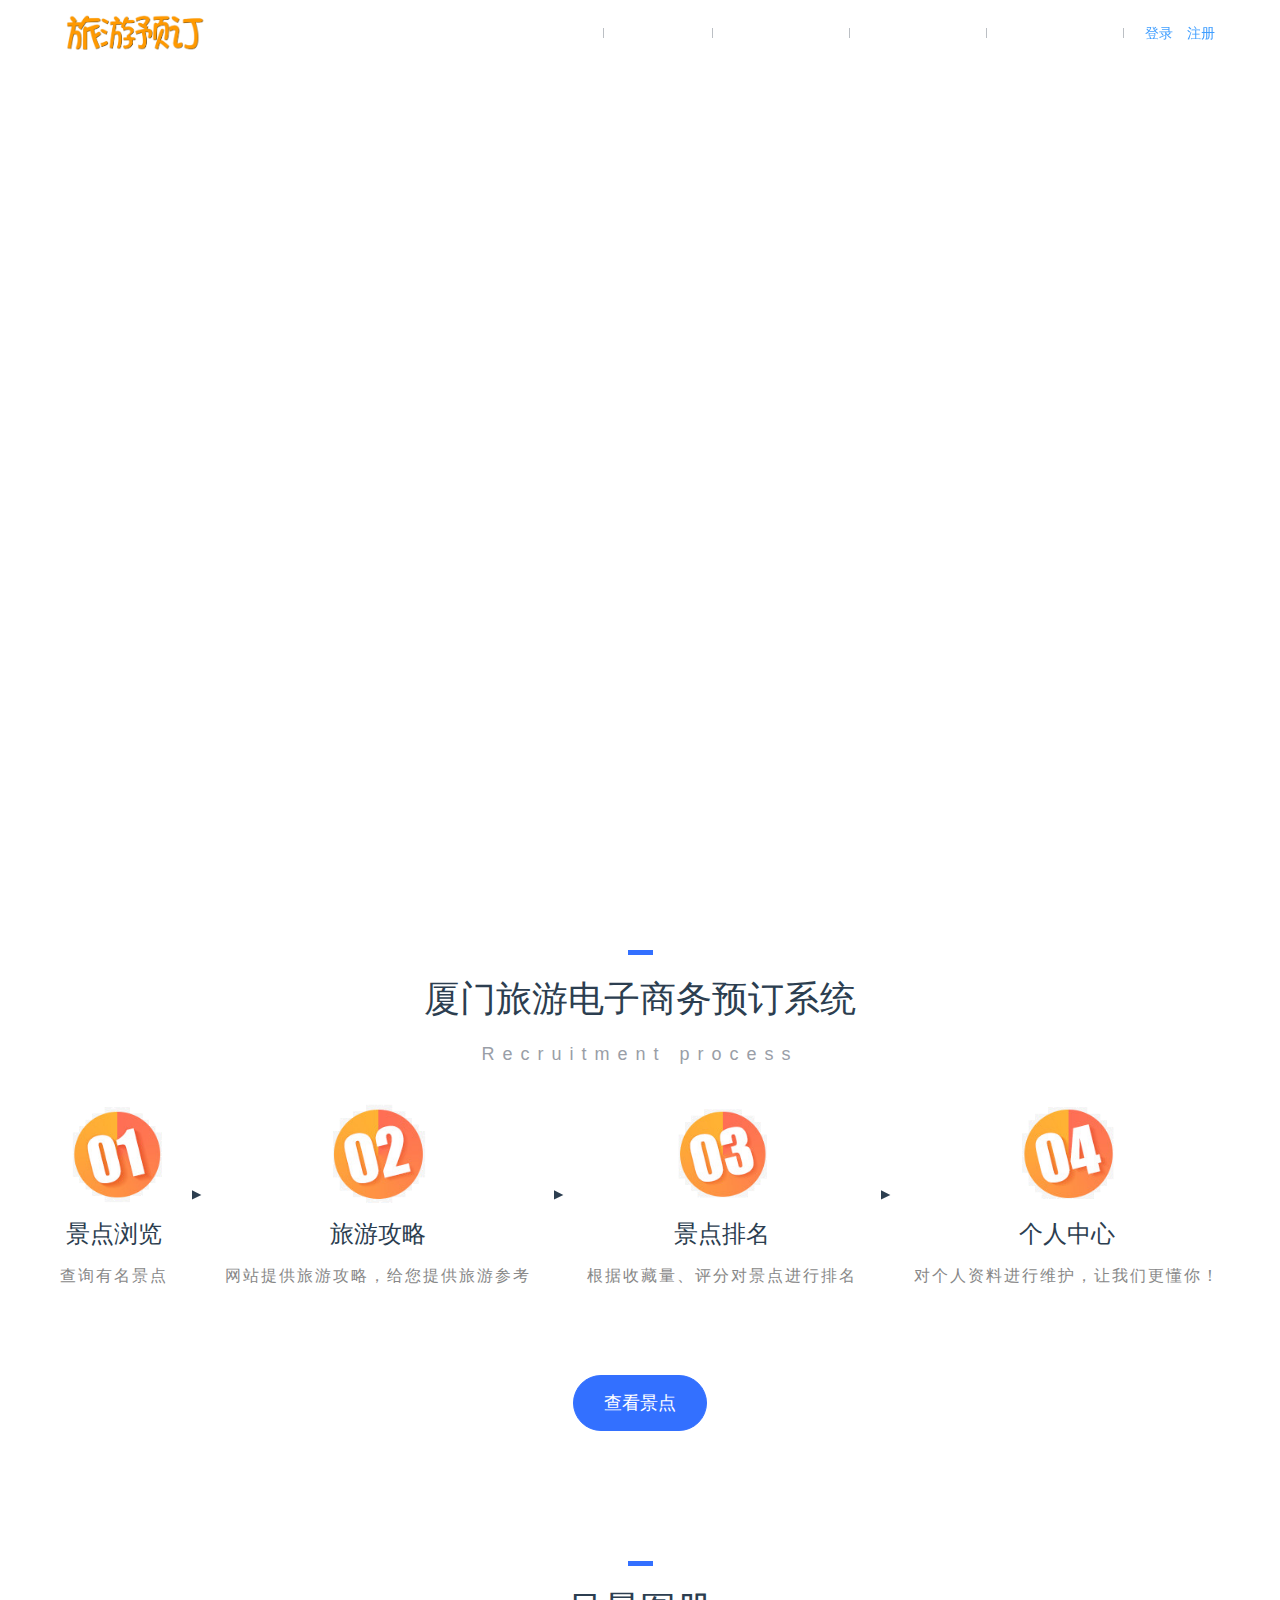
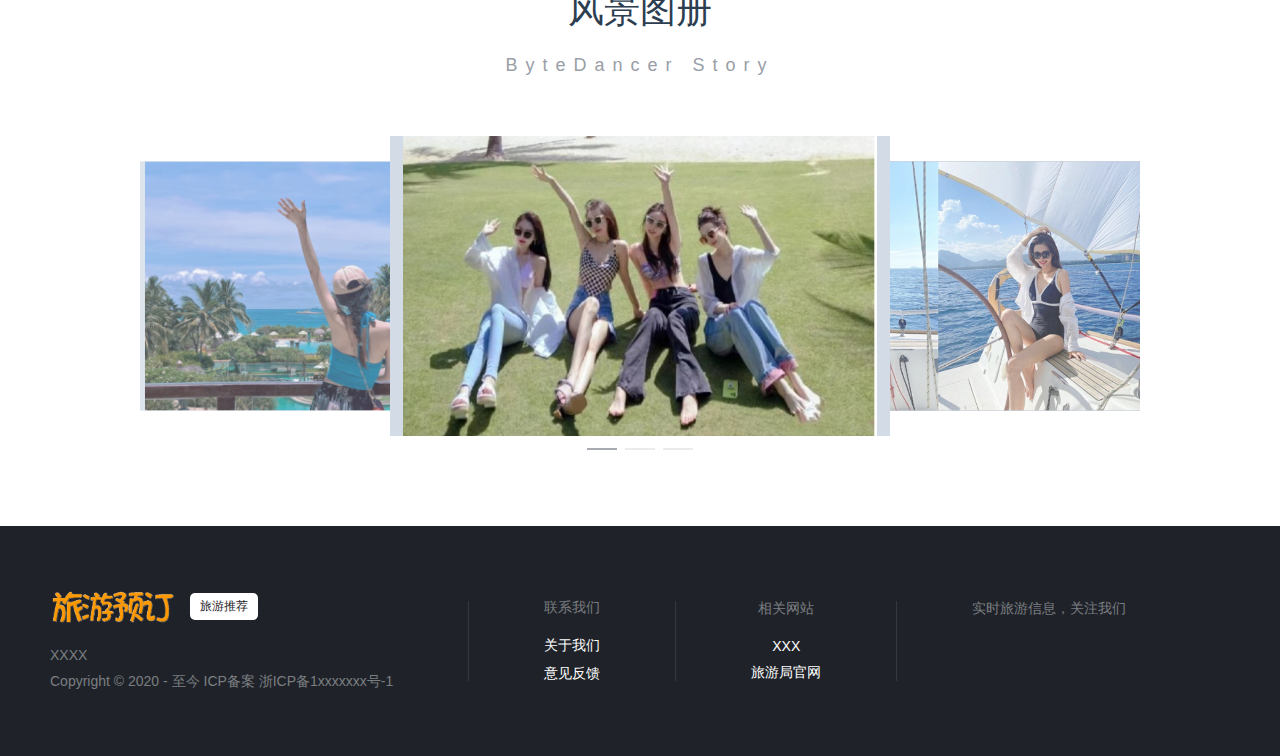
<file: web/html/index.html>
<!DOCTYPE html>
<html lang="en">
  <head>
    <meta charset="UTF-8" />
    <link rel="icon" href="./favicon.ico" />
    <meta name="viewport" content="width=device-width, initial-scale=1.0" />
    <title>厦门旅游电子商务预订系统</title>
    <script type="module" crossorigin src="./assets/index.c27d67f4.js"></script>
    <link rel="modulepreload" href="./assets/vendor.dfed8cfe.js">
    <link rel="stylesheet" href="./assets/index.5393af88.css">
  </head>
  <body style="margin: 0;">
    <div id="app"></div>
    
  </body>
</html>
</file>
<file: web/html/assets/index.5393af88.css>
#app{font-family:Avenir,Helvetica,Arial,sans-serif;-webkit-font-smoothing:antialiased;-moz-osx-font-smoothing:grayscale;text-align:center;color:#2c3e50;margin-top:0}@charset "UTF-8";:root{color-scheme:light;--el-color-white:#ffffff;--el-color-black:#000000;--el-color-primary:#409eff;--el-color-primary-rgb:64,158,255;--el-color-success-rgb:103,194,58;--el-color-warning-rgb:230,162,60;--el-color-danger-rgb:245,108,108;--el-color-error-rgb:245,108,108;--el-color-info-rgb:144,147,153;--el-color-primary-light-1:#53a8ff;--el-color-primary-light-2:#66b1ff;--el-color-primary-light-3:#79bbff;--el-color-primary-light-4:#8cc5ff;--el-color-primary-light-5:#a0cfff;--el-color-primary-light-6:#b3d8ff;--el-color-primary-light-7:#c6e2ff;--el-color-primary-light-8:#d9ecff;--el-color-primary-light-9:#ecf5ff;--el-color-primary-dark-2:#337ecc;--el-color-success:#67c23a;--el-color-success-light-3:#95d475;--el-color-success-light-5:#b3e19d;--el-color-success-light-7:#d1edc4;--el-color-success-light-8:#e1f3d8;--el-color-success-light-9:#f0f9eb;--el-color-success-dark-2:#529b2e;--el-color-warning:#e6a23c;--el-color-warning-light-3:#eebe77;--el-color-warning-light-5:#f3d19e;--el-color-warning-light-7:#f8e3c5;--el-color-warning-light-8:#faecd8;--el-color-warning-light-9:#fdf6ec;--el-color-warning-dark-2:#b88230;--el-color-danger:#f56c6c;--el-color-danger-light-3:#f89898;--el-color-danger-light-5:#fab6b6;--el-color-danger-light-7:#fcd3d3;--el-color-danger-light-8:#fde2e2;--el-color-danger-light-9:#fef0f0;--el-color-danger-dark-2:#c45656;--el-color-error:#f56c6c;--el-color-error-light-3:#f89898;--el-color-error-light-5:#fab6b6;--el-color-error-light-7:#fcd3d3;--el-color-error-light-8:#fde2e2;--el-color-error-light-9:#fef0f0;--el-color-error-dark-2:#c45656;--el-color-info:#909399;--el-color-info-light-3:#b1b3b8;--el-color-info-light-5:#c8c9cc;--el-color-info-light-7:#dedfe0;--el-color-info-light-8:#e9e9eb;--el-color-info-light-9:#f4f4f5;--el-color-info-dark-2:#73767a;--el-bg-color:#ffffff;--el-bg-color-page:#ffffff;--el-bg-color-overlay:#ffffff;--el-text-color-primary:#303133;--el-text-color-regular:#606266;--el-text-color-secondary:#909399;--el-text-color-placeholder:#a8abb2;--el-text-color-disabled:#c0c4cc;--el-border-color:#dcdfe6;--el-border-color-light:#e4e7ed;--el-border-color-lighter:#ebeef5;--el-border-color-extra-light:#f2f6fc;--el-border-color-dark:#d4d7de;--el-border-color-darker:#cdd0d6;--el-fill-color:#f0f2f5;--el-fill-color-light:#f5f7fa;--el-fill-color-lighter:#fafafa;--el-fill-color-extra-light:#fafcff;--el-fill-color-dark:#ebedf0;--el-fill-color-darker:#e6e8eb;--el-fill-color-blank:#ffffff;--el-border-radius-base:4px;--el-border-radius-small:2px;--el-border-radius-round:20px;--el-border-radius-circle:100%;--el-font-size-extra-large:20px;--el-font-size-large:18px;--el-font-size-medium:16px;--el-font-size-base:14px;--el-font-size-small:13px;--el-font-size-extra-small:12px;--el-box-shadow-base:0 2px 4px rgba(0, 0, 0, .12),0 0 6px rgba(0, 0, 0, .04);--el-box-shadow-light:0 2px 12px 0 rgba(0, 0, 0, .1);--el-disabled-bg-color:var(--el-fill-color-light);--el-disabled-text-color:var(--el-text-color-placeholder);--el-disabled-border-color:var(--el-border-color-light);--el-index-normal:1;--el-index-top:1000;--el-index-popper:2000;--el-border-width:1px;--el-border-style:solid;--el-border-color-hover:var(--el-text-color-placeholder);--el-border:var(--el-border-width) var(--el-border-style) var(--el-border-color);--el-svg-monochrome-grey:#dcdde0;--el-font-weight-primary:500;--el-font-line-height-primary:24px;--el-transition-duration:.3s;--el-transition-duration-fast:.2s;--el-transition-function-ease-in-out-bezier:cubic-bezier(.645, .045, .355, 1);--el-transition-function-fast-bezier:cubic-bezier(.23, 1, .32, 1);--el-transition-all:all var(--el-transition-duration) var(--el-transition-function-ease-in-out-bezier);--el-transition-fade:opacity var(--el-transition-duration) var(--el-transition-function-fast-bezier);--el-transition-md-fade:transform var(--el-transition-duration) var(--el-transition-function-fast-bezier),opacity var(--el-transition-duration) var(--el-transition-function-fast-bezier);--el-transition-fade-linear:opacity var(--el-transition-duration-fast) linear;--el-transition-border:border-color var(--el-transition-duration-fast) var(--el-transition-function-ease-in-out-bezier);--el-transition-box-shadow:box-shadow var(--el-transition-duration-fast) var(--el-transition-function-ease-in-out-bezier);--el-transition-color:color var(--el-transition-duration-fast) var(--el-transition-function-ease-in-out-bezier)}.fade-in-linear-enter-active,.fade-in-linear-leave-active{transition:var(--el-transition-fade-linear)}.fade-in-linear-enter-from,.fade-in-linear-leave-to{opacity:0}.el-fade-in-linear-enter-active,.el-fade-in-linear-leave-active{transition:var(--el-transition-fade-linear)}.el-fade-in-linear-enter-from,.el-fade-in-linear-leave-to{opacity:0}.el-fade-in-enter-active,.el-fade-in-leave-active{transition:all var(--el-transition-duration) cubic-bezier(.55,0,.1,1)}.el-fade-in-enter-from,.el-fade-in-leave-active{opacity:0}.el-zoom-in-center-enter-active,.el-zoom-in-center-leave-active{transition:all var(--el-transition-duration) cubic-bezier(.55,0,.1,1)}.el-zoom-in-center-enter-from,.el-zoom-in-center-leave-active{opacity:0;transform:scaleX(0)}.el-zoom-in-top-enter-active,.el-zoom-in-top-leave-active{opacity:1;transform:scaleY(1);transition:var(--el-transition-md-fade);transform-origin:center top}.el-zoom-in-top-enter-active[data-popper-placement^=top],.el-zoom-in-top-leave-active[data-popper-placement^=top]{transform-origin:center bottom}.el-zoom-in-top-enter-from,.el-zoom-in-top-leave-active{opacity:0;transform:scaleY(0)}.el-zoom-in-bottom-enter-active,.el-zoom-in-bottom-leave-active{opacity:1;transform:scaleY(1);transition:var(--el-transition-md-fade);transform-origin:center bottom}.el-zoom-in-bottom-enter-from,.el-zoom-in-bottom-leave-active{opacity:0;transform:scaleY(0)}.el-zoom-in-left-enter-active,.el-zoom-in-left-leave-active{opacity:1;transform:scale(1);transition:var(--el-transition-md-fade);transform-origin:top left}.el-zoom-in-left-enter-from,.el-zoom-in-left-leave-active{opacity:0;transform:scale(.45)}.collapse-transition{transition:var(--el-transition-duration) height ease-in-out,var(--el-transition-duration) padding-top ease-in-out,var(--el-transition-duration) padding-bottom ease-in-out}.el-collapse-transition-enter-active,.el-collapse-transition-leave-active{transition:var(--el-transition-duration) max-height ease-in-out,var(--el-transition-duration) padding-top ease-in-out,var(--el-transition-duration) padding-bottom ease-in-out}.horizontal-collapse-transition{transition:var(--el-transition-duration) width ease-in-out,var(--el-transition-duration) padding-left ease-in-out,var(--el-transition-duration) padding-right ease-in-out}.el-list-enter-active,.el-list-leave-active{transition:all 1s}.el-list-enter-from,.el-list-leave-to{opacity:0;transform:translateY(-30px)}.el-list-leave-active{position:absolute!important}.el-opacity-transition{transition:opacity var(--el-transition-duration) cubic-bezier(.55,0,.1,1)}.el-icon-loading{animation:rotating 2s linear infinite}.el-icon--right{margin-left:5px}.el-icon--left{margin-right:5px}@keyframes rotating{0%{transform:rotate(0)}to{transform:rotate(360deg)}}.el-icon{--color:inherit;height:1em;width:1em;line-height:1em;display:inline-flex;justify-content:center;align-items:center;position:relative;fill:currentColor;color:var(--color);font-size:inherit}.el-icon.is-loading{animation:rotating 2s linear infinite}.el-icon svg{height:1em;width:1em}.el-affix--fixed{position:fixed}.el-alert{--el-alert-padding:8px 16px;--el-alert-border-radius-base:var(--el-border-radius-base);--el-alert-title-font-size:13px;--el-alert-description-font-size:12px;--el-alert-close-font-size:12px;--el-alert-close-customed-font-size:13px;--el-alert-icon-size:16px;--el-alert-icon-large-size:28px;width:100%;padding:var(--el-alert-padding);margin:0;box-sizing:border-box;border-radius:var(--el-alert-border-radius-base);position:relative;background-color:var(--el-color-white);overflow:hidden;opacity:1;display:flex;align-items:center;transition:opacity var(--el-transition-duration-fast)}.el-alert.is-light .el-alert__close-btn{color:var(--el-text-color-placeholder)}.el-alert.is-dark .el-alert__close-btn,.el-alert.is-dark .el-alert__description{color:var(--el-color-white)}.el-alert.is-center{justify-content:center}.el-alert--success{--el-alert-bg-color:#f0f9eb}.el-alert--success.is-light{background-color:var(--el-alert-bg-color);color:var(--el-color-success)}.el-alert--success.is-light .el-alert__description{color:var(--el-color-success)}.el-alert--success.is-dark{background-color:var(--el-color-success);color:var(--el-color-white)}.el-alert--info{--el-alert-bg-color:#f4f4f5}.el-alert--info.is-light{background-color:var(--el-alert-bg-color);color:var(--el-color-info)}.el-alert--info.is-light .el-alert__description{color:var(--el-color-info)}.el-alert--info.is-dark{background-color:var(--el-color-info);color:var(--el-color-white)}.el-alert--warning{--el-alert-bg-color:#fdf6ec}.el-alert--warning.is-light{background-color:var(--el-alert-bg-color);color:var(--el-color-warning)}.el-alert--warning.is-light .el-alert__description{color:var(--el-color-warning)}.el-alert--warning.is-dark{background-color:var(--el-color-warning);color:var(--el-color-white)}.el-alert--error{--el-alert-bg-color:#fef0f0}.el-alert--error.is-light{background-color:var(--el-alert-bg-color);color:var(--el-color-error)}.el-alert--error.is-light .el-alert__description{color:var(--el-color-error)}.el-alert--error.is-dark{background-color:var(--el-color-error);color:var(--el-color-white)}.el-alert__content{display:table-cell;padding:0 8px}.el-alert .el-alert__icon{font-size:var(--el-alert-icon-size);width:var(--el-alert-icon-size)}.el-alert .el-alert__icon.is-big{font-size:var(--el-alert-icon-large-size);width:var(--el-alert-icon-large-size)}.el-alert__title{font-size:var(--el-alert-title-font-size);line-height:18px;vertical-align:text-top}.el-alert__title.is-bold{font-weight:700}.el-alert .el-alert__description{font-size:var(--el-alert-description-font-size);margin:5px 0 0}.el-alert .el-alert__close-btn{font-size:var(--el-alert-close-font-size);opacity:1;position:absolute;top:12px;right:15px;cursor:pointer}.el-alert .el-alert__close-btn.is-customed{font-style:normal;font-size:var(--el-alert-close-customed-font-size);top:9px}.el-alert-fade-enter-from,.el-alert-fade-leave-active{opacity:0}.el-aside{--el-aside-width:300px;overflow:auto;box-sizing:border-box;flex-shrink:0;width:var(--el-aside-width)}.el-autocomplete{position:relative;display:inline-block}.el-autocomplete__popper.el-popper[role=tooltip]{background:#fff;border:1px solid var(--el-border-color-light);box-shadow:var(--el-box-shadow-light)}.el-autocomplete__popper.el-popper[role=tooltip] .el-popper__arrow:before{border:1px solid var(--el-border-color-light)}.el-autocomplete__popper.el-popper[role=tooltip][data-popper-placement^=top] .el-popper__arrow:before{border-top-color:transparent;border-left-color:transparent}.el-autocomplete__popper.el-popper[role=tooltip][data-popper-placement^=bottom] .el-popper__arrow:before{border-bottom-color:transparent;border-right-color:transparent}.el-autocomplete__popper.el-popper[role=tooltip][data-popper-placement^=left] .el-popper__arrow:before{border-left-color:transparent;border-bottom-color:transparent}.el-autocomplete__popper.el-popper[role=tooltip][data-popper-placement^=right] .el-popper__arrow:before{border-right-color:transparent;border-top-color:transparent}.el-autocomplete-suggestion{border-radius:var(--el-border-radius-base);box-sizing:border-box}.el-autocomplete-suggestion__wrap{max-height:280px;padding:10px 0;box-sizing:border-box}.el-autocomplete-suggestion__list{margin:0;padding:0}.el-autocomplete-suggestion li{padding:0 20px;margin:0;line-height:34px;cursor:pointer;color:var(--el-text-color-regular);font-size:var(--el-font-size-base);list-style:none;text-align:left;white-space:nowrap;overflow:hidden;text-overflow:ellipsis}.el-autocomplete-suggestion li:hover,.el-autocomplete-suggestion li.highlighted{background-color:var(--el-fill-color-light)}.el-autocomplete-suggestion li.divider{margin-top:6px;border-top:1px solid var(--el-color-black)}.el-autocomplete-suggestion li.divider:last-child{margin-bottom:-6px}.el-autocomplete-suggestion.is-loading li{text-align:center;height:100px;line-height:100px;font-size:20px;color:var(--el-text-color-secondary)}.el-autocomplete-suggestion.is-loading li:after{display:inline-block;content:"";height:100%;vertical-align:middle}.el-autocomplete-suggestion.is-loading li:hover{background-color:var(--el-color-white)}.el-autocomplete-suggestion.is-loading .el-icon-loading{vertical-align:middle}.el-avatar{--el-avatar-text-color:#fff;--el-avatar-bg-color:#c0c4cc;--el-avatar-text-size:14px;--el-avatar-icon-size:18px;--el-avatar-border-radius:var(--el-border-radius-base);--el-avatar-size-large:56px;--el-avatar-size-default:40px;--el-avatar-size-small:24px;display:inline-flex;justify-content:center;align-items:center;box-sizing:border-box;text-align:center;overflow:hidden;color:var(--el-avatar-text-color);background:var(--el-avatar-bg-color);width:var(--el-avatar-size);height:var(--el-avatar-size);font-size:var(--el-avatar-text-size)}.el-avatar>img{display:block;height:100%}.el-avatar--circle{border-radius:50%}.el-avatar--square{border-radius:var(--el-avatar-border-radius)}.el-avatar--icon{font-size:var(--el-avatar-icon-size)}.el-avatar--small{--el-avatar-size:24px}.el-avatar--default{--el-avatar-size:40px}.el-avatar--large{--el-avatar-size:56px}.el-backtop{--el-backtop-bg-color:var(--el-fill-color-blank);--el-backtop-text-color:var(--el-color-primary);--el-backtop-hover-bg-color:var(--el-border-color-extra-light);position:fixed;background-color:var(--el-backtop-bg-color);width:40px;height:40px;border-radius:50%;color:var(--el-backtop-text-color);display:flex;align-items:center;justify-content:center;font-size:20px;box-shadow:0 0 6px #0000001f;cursor:pointer;z-index:5}.el-backtop:hover{background-color:var(--el-backtop-hover-bg-color)}.el-backtop__icon{font-size:20px}.el-badge{--el-badge-bg-color:var(--el-color-danger);--el-badge-radius:10px;--el-badge-font-size:12px;--el-badge-padding:6px;--el-badge-size:18px;position:relative;vertical-align:middle;display:inline-block}.el-badge__content{background-color:var(--el-badge-bg-color);border-radius:var(--el-badge-radius);color:var(--el-color-white);display:inline-block;font-size:var(--el-badge-font-size);height:var(--el-badge-size);line-height:var(--el-badge-size);padding:0 var(--el-badge-padding);text-align:center;white-space:nowrap;border:1px solid var(--el-color-white)}.el-badge__content.is-fixed{position:absolute;top:0;right:calc(1px + var(--el-badge-size)/ 2);transform:translateY(-50%) translate(100%)}.el-badge__content.is-fixed.is-dot{right:5px}.el-badge__content.is-dot{height:8px;width:8px;padding:0;right:0;border-radius:50%}.el-badge__content--primary{background-color:var(--el-color-primary)}.el-badge__content--success{background-color:var(--el-color-success)}.el-badge__content--warning{background-color:var(--el-color-warning)}.el-badge__content--info{background-color:var(--el-color-info)}.el-badge__content--danger{background-color:var(--el-color-danger)}.el-breadcrumb{font-size:14px;line-height:1}.el-breadcrumb:after,.el-breadcrumb:before{display:table;content:""}.el-breadcrumb:after{clear:both}.el-breadcrumb__separator{margin:0 9px;font-weight:700;color:var(--el-text-color-placeholder)}.el-breadcrumb__separator.el-icon{margin:0 6px;font-weight:400}.el-breadcrumb__separator.el-icon svg{vertical-align:middle}.el-breadcrumb__item{float:left;display:flex;align-items:center}.el-breadcrumb__inner{color:var(--el-text-color-regular)}.el-breadcrumb__inner a,.el-breadcrumb__inner.is-link{font-weight:700;text-decoration:none;transition:var(--el-transition-color);color:var(--el-text-color-primary)}.el-breadcrumb__inner a:hover,.el-breadcrumb__inner.is-link:hover{color:var(--el-color-primary);cursor:pointer}.el-breadcrumb__item:last-child .el-breadcrumb__inner,.el-breadcrumb__item:last-child .el-breadcrumb__inner a,.el-breadcrumb__item:last-child .el-breadcrumb__inner a:hover,.el-breadcrumb__item:last-child .el-breadcrumb__inner:hover{font-weight:400;color:var(--el-text-color-regular);cursor:text}.el-breadcrumb__item:last-child .el-breadcrumb__separator{display:none}.el-button-group{display:inline-block;vertical-align:middle}.el-button-group:after,.el-button-group:before{display:table;content:""}.el-button-group:after{clear:both}.el-button-group>.el-button{float:left;position:relative}.el-button-group>.el-button+.el-button{margin-left:0}.el-button-group>.el-button:first-child{border-top-right-radius:0;border-bottom-right-radius:0}.el-button-group>.el-button:last-child{border-top-left-radius:0;border-bottom-left-radius:0}.el-button-group>.el-button:first-child:last-child{border-top-right-radius:var(--el-border-radius-base);border-bottom-right-radius:var(--el-border-radius-base);border-top-left-radius:var(--el-border-radius-base);border-bottom-left-radius:var(--el-border-radius-base)}.el-button-group>.el-button:first-child:last-child.is-round{border-radius:var(--el-border-radius-round)}.el-button-group>.el-button:first-child:last-child.is-circle{border-radius:50%}.el-button-group>.el-button:not(:first-child):not(:last-child){border-radius:0}.el-button-group>.el-button:not(:last-child){margin-right:-1px}.el-button-group>.el-button:active,.el-button-group>.el-button:focus,.el-button-group>.el-button:hover{z-index:1}.el-button-group>.el-button.is-active{z-index:1}.el-button-group>.el-dropdown>.el-button{border-top-left-radius:0;border-bottom-left-radius:0;border-left-color:var(--el-button-divide-border-color)}.el-button-group .el-button--primary:first-child{border-right-color:var(--el-button-divide-border-color)}.el-button-group .el-button--primary:last-child{border-left-color:var(--el-button-divide-border-color)}.el-button-group .el-button--primary:not(:first-child):not(:last-child){border-left-color:var(--el-button-divide-border-color);border-right-color:var(--el-button-divide-border-color)}.el-button-group .el-button--success:first-child{border-right-color:var(--el-button-divide-border-color)}.el-button-group .el-button--success:last-child{border-left-color:var(--el-button-divide-border-color)}.el-button-group .el-button--success:not(:first-child):not(:last-child){border-left-color:var(--el-button-divide-border-color);border-right-color:var(--el-button-divide-border-color)}.el-button-group .el-button--warning:first-child{border-right-color:var(--el-button-divide-border-color)}.el-button-group .el-button--warning:last-child{border-left-color:var(--el-button-divide-border-color)}.el-button-group .el-button--warning:not(:first-child):not(:last-child){border-left-color:var(--el-button-divide-border-color);border-right-color:var(--el-button-divide-border-color)}.el-button-group .el-button--danger:first-child{border-right-color:var(--el-button-divide-border-color)}.el-button-group .el-button--danger:last-child{border-left-color:var(--el-button-divide-border-color)}.el-button-group .el-button--danger:not(:first-child):not(:last-child){border-left-color:var(--el-button-divide-border-color);border-right-color:var(--el-button-divide-border-color)}.el-button-group .el-button--info:first-child{border-right-color:var(--el-button-divide-border-color)}.el-button-group .el-button--info:last-child{border-left-color:var(--el-button-divide-border-color)}.el-button-group .el-button--info:not(:first-child):not(:last-child){border-left-color:var(--el-button-divide-border-color);border-right-color:var(--el-button-divide-border-color)}.el-button{--el-button-font-weight:var(--el-font-weight-primary);--el-button-border-color:var(--el-border-color);--el-button-bg-color:var(--el-fill-color-blank);--el-button-text-color:var(--el-text-color-regular);--el-button-disabled-text-color:var(--el-disabled-text-color);--el-button-disabled-bg-color:var(--el-fill-color-blank);--el-button-disabled-border-color:var(--el-border-color-light);--el-button-divide-border-color:rgba(255, 255, 255, .5);--el-button-hover-text-color:var(--el-color-primary);--el-button-hover-bg-color:var(--el-color-primary-light-9);--el-button-hover-border-color:var(--el-color-primary-light-7);--el-button-active-text-color:var(--el-button-hover-text-color);--el-button-active-border-color:var(--el-color-primary);--el-button-active-bg-color:var(--el-button-hover-bg-color)}.el-button{display:inline-flex;justify-content:center;align-items:center;line-height:1;height:32px;white-space:nowrap;cursor:pointer;background-color:var(--el-button-bg-color,var(--el-fill-color-blank));border:var(--el-border);border-color:var(--el-button-border-color,var(--el-border-color));color:var(--el-button-text-color,var(--el-text-color-regular));-webkit-appearance:none;text-align:center;box-sizing:border-box;outline:0;margin:0;transition:.1s;font-weight:var(--el-button-font-weight);-webkit-user-select:none;user-select:none;vertical-align:middle;padding:8px 15px;font-size:var(--el-font-size-base,14px);border-radius:var(--el-border-radius-base)}.el-button>span{display:inline-flex;align-items:center}.el-button+.el-button{margin-left:12px}.el-button.is-round{padding:8px 15px}.el-button:focus,.el-button:hover{color:var(--el-button-hover-text-color);border-color:var(--el-button-hover-border-color,var(--el-button-hover-bg-color));background-color:var(--el-button-hover-bg-color);outline:0}.el-button:active{color:var(--el-button-active-text-color);border-color:var(--el-button-active-border-color,var(--el-button-active-bg-color));background-color:var(--el-button-active-bg-color,var(--el-button-bg-color));outline:0}.el-button::-moz-focus-inner{border:0}.el-button [class*=el-icon]+span{margin-left:6px}.el-button [class*=el-icon] svg{vertical-align:bottom}.el-button.is-plain{--el-button-active-text-color:#3a8ee6;--el-button-active-border-color:#3a8ee6;--el-button-hover-text-color:var(--el-color-primary);--el-button-hover-bg-color:getCssVar("fill-color", "blank");--el-button-hover-border-color:var(--el-color-primary)}.el-button.is-active{color:var(--el-button-active-text-color);border-color:var(--el-button-active-border-color,--el-button-active-bg-color);background-color:var(--el-button-active-bg-color);outline:0}.el-button.is-disabled,.el-button.is-disabled:focus,.el-button.is-disabled:hover{color:var(--el-button-disabled-text-color);cursor:not-allowed;background-image:none;background-color:var(--el-button-disabled-bg-color);border-color:var(--el-button-disabled-border-color)}.el-button.is-disabled.el-button--text{background-color:transparent}.el-button.is-disabled.is-plain,.el-button.is-disabled.is-plain:focus,.el-button.is-disabled.is-plain:hover{background-color:var(--el-fill-color-blank);border-color:var(--el-button-disabled-border-color);color:var(--el-button-disabled-text-color)}.el-button.is-loading{position:relative;pointer-events:none}.el-button.is-loading:before{pointer-events:none;content:"";position:absolute;left:-1px;top:-1px;right:-1px;bottom:-1px;border-radius:inherit;background-color:#ffffff59}.el-button.is-round{border-radius:var(--el-border-radius-round)}.el-button.is-circle{border-radius:50%;padding:8px}.el-button__text--expand{letter-spacing:.3em;margin-right:-.3em}.el-button--default{--el-button-text-color:var(--el-text-color-regular);--el-button-hover-text-color:var(--el-color-primary);--el-button-disabled-text-color:var(--el-text-color-placeholder)}.el-button--primary{--el-button-text-color:var(--el-color-white);--el-button-bg-color:var(--el-color-primary);--el-button-border-color:var(--el-color-primary);--el-button-hover-text-color:var(--el-color-white);--el-button-hover-bg-color:var(--el-color-primary-light-3);--el-button-hover-border-color:var(--el-color-primary-light-3);--el-button-active-bg-color:var(--el-color-primary-dark-2);--el-button-active-border-color:var(--el-color-primary-dark-2);--el-button-disabled-text-color:var(--el-color-white);--el-button-disabled-bg-color:var(--el-color-primary-light-5);--el-button-disabled-border-color:var(--el-color-primary-light-5)}.el-button--primary.is-plain{--el-button-text-color:var(--el-color-primary);--el-button-bg-color:var(--el-color-primary-light-9);--el-button-border-color:var(--el-color-primary-light-5);--el-button-hover-text-color:var(--el-color-white);--el-button-hover-bg-color:var(--el-color-primary);--el-button-hover-border-color:var(--el-color-primary);--el-button-active-text-color:var(--el-color-white);--el-button-active-border-color:var(--el-color-primary)}.el-button--primary.is-plain.is-disabled,.el-button--primary.is-plain.is-disabled:active,.el-button--primary.is-plain.is-disabled:focus,.el-button--primary.is-plain.is-disabled:hover{color:var(--el-color-primary-light-5);background-color:var(--el-color-primary-light-9);border-color:var(--el-color-primary-light-8)}.el-button--success{--el-button-text-color:var(--el-color-white);--el-button-bg-color:var(--el-color-success);--el-button-border-color:var(--el-color-success);--el-button-hover-text-color:var(--el-color-white);--el-button-hover-bg-color:var(--el-color-success-light-3);--el-button-hover-border-color:var(--el-color-success-light-3);--el-button-active-bg-color:var(--el-color-success-dark-2);--el-button-active-border-color:var(--el-color-success-dark-2);--el-button-disabled-text-color:var(--el-color-white);--el-button-disabled-bg-color:var(--el-color-success-light-5);--el-button-disabled-border-color:var(--el-color-success-light-5)}.el-button--success.is-plain{--el-button-text-color:var(--el-color-success);--el-button-bg-color:var(--el-color-success-light-9);--el-button-border-color:var(--el-color-success-light-5);--el-button-hover-text-color:var(--el-color-white);--el-button-hover-bg-color:var(--el-color-success);--el-button-hover-border-color:var(--el-color-success);--el-button-active-text-color:var(--el-color-white);--el-button-active-border-color:var(--el-color-success)}.el-button--success.is-plain.is-disabled,.el-button--success.is-plain.is-disabled:active,.el-button--success.is-plain.is-disabled:focus,.el-button--success.is-plain.is-disabled:hover{color:var(--el-color-success-light-5);background-color:var(--el-color-success-light-9);border-color:var(--el-color-success-light-8)}.el-button--warning{--el-button-text-color:var(--el-color-white);--el-button-bg-color:var(--el-color-warning);--el-button-border-color:var(--el-color-warning);--el-button-hover-text-color:var(--el-color-white);--el-button-hover-bg-color:var(--el-color-warning-light-3);--el-button-hover-border-color:var(--el-color-warning-light-3);--el-button-active-bg-color:var(--el-color-warning-dark-2);--el-button-active-border-color:var(--el-color-warning-dark-2);--el-button-disabled-text-color:var(--el-color-white);--el-button-disabled-bg-color:var(--el-color-warning-light-5);--el-button-disabled-border-color:var(--el-color-warning-light-5)}.el-button--warning.is-plain{--el-button-text-color:var(--el-color-warning);--el-button-bg-color:var(--el-color-warning-light-9);--el-button-border-color:var(--el-color-warning-light-5);--el-button-hover-text-color:var(--el-color-white);--el-button-hover-bg-color:var(--el-color-warning);--el-button-hover-border-color:var(--el-color-warning);--el-button-active-text-color:var(--el-color-white);--el-button-active-border-color:var(--el-color-warning)}.el-button--warning.is-plain.is-disabled,.el-button--warning.is-plain.is-disabled:active,.el-button--warning.is-plain.is-disabled:focus,.el-button--warning.is-plain.is-disabled:hover{color:var(--el-color-warning-light-5);background-color:var(--el-color-warning-light-9);border-color:var(--el-color-warning-light-8)}.el-button--danger{--el-button-text-color:var(--el-color-white);--el-button-bg-color:var(--el-color-danger);--el-button-border-color:var(--el-color-danger);--el-button-hover-text-color:var(--el-color-white);--el-button-hover-bg-color:var(--el-color-danger-light-3);--el-button-hover-border-color:var(--el-color-danger-light-3);--el-button-active-bg-color:var(--el-color-danger-dark-2);--el-button-active-border-color:var(--el-color-danger-dark-2);--el-button-disabled-text-color:var(--el-color-white);--el-button-disabled-bg-color:var(--el-color-danger-light-5);--el-button-disabled-border-color:var(--el-color-danger-light-5)}.el-button--danger.is-plain{--el-button-text-color:var(--el-color-danger);--el-button-bg-color:var(--el-color-danger-light-9);--el-button-border-color:var(--el-color-danger-light-5);--el-button-hover-text-color:var(--el-color-white);--el-button-hover-bg-color:var(--el-color-danger);--el-button-hover-border-color:var(--el-color-danger);--el-button-active-text-color:var(--el-color-white);--el-button-active-border-color:var(--el-color-danger)}.el-button--danger.is-plain.is-disabled,.el-button--danger.is-plain.is-disabled:active,.el-button--danger.is-plain.is-disabled:focus,.el-button--danger.is-plain.is-disabled:hover{color:var(--el-color-danger-light-5);background-color:var(--el-color-danger-light-9);border-color:var(--el-color-danger-light-8)}.el-button--info{--el-button-text-color:var(--el-color-white);--el-button-bg-color:var(--el-color-info);--el-button-border-color:var(--el-color-info);--el-button-hover-text-color:var(--el-color-white);--el-button-hover-bg-color:var(--el-color-info-light-3);--el-button-hover-border-color:var(--el-color-info-light-3);--el-button-active-bg-color:var(--el-color-info-dark-2);--el-button-active-border-color:var(--el-color-info-dark-2);--el-button-disabled-text-color:var(--el-color-white);--el-button-disabled-bg-color:var(--el-color-info-light-5);--el-button-disabled-border-color:var(--el-color-info-light-5)}.el-button--info.is-plain{--el-button-text-color:var(--el-color-info);--el-button-bg-color:var(--el-color-info-light-9);--el-button-border-color:var(--el-color-info-light-5);--el-button-hover-text-color:var(--el-color-white);--el-button-hover-bg-color:var(--el-color-info);--el-button-hover-border-color:var(--el-color-info);--el-button-active-text-color:var(--el-color-white);--el-button-active-border-color:var(--el-color-info)}.el-button--info.is-plain.is-disabled,.el-button--info.is-plain.is-disabled:active,.el-button--info.is-plain.is-disabled:focus,.el-button--info.is-plain.is-disabled:hover{color:var(--el-color-info-light-5);background-color:var(--el-color-info-light-9);border-color:var(--el-color-info-light-8)}.el-button--large{--el-button-size:40px;height:var(--el-button-size);padding:12px 19px;font-size:var(--el-font-size-base,14px);border-radius:var(--el-border-radius-base)}.el-button--large [class*=el-icon]+span{margin-left:8px}.el-button--large.is-round{padding:12px 19px}.el-button--large.is-circle{width:var(--el-button-size);padding:12px}.el-button--small{--el-button-size:24px;height:var(--el-button-size);padding:5px 11px;font-size:12px;border-radius:calc(var(--el-border-radius-base) - 1px)}.el-button--small [class*=el-icon]+span{margin-left:4px}.el-button--small.is-round{padding:5px 11px}.el-button--small.is-circle{width:var(--el-button-size);padding:5px}.el-button--text{border-color:transparent;color:var(--el-color-primary);background:0 0;padding-left:0;padding-right:0}.el-button--text:focus,.el-button--text:hover{color:var(--el-color-primary-light-3);border-color:transparent;background-color:transparent}.el-button--text:active{color:#3a8ee6;border-color:transparent;background-color:transparent}.el-button--text.is-disabled,.el-button--text.is-disabled:focus,.el-button--text.is-disabled:hover{border-color:transparent}.el-calendar{--el-calendar-border:var(--el-table-border, 1px solid var(--el-border-color-lighter));--el-calendar-header-border-bottom:var(--el-calendar-border);--el-calendar-selected-bg-color:#f2f8fe;--el-calendar-cell-width:85px;background-color:#fff}.el-calendar__header{display:flex;justify-content:space-between;padding:12px 20px;border-bottom:var(--el-calendar-header-border-bottom)}.el-calendar__title{color:#000;align-self:center}.el-calendar__body{padding:12px 20px 35px}.el-calendar-table{table-layout:fixed;width:100%}.el-calendar-table thead th{padding:12px 0;color:var(--el-text-color-regular);font-weight:400}.el-calendar-table:not(.is-range) td.next,.el-calendar-table:not(.is-range) td.prev{color:var(--el-text-color-placeholder)}.el-calendar-table td{border-bottom:var(--el-calendar-border);border-right:var(--el-calendar-border);vertical-align:top;transition:background-color var(--el-transition-duration-fast) ease}.el-calendar-table td.is-selected{background-color:var(--el-calendar-selected-bg-color)}.el-calendar-table td.is-today{color:var(--el-color-primary)}.el-calendar-table tr:first-child td{border-top:var(--el-calendar-border)}.el-calendar-table tr td:first-child{border-left:var(--el-calendar-border)}.el-calendar-table tr.el-calendar-table__row--hide-border td{border-top:none}.el-calendar-table .el-calendar-day{box-sizing:border-box;padding:8px;height:var(--el-calendar-cell-width)}.el-calendar-table .el-calendar-day:hover{cursor:pointer;background-color:var(--el-calendar-selected-bg-color)}.el-card{--el-card-border-color:var(--el-border-color-light, #ebeef5);--el-card-border-radius:4px;--el-card-padding:20px;--el-card-bg-color:var(--el-fill-color-blank)}.el-card{border-radius:var(--el-card-border-radius);border:1px solid var(--el-card-border-color);background-color:var(--el-card-bg-color);overflow:hidden;color:var(--el-text-color-primary);transition:var(--el-transition-duration)}.el-card.is-always-shadow{box-shadow:var(--el-box-shadow-light)}.el-card.is-hover-shadow:focus,.el-card.is-hover-shadow:hover{box-shadow:var(--el-box-shadow-light)}.el-card__header{padding:calc(var(--el-card-padding) - 2px) var(--el-card-padding);border-bottom:1px solid var(--el-card-border-color);box-sizing:border-box}.el-card__body{padding:var(--el-card-padding)}.el-carousel__item{position:absolute;top:0;left:0;width:100%;height:100%;display:inline-block;overflow:hidden;z-index:calc(var(--el-index-normal) - 1)}.el-carousel__item.is-active{z-index:calc(var(--el-index-normal) - 1)}.el-carousel__item.is-animating{transition:transform .4s ease-in-out}.el-carousel__item--card{width:50%;transition:transform .4s ease-in-out}.el-carousel__item--card.is-in-stage{cursor:pointer;z-index:var(--el-index-normal)}.el-carousel__item--card.is-in-stage.is-hover .el-carousel__mask,.el-carousel__item--card.is-in-stage:hover .el-carousel__mask{opacity:.12}.el-carousel__item--card.is-active{z-index:calc(var(--el-index-normal) + 1)}.el-carousel__mask{position:absolute;width:100%;height:100%;top:0;left:0;background-color:#fff;opacity:.24;transition:var(--el-transition-duration-fast)}.el-carousel{--el-carousel-arrow-font-size:12px;--el-carousel-arrow-size:36px;--el-carousel-arrow-background:rgba(31, 45, 61, .11);--el-carousel-arrow-hover-background:rgba(31, 45, 61, .23);--el-carousel-indicator-width:30px;--el-carousel-indicator-height:2px;--el-carousel-indicator-padding-horizontal:4px;--el-carousel-indicator-padding-vertical:12px;--el-carousel-indicator-out-color:var(--el-border-color-hover);position:relative}.el-carousel--horizontal{overflow-x:hidden}.el-carousel--vertical{overflow-y:hidden}.el-carousel__container{position:relative;height:300px}.el-carousel__arrow{border:none;outline:0;padding:0;margin:0;height:var(--el-carousel-arrow-size);width:var(--el-carousel-arrow-size);cursor:pointer;transition:var(--el-transition-duration);border-radius:50%;background-color:var(--el-carousel-arrow-background);color:#fff;position:absolute;top:50%;z-index:10;transform:translateY(-50%);text-align:center;font-size:var(--el-carousel-arrow-font-size);display:inline-flex;justify-content:center;align-items:center}.el-carousel__arrow--left{left:16px}.el-carousel__arrow--right{right:16px}.el-carousel__arrow:hover{background-color:var(--el-carousel-arrow-hover-background)}.el-carousel__arrow i{cursor:pointer}.el-carousel__indicators{position:absolute;list-style:none;margin:0;padding:0;z-index:calc(var(--el-index-normal) + 1)}.el-carousel__indicators--horizontal{bottom:0;left:50%;transform:translate(-50%)}.el-carousel__indicators--vertical{right:0;top:50%;transform:translateY(-50%)}.el-carousel__indicators--outside{bottom:calc(var(--el-carousel-indicator-height) + var(--el-carousel-indicator-padding-vertical) * 2);text-align:center;position:static;transform:none}.el-carousel__indicators--outside .el-carousel__indicator:hover button{opacity:.64}.el-carousel__indicators--outside button{background-color:var(--el-carousel-indicator-out-color);opacity:.24}.el-carousel__indicators--labels{left:0;right:0;transform:none;text-align:center}.el-carousel__indicators--labels .el-carousel__button{height:auto;width:auto;padding:2px 18px;font-size:12px}.el-carousel__indicators--labels .el-carousel__indicator{padding:6px 4px}.el-carousel__indicator{background-color:transparent;cursor:pointer}.el-carousel__indicator:hover button{opacity:.72}.el-carousel__indicator--horizontal{display:inline-block;padding:var(--el-carousel-indicator-padding-vertical) var(--el-carousel-indicator-padding-horizontal)}.el-carousel__indicator--vertical{padding:var(--el-carousel-indicator-padding-horizontal) var(--el-carousel-indicator-padding-vertical)}.el-carousel__indicator--vertical .el-carousel__button{width:var(--el-carousel-indicator-height);height:calc(var(--el-carousel-indicator-width)/ 2)}.el-carousel__indicator.is-active button{opacity:1}.el-carousel__button{display:block;opacity:.48;width:var(--el-carousel-indicator-width);height:var(--el-carousel-indicator-height);background-color:#fff;border:none;outline:0;padding:0;margin:0;cursor:pointer;transition:var(--el-transition-duration)}.carousel-arrow-left-enter-from,.carousel-arrow-left-leave-active{transform:translateY(-50%) translate(-10px);opacity:0}.carousel-arrow-right-enter-from,.carousel-arrow-right-leave-active{transform:translateY(-50%) translate(10px);opacity:0}.el-cascader-panel{--el-cascader-menu-text-color:var(--el-text-color-regular);--el-cascader-menu-selected-text-color:var(--el-color-primary);--el-cascader-menu-fill:var(--el-fill-color-blank);--el-cascader-menu-font-size:var(--el-font-size-base);--el-cascader-menu-radius:var(--el-border-radius-base);--el-cascader-menu-border:solid 1px var(--el-border-color-light);--el-cascader-menu-shadow:var(--el-box-shadow-light);--el-cascader-node-background-hover:var(--el-fill-color-light);--el-cascader-node-color-disabled:var(--el-text-color-placeholder);--el-cascader-color-empty:var(--el-text-color-placeholder);--el-cascader-tag-background:#f0f2f5}.el-cascader-panel{display:flex;border-radius:var(--el-cascader-menu-radius);font-size:var(--el-cascader-menu-font-size)}.el-cascader-panel.is-bordered{border:var(--el-cascader-menu-border);border-radius:var(--el-cascader-menu-radius)}.el-cascader-menu{min-width:180px;box-sizing:border-box;color:var(--el-cascader-menu-text-color);border-right:var(--el-cascader-menu-border)}.el-cascader-menu:last-child{border-right:none}.el-cascader-menu:last-child .el-cascader-node{padding-right:20px}.el-cascader-menu__wrap.el-scrollbar__wrap{height:204px}.el-cascader-menu__list{position:relative;min-height:100%;margin:0;padding:6px 0;list-style:none;box-sizing:border-box}.el-cascader-menu__hover-zone{position:absolute;top:0;left:0;width:100%;height:100%;pointer-events:none}.el-cascader-menu__empty-text{position:absolute;top:50%;left:50%;transform:translate(-50%,-50%);text-align:center;color:var(--el-cascader-color-empty)}.el-cascader-node{position:relative;display:flex;align-items:center;padding:0 30px 0 20px;height:34px;line-height:34px;outline:0}.el-cascader-node.is-selectable.in-active-path{color:var(--el-cascader-menu-text-color)}.el-cascader-node.in-active-path,.el-cascader-node.is-active,.el-cascader-node.is-selectable.in-checked-path{color:var(--el-cascader-menu-selected-text-color);font-weight:700}.el-cascader-node:not(.is-disabled){cursor:pointer}.el-cascader-node:not(.is-disabled):focus,.el-cascader-node:not(.is-disabled):hover{background:var(--el-cascader-node-background-hover)}.el-cascader-node.is-disabled{color:var(--el-cascader-node-color-disabled);cursor:not-allowed}.el-cascader-node__prefix{position:absolute;left:10px}.el-cascader-node__postfix{position:absolute;right:10px}.el-cascader-node__label{flex:1;text-align:left;padding:0 8px;white-space:nowrap;overflow:hidden;text-overflow:ellipsis}.el-cascader-node>.el-radio{margin-right:0}.el-cascader-node>.el-radio .el-radio__label{padding-left:0}.el-cascader{--el-cascader-menu-text-color:var(--el-text-color-regular);--el-cascader-menu-selected-text-color:var(--el-color-primary);--el-cascader-menu-fill:var(--el-fill-color-blank);--el-cascader-menu-font-size:var(--el-font-size-base);--el-cascader-menu-radius:var(--el-border-radius-base);--el-cascader-menu-border:solid 1px var(--el-border-color-light);--el-cascader-menu-shadow:var(--el-box-shadow-light);--el-cascader-node-background-hover:var(--el-fill-color-light);--el-cascader-node-color-disabled:var(--el-text-color-placeholder);--el-cascader-color-empty:var(--el-text-color-placeholder);--el-cascader-tag-background:#f0f2f5;display:inline-block;position:relative;font-size:var(--el-font-size-base);line-height:32px;outline:0}.el-cascader:not(.is-disabled):hover .el-input__inner{cursor:pointer;box-shadow:0 0 0 1px var(--el-input-hover-border-color) inset}.el-cascader .el-input{cursor:pointer}.el-cascader .el-input .el-input__inner{text-overflow:ellipsis}.el-cascader .el-input .el-input__inner:focus{box-shadow:0 0 0 1px var(--el-input-focus-border-color,var(--el-color-primary)) inset}.el-cascader .el-input .el-input__suffix-inner .el-icon{height:calc(100% - 2px)}.el-cascader .el-input .el-input__suffix-inner .el-icon svg{vertical-align:middle}.el-cascader .el-input .icon-arrow-down{transition:transform var(--el-transition-duration);font-size:14px}.el-cascader .el-input .icon-arrow-down.is-reverse{transform:rotate(180deg)}.el-cascader .el-input .icon-circle-close:hover{color:var(--el-input-clear-hover-color,var(--el-text-color-secondary))}.el-cascader .el-input.is-focus .el-input__inner{box-shadow:0 0 0 1px var(--el-input-focus-border-color,var(--el-color-primary)) inset}.el-cascader--large{font-size:14px;line-height:40px}.el-cascader--small{font-size:12px;line-height:24px}.el-cascader.is-disabled .el-cascader__label{z-index:calc(var(--el-index-normal) + 1);color:var(--el-disabled-text-color)}.el-cascader__dropdown{--el-cascader-menu-text-color:var(--el-text-color-regular);--el-cascader-menu-selected-text-color:var(--el-color-primary);--el-cascader-menu-fill:var(--el-fill-color-blank);--el-cascader-menu-font-size:var(--el-font-size-base);--el-cascader-menu-radius:var(--el-border-radius-base);--el-cascader-menu-border:solid 1px var(--el-border-color-light);--el-cascader-menu-shadow:var(--el-box-shadow-light);--el-cascader-node-background-hover:var(--el-fill-color-light);--el-cascader-node-color-disabled:var(--el-text-color-placeholder);--el-cascader-color-empty:var(--el-text-color-placeholder);--el-cascader-tag-background:#f0f2f5}.el-cascader__dropdown{font-size:var(--el-cascader-menu-font-size);border-radius:var(--el-cascader-menu-radius)}.el-cascader__dropdown.el-popper[role=tooltip]{background:var(--el-cascader-menu-fill);border:var(--el-cascader-menu-border);box-shadow:var(--el-cascader-menu-shadow)}.el-cascader__dropdown.el-popper[role=tooltip] .el-popper__arrow:before{border:var(--el-cascader-menu-border)}.el-cascader__dropdown.el-popper[role=tooltip][data-popper-placement^=top] .el-popper__arrow:before{border-top-color:transparent;border-left-color:transparent}.el-cascader__dropdown.el-popper[role=tooltip][data-popper-placement^=bottom] .el-popper__arrow:before{border-bottom-color:transparent;border-right-color:transparent}.el-cascader__dropdown.el-popper[role=tooltip][data-popper-placement^=left] .el-popper__arrow:before{border-left-color:transparent;border-bottom-color:transparent}.el-cascader__dropdown.el-popper[role=tooltip][data-popper-placement^=right] .el-popper__arrow:before{border-right-color:transparent;border-top-color:transparent}.el-cascader__dropdown.el-popper{box-shadow:var(--el-cascader-menu-shadow)}.el-cascader__tags{position:absolute;left:0;right:30px;top:50%;transform:translateY(-50%);display:flex;flex-wrap:wrap;line-height:normal;text-align:left;box-sizing:border-box}.el-cascader__tags .el-tag{display:inline-flex;align-items:center;max-width:100%;margin:2px 0 2px 6px;text-overflow:ellipsis;background:var(--el-cascader-tag-background)}.el-cascader__tags .el-tag:not(.is-hit){border-color:transparent}.el-cascader__tags .el-tag>span{flex:1;overflow:hidden;text-overflow:ellipsis}.el-cascader__tags .el-tag .el-icon-close{flex:none;background-color:var(--el-text-color-placeholder);color:var(--el-color-white)}.el-cascader__tags .el-tag .el-icon-close:hover{background-color:var(--el-text-color-secondary)}.el-cascader__collapse-tags{white-space:normal;z-index:var(--el-index-normal);display:flex;align-items:center;flex-wrap:wrap}.el-cascader__collapse-tag{line-height:inherit;height:inherit;display:flex}.el-cascader__suggestion-panel{border-radius:var(--el-cascader-menu-radius)}.el-cascader__suggestion-list{max-height:204px;margin:0;padding:6px 0;font-size:var(--el-font-size-base);color:var(--el-cascader-menu-text-color);text-align:center}.el-cascader__suggestion-item{display:flex;justify-content:space-between;align-items:center;height:34px;padding:0 15px;text-align:left;outline:0;cursor:pointer}.el-cascader__suggestion-item:focus,.el-cascader__suggestion-item:hover{background:var(--el-cascader-node-background-hover)}.el-cascader__suggestion-item.is-checked{color:var(--el-cascader-menu-selected-text-color);font-weight:700}.el-cascader__suggestion-item>span{margin-right:10px}.el-cascader__empty-text{margin:10px 0;color:var(--el-cascader-color-empty)}.el-cascader__search-input{flex:1;height:24px;min-width:60px;margin:2px 0 2px 11px;padding:0;color:var(--el-cascader-menu-text-color);border:none;outline:0;box-sizing:border-box}.el-cascader__search-input::placeholder{color:var(--el-text-color-placeholder)}.el-check-tag{background-color:var(--el-color-info-light-9);border-radius:var(--el-border-radius-base);color:var(--el-color-info);cursor:pointer;display:inline-block;font-size:var(--el-font-size-base);line-height:var(--el-font-size-base);padding:7px 15px;transition:var(--el-transition-all);font-weight:700}.el-check-tag:hover{background-color:var(--el-color-info-light-7)}.el-check-tag.is-checked{background-color:var(--el-color-primary-light-8);color:var(--el-color-primary-light-1)}.el-check-tag.is-checked:hover{background-color:var(--el-color-primary-light-7)}.el-checkbox-button{--el-checkbox-button-checked-bg-color:var(--el-color-primary);--el-checkbox-button-checked-text-color:var(--el-color-white);--el-checkbox-button-checked-border-color:var(--el-color-primary)}.el-checkbox-button{position:relative;display:inline-block}.el-checkbox-button__inner{display:inline-block;line-height:1;font-weight:var(--el-checkbox-font-weight);white-space:nowrap;vertical-align:middle;cursor:pointer;background:var(--el-button-bg-color,var(--el-fill-color-blank));border:var(--el-border);border-left:0;color:var(--el-button-text-color,var(--el-text-color-regular));-webkit-appearance:none;text-align:center;box-sizing:border-box;outline:0;margin:0;position:relative;transition:var(--el-transition-all);-webkit-user-select:none;user-select:none;padding:8px 15px;font-size:var(--el-font-size-base,14px);border-radius:0}.el-checkbox-button__inner.is-round{padding:8px 15px}.el-checkbox-button__inner:hover{color:var(--el-color-primary)}.el-checkbox-button__inner [class*=el-icon-]{line-height:.9}.el-checkbox-button__inner [class*=el-icon-]+span{margin-left:5px}.el-checkbox-button__original{opacity:0;outline:0;position:absolute;margin:0;z-index:-1}.el-checkbox-button.is-checked .el-checkbox-button__inner{color:var(--el-checkbox-button-checked-text-color);background-color:var(--el-checkbox-button-checked-bg-color);border-color:var(--el-checkbox-button-checked-border-color);box-shadow:-1px 0 0 0 var(--el-color-primary-light-7)}.el-checkbox-button.is-checked:first-child .el-checkbox-button__inner{border-left-color:var(--el-checkbox-button-checked-border-color)}.el-checkbox-button.is-disabled .el-checkbox-button__inner{color:var(--el-button-disabled-text-color,var(--el-disabled-text-color));cursor:not-allowed;background-image:none;background-color:var(--el-button-disabled-bg-color,var(--el-fill-color-blank));border-color:var(--el-button-disabled-border-color,var(--el-border-color-light));box-shadow:none}.el-checkbox-button.is-disabled:first-child .el-checkbox-button__inner{border-left-color:var(--el-button-disabled-border-color,var(--el-border-color-light))}.el-checkbox-button:first-child .el-checkbox-button__inner{border-left:var(--el-border);border-radius:var(--el-border-radius-base) 0 0 var(--el-border-radius-base);box-shadow:none!important}.el-checkbox-button.is-focus .el-checkbox-button__inner{border-color:var(--el-checkbox-button-checked-border-color)}.el-checkbox-button:last-child .el-checkbox-button__inner{border-radius:0 var(--el-border-radius-base) var(--el-border-radius-base) 0}.el-checkbox-button--large .el-checkbox-button__inner{padding:12px 19px;font-size:var(--el-font-size-base,14px);border-radius:0}.el-checkbox-button--large .el-checkbox-button__inner.is-round{padding:12px 19px}.el-checkbox-button--small .el-checkbox-button__inner{padding:5px 11px;font-size:12px;border-radius:0}.el-checkbox-button--small .el-checkbox-button__inner.is-round{padding:5px 11px}.el-checkbox-group{font-size:0}.el-checkbox{--el-checkbox-font-size:14px;--el-checkbox-font-weight:var(--el-font-weight-primary);--el-checkbox-text-color:var(--el-text-color-regular);--el-checkbox-input-height:14px;--el-checkbox-input-width:14px;--el-checkbox-border-radius:var(--el-border-radius-small);--el-checkbox-bg-color:var(--el-fill-color-blank);--el-checkbox-input-border:var(--el-border);--el-checkbox-disabled-border-color:var(--el-border-color);--el-checkbox-disabled-input-fill:#edf2fc;--el-checkbox-disabled-icon-color:var(--el-text-color-placeholder);--el-checkbox-disabled-checked-input-fill:var(--el-border-color-extra-light);--el-checkbox-disabled-checked-input-border-color:var(--el-border-color);--el-checkbox-disabled-checked-icon-color:var(--el-text-color-placeholder);--el-checkbox-checked-text-color:var(--el-color-primary);--el-checkbox-checked-input-border-color:var(--el-color-primary);--el-checkbox-checked-bg-color:var(--el-color-primary);--el-checkbox-checked-icon-color:var(--el-fill-color-blank);--el-checkbox-input-border-color-hover:var(--el-color-primary)}.el-checkbox{color:var(--el-checkbox-text-color);font-weight:var(--el-checkbox-font-weight);font-size:var(--el-font-size-base);position:relative;cursor:pointer;display:inline-flex;align-items:center;white-space:nowrap;-webkit-user-select:none;user-select:none;margin-right:30px;height:32px}.el-checkbox.is-bordered{padding:0 15px 0 9px;border-radius:var(--el-border-radius-base);border:var(--el-border);box-sizing:border-box}.el-checkbox.is-bordered.is-checked{border-color:var(--el-color-primary)}.el-checkbox.is-bordered.is-disabled{border-color:var(--el-border-color-lighter);cursor:not-allowed}.el-checkbox.is-bordered.el-checkbox--large{padding:0 19px 0 11px;border-radius:var(--el-border-radius-base)}.el-checkbox.is-bordered.el-checkbox--large .el-checkbox__label{font-size:var(--el-font-size-base,14px)}.el-checkbox.is-bordered.el-checkbox--large .el-checkbox__inner{height:14px;width:14px}.el-checkbox.is-bordered.el-checkbox--small{padding:0 11px 0 7px;border-radius:calc(var(--el-border-radius-base) - 1px)}.el-checkbox.is-bordered.el-checkbox--small .el-checkbox__label{font-size:12px}.el-checkbox.is-bordered.el-checkbox--small .el-checkbox__inner{height:12px;width:12px}.el-checkbox.is-bordered.el-checkbox--small .el-checkbox__inner:after{height:6px;width:2px}.el-checkbox__input{white-space:nowrap;cursor:pointer;outline:0;display:inline-flex;position:relative}.el-checkbox__input.is-disabled .el-checkbox__inner{background-color:var(--el-checkbox-disabled-input-fill);border-color:var(--el-checkbox-disabled-border-color);cursor:not-allowed}.el-checkbox__input.is-disabled .el-checkbox__inner:after{cursor:not-allowed;border-color:var(--el-checkbox-disabled-icon-color)}.el-checkbox__input.is-disabled .el-checkbox__inner+.el-checkbox__label{cursor:not-allowed}.el-checkbox__input.is-disabled.is-checked .el-checkbox__inner{background-color:var(--el-checkbox-disabled-checked-input-fill);border-color:var(--el-checkbox-disabled-checked-input-border-color)}.el-checkbox__input.is-disabled.is-checked .el-checkbox__inner:after{border-color:var(--el-checkbox-disabled-checked-icon-color)}.el-checkbox__input.is-disabled.is-indeterminate .el-checkbox__inner{background-color:var(--el-checkbox-disabled-checked-input-fill);border-color:var(--el-checkbox-disabled-checked-input-border-color)}.el-checkbox__input.is-disabled.is-indeterminate .el-checkbox__inner:before{background-color:var(--el-checkbox-disabled-checked-icon-color);border-color:var(--el-checkbox-disabled-checked-icon-color)}.el-checkbox__input.is-disabled+span.el-checkbox__label{color:var(--el-disabled-text-color);cursor:not-allowed}.el-checkbox__input.is-checked .el-checkbox__inner{background-color:var(--el-checkbox-checked-bg-color);border-color:var(--el-checkbox-checked-input-border-color)}.el-checkbox__input.is-checked .el-checkbox__inner:after{transform:rotate(45deg) scaleY(1)}.el-checkbox__input.is-checked+.el-checkbox__label{color:var(--el-checkbox-checked-text-color)}.el-checkbox__input.is-focus .el-checkbox__inner{border-color:var(--el-checkbox-input-border-color-hover)}.el-checkbox__input.is-indeterminate .el-checkbox__inner{background-color:var(--el-checkbox-checked-bg-color);border-color:var(--el-checkbox-checked-input-border-color)}.el-checkbox__input.is-indeterminate .el-checkbox__inner:before{content:"";position:absolute;display:block;background-color:var(--el-checkbox-checked-icon-color);height:2px;transform:scale(.5);left:0;right:0;top:5px}.el-checkbox__input.is-indeterminate .el-checkbox__inner:after{display:none}.el-checkbox__inner{display:inline-block;position:relative;border:var(--el-checkbox-input-border);border-radius:var(--el-checkbox-border-radius);box-sizing:border-box;width:var(--el-checkbox-input-width);height:var(--el-checkbox-input-height);background-color:var(--el-checkbox-bg-color);z-index:var(--el-index-normal);transition:border-color .25s cubic-bezier(.71,-.46,.29,1.46),background-color .25s cubic-bezier(.71,-.46,.29,1.46)}.el-checkbox__inner:hover{border-color:var(--el-checkbox-input-border-color-hover)}.el-checkbox__inner:after{box-sizing:content-box;content:"";border:1px solid var(--el-checkbox-checked-icon-color);border-left:0;border-top:0;height:7px;left:4px;position:absolute;top:1px;transform:rotate(45deg) scaleY(0);width:3px;transition:transform .15s ease-in 50ms;transform-origin:center}.el-checkbox__original{opacity:0;outline:0;position:absolute;margin:0;width:0;height:0;z-index:-1}.el-checkbox__label{display:inline-block;padding-left:8px;line-height:1;font-size:var(--el-checkbox-font-size)}.el-checkbox.el-checkbox--large{height:40px}.el-checkbox.el-checkbox--large .el-checkbox__label{font-size:14px}.el-checkbox.el-checkbox--large .el-checkbox__inner{width:14px;height:14px}.el-checkbox.el-checkbox--small{height:24px}.el-checkbox.el-checkbox--small .el-checkbox__label{font-size:12px}.el-checkbox.el-checkbox--small .el-checkbox__inner{width:12px;height:12px}.el-checkbox.el-checkbox--small .el-checkbox__input.is-indeterminate .el-checkbox__inner:before{top:4px}.el-checkbox.el-checkbox--small .el-checkbox__inner:after{width:2px;height:6px}.el-checkbox:last-of-type{margin-right:0}[class*=el-col-]{float:left;box-sizing:border-box}[class*=el-col-].is-guttered{display:block;min-height:1px}.el-col-0,.el-col-0.is-guttered{display:none}.el-col-0{max-width:0%;flex:0 0 0%}.el-col-offset-0{margin-left:0}.el-col-pull-0{position:relative;right:0}.el-col-push-0{position:relative;left:0}.el-col-1{max-width:4.1666666667%;flex:0 0 4.1666666667%}.el-col-offset-1{margin-left:4.1666666667%}.el-col-pull-1{position:relative;right:4.1666666667%}.el-col-push-1{position:relative;left:4.1666666667%}.el-col-2{max-width:8.3333333333%;flex:0 0 8.3333333333%}.el-col-offset-2{margin-left:8.3333333333%}.el-col-pull-2{position:relative;right:8.3333333333%}.el-col-push-2{position:relative;left:8.3333333333%}.el-col-3{max-width:12.5%;flex:0 0 12.5%}.el-col-offset-3{margin-left:12.5%}.el-col-pull-3{position:relative;right:12.5%}.el-col-push-3{position:relative;left:12.5%}.el-col-4{max-width:16.6666666667%;flex:0 0 16.6666666667%}.el-col-offset-4{margin-left:16.6666666667%}.el-col-pull-4{position:relative;right:16.6666666667%}.el-col-push-4{position:relative;left:16.6666666667%}.el-col-5{max-width:20.8333333333%;flex:0 0 20.8333333333%}.el-col-offset-5{margin-left:20.8333333333%}.el-col-pull-5{position:relative;right:20.8333333333%}.el-col-push-5{position:relative;left:20.8333333333%}.el-col-6{max-width:25%;flex:0 0 25%}.el-col-offset-6{margin-left:25%}.el-col-pull-6{position:relative;right:25%}.el-col-push-6{position:relative;left:25%}.el-col-7{max-width:29.1666666667%;flex:0 0 29.1666666667%}.el-col-offset-7{margin-left:29.1666666667%}.el-col-pull-7{position:relative;right:29.1666666667%}.el-col-push-7{position:relative;left:29.1666666667%}.el-col-8{max-width:33.3333333333%;flex:0 0 33.3333333333%}.el-col-offset-8{margin-left:33.3333333333%}.el-col-pull-8{position:relative;right:33.3333333333%}.el-col-push-8{position:relative;left:33.3333333333%}.el-col-9{max-width:37.5%;flex:0 0 37.5%}.el-col-offset-9{margin-left:37.5%}.el-col-pull-9{position:relative;right:37.5%}.el-col-push-9{position:relative;left:37.5%}.el-col-10{max-width:41.6666666667%;flex:0 0 41.6666666667%}.el-col-offset-10{margin-left:41.6666666667%}.el-col-pull-10{position:relative;right:41.6666666667%}.el-col-push-10{position:relative;left:41.6666666667%}.el-col-11{max-width:45.8333333333%;flex:0 0 45.8333333333%}.el-col-offset-11{margin-left:45.8333333333%}.el-col-pull-11{position:relative;right:45.8333333333%}.el-col-push-11{position:relative;left:45.8333333333%}.el-col-12{max-width:50%;flex:0 0 50%}.el-col-offset-12{margin-left:50%}.el-col-pull-12{position:relative;right:50%}.el-col-push-12{position:relative;left:50%}.el-col-13{max-width:54.1666666667%;flex:0 0 54.1666666667%}.el-col-offset-13{margin-left:54.1666666667%}.el-col-pull-13{position:relative;right:54.1666666667%}.el-col-push-13{position:relative;left:54.1666666667%}.el-col-14{max-width:58.3333333333%;flex:0 0 58.3333333333%}.el-col-offset-14{margin-left:58.3333333333%}.el-col-pull-14{position:relative;right:58.3333333333%}.el-col-push-14{position:relative;left:58.3333333333%}.el-col-15{max-width:62.5%;flex:0 0 62.5%}.el-col-offset-15{margin-left:62.5%}.el-col-pull-15{position:relative;right:62.5%}.el-col-push-15{position:relative;left:62.5%}.el-col-16{max-width:66.6666666667%;flex:0 0 66.6666666667%}.el-col-offset-16{margin-left:66.6666666667%}.el-col-pull-16{position:relative;right:66.6666666667%}.el-col-push-16{position:relative;left:66.6666666667%}.el-col-17{max-width:70.8333333333%;flex:0 0 70.8333333333%}.el-col-offset-17{margin-left:70.8333333333%}.el-col-pull-17{position:relative;right:70.8333333333%}.el-col-push-17{position:relative;left:70.8333333333%}.el-col-18{max-width:75%;flex:0 0 75%}.el-col-offset-18{margin-left:75%}.el-col-pull-18{position:relative;right:75%}.el-col-push-18{position:relative;left:75%}.el-col-19{max-width:79.1666666667%;flex:0 0 79.1666666667%}.el-col-offset-19{margin-left:79.1666666667%}.el-col-pull-19{position:relative;right:79.1666666667%}.el-col-push-19{position:relative;left:79.1666666667%}.el-col-20{max-width:83.3333333333%;flex:0 0 83.3333333333%}.el-col-offset-20{margin-left:83.3333333333%}.el-col-pull-20{position:relative;right:83.3333333333%}.el-col-push-20{position:relative;left:83.3333333333%}.el-col-21{max-width:87.5%;flex:0 0 87.5%}.el-col-offset-21{margin-left:87.5%}.el-col-pull-21{position:relative;right:87.5%}.el-col-push-21{position:relative;left:87.5%}.el-col-22{max-width:91.6666666667%;flex:0 0 91.6666666667%}.el-col-offset-22{margin-left:91.6666666667%}.el-col-pull-22{position:relative;right:91.6666666667%}.el-col-push-22{position:relative;left:91.6666666667%}.el-col-23{max-width:95.8333333333%;flex:0 0 95.8333333333%}.el-col-offset-23{margin-left:95.8333333333%}.el-col-pull-23{position:relative;right:95.8333333333%}.el-col-push-23{position:relative;left:95.8333333333%}.el-col-24{max-width:100%;flex:0 0 100%}.el-col-offset-24{margin-left:100%}.el-col-pull-24{position:relative;right:100%}.el-col-push-24{position:relative;left:100%}@media only screen and (max-width:768px){.el-col-xs-0,.el-col-xs-0.is-guttered{display:none}.el-col-xs-0{max-width:0%;flex:0 0 0%}.el-col-xs-offset-0{margin-left:0}.el-col-xs-pull-0{position:relative;right:0}.el-col-xs-push-0{position:relative;left:0}.el-col-xs-1{display:block;max-width:4.1666666667%;flex:0 0 4.1666666667%}.el-col-xs-offset-1{margin-left:4.1666666667%}.el-col-xs-pull-1{position:relative;right:4.1666666667%}.el-col-xs-push-1{position:relative;left:4.1666666667%}.el-col-xs-2{display:block;max-width:8.3333333333%;flex:0 0 8.3333333333%}.el-col-xs-offset-2{margin-left:8.3333333333%}.el-col-xs-pull-2{position:relative;right:8.3333333333%}.el-col-xs-push-2{position:relative;left:8.3333333333%}.el-col-xs-3{display:block;max-width:12.5%;flex:0 0 12.5%}.el-col-xs-offset-3{margin-left:12.5%}.el-col-xs-pull-3{position:relative;right:12.5%}.el-col-xs-push-3{position:relative;left:12.5%}.el-col-xs-4{display:block;max-width:16.6666666667%;flex:0 0 16.6666666667%}.el-col-xs-offset-4{margin-left:16.6666666667%}.el-col-xs-pull-4{position:relative;right:16.6666666667%}.el-col-xs-push-4{position:relative;left:16.6666666667%}.el-col-xs-5{display:block;max-width:20.8333333333%;flex:0 0 20.8333333333%}.el-col-xs-offset-5{margin-left:20.8333333333%}.el-col-xs-pull-5{position:relative;right:20.8333333333%}.el-col-xs-push-5{position:relative;left:20.8333333333%}.el-col-xs-6{display:block;max-width:25%;flex:0 0 25%}.el-col-xs-offset-6{margin-left:25%}.el-col-xs-pull-6{position:relative;right:25%}.el-col-xs-push-6{position:relative;left:25%}.el-col-xs-7{display:block;max-width:29.1666666667%;flex:0 0 29.1666666667%}.el-col-xs-offset-7{margin-left:29.1666666667%}.el-col-xs-pull-7{position:relative;right:29.1666666667%}.el-col-xs-push-7{position:relative;left:29.1666666667%}.el-col-xs-8{display:block;max-width:33.3333333333%;flex:0 0 33.3333333333%}.el-col-xs-offset-8{margin-left:33.3333333333%}.el-col-xs-pull-8{position:relative;right:33.3333333333%}.el-col-xs-push-8{position:relative;left:33.3333333333%}.el-col-xs-9{display:block;max-width:37.5%;flex:0 0 37.5%}.el-col-xs-offset-9{margin-left:37.5%}.el-col-xs-pull-9{position:relative;right:37.5%}.el-col-xs-push-9{position:relative;left:37.5%}.el-col-xs-10{display:block;max-width:41.6666666667%;flex:0 0 41.6666666667%}.el-col-xs-offset-10{margin-left:41.6666666667%}.el-col-xs-pull-10{position:relative;right:41.6666666667%}.el-col-xs-push-10{position:relative;left:41.6666666667%}.el-col-xs-11{display:block;max-width:45.8333333333%;flex:0 0 45.8333333333%}.el-col-xs-offset-11{margin-left:45.8333333333%}.el-col-xs-pull-11{position:relative;right:45.8333333333%}.el-col-xs-push-11{position:relative;left:45.8333333333%}.el-col-xs-12{display:block;max-width:50%;flex:0 0 50%}.el-col-xs-offset-12{margin-left:50%}.el-col-xs-pull-12{position:relative;right:50%}.el-col-xs-push-12{position:relative;left:50%}.el-col-xs-13{display:block;max-width:54.1666666667%;flex:0 0 54.1666666667%}.el-col-xs-offset-13{margin-left:54.1666666667%}.el-col-xs-pull-13{position:relative;right:54.1666666667%}.el-col-xs-push-13{position:relative;left:54.1666666667%}.el-col-xs-14{display:block;max-width:58.3333333333%;flex:0 0 58.3333333333%}.el-col-xs-offset-14{margin-left:58.3333333333%}.el-col-xs-pull-14{position:relative;right:58.3333333333%}.el-col-xs-push-14{position:relative;left:58.3333333333%}.el-col-xs-15{display:block;max-width:62.5%;flex:0 0 62.5%}.el-col-xs-offset-15{margin-left:62.5%}.el-col-xs-pull-15{position:relative;right:62.5%}.el-col-xs-push-15{position:relative;left:62.5%}.el-col-xs-16{display:block;max-width:66.6666666667%;flex:0 0 66.6666666667%}.el-col-xs-offset-16{margin-left:66.6666666667%}.el-col-xs-pull-16{position:relative;right:66.6666666667%}.el-col-xs-push-16{position:relative;left:66.6666666667%}.el-col-xs-17{display:block;max-width:70.8333333333%;flex:0 0 70.8333333333%}.el-col-xs-offset-17{margin-left:70.8333333333%}.el-col-xs-pull-17{position:relative;right:70.8333333333%}.el-col-xs-push-17{position:relative;left:70.8333333333%}.el-col-xs-18{display:block;max-width:75%;flex:0 0 75%}.el-col-xs-offset-18{margin-left:75%}.el-col-xs-pull-18{position:relative;right:75%}.el-col-xs-push-18{position:relative;left:75%}.el-col-xs-19{display:block;max-width:79.1666666667%;flex:0 0 79.1666666667%}.el-col-xs-offset-19{margin-left:79.1666666667%}.el-col-xs-pull-19{position:relative;right:79.1666666667%}.el-col-xs-push-19{position:relative;left:79.1666666667%}.el-col-xs-20{display:block;max-width:83.3333333333%;flex:0 0 83.3333333333%}.el-col-xs-offset-20{margin-left:83.3333333333%}.el-col-xs-pull-20{position:relative;right:83.3333333333%}.el-col-xs-push-20{position:relative;left:83.3333333333%}.el-col-xs-21{display:block;max-width:87.5%;flex:0 0 87.5%}.el-col-xs-offset-21{margin-left:87.5%}.el-col-xs-pull-21{position:relative;right:87.5%}.el-col-xs-push-21{position:relative;left:87.5%}.el-col-xs-22{display:block;max-width:91.6666666667%;flex:0 0 91.6666666667%}.el-col-xs-offset-22{margin-left:91.6666666667%}.el-col-xs-pull-22{position:relative;right:91.6666666667%}.el-col-xs-push-22{position:relative;left:91.6666666667%}.el-col-xs-23{display:block;max-width:95.8333333333%;flex:0 0 95.8333333333%}.el-col-xs-offset-23{margin-left:95.8333333333%}.el-col-xs-pull-23{position:relative;right:95.8333333333%}.el-col-xs-push-23{position:relative;left:95.8333333333%}.el-col-xs-24{display:block;max-width:100%;flex:0 0 100%}.el-col-xs-offset-24{margin-left:100%}.el-col-xs-pull-24{position:relative;right:100%}.el-col-xs-push-24{position:relative;left:100%}}@media only screen and (min-width:768px){.el-col-sm-0,.el-col-sm-0.is-guttered{display:none}.el-col-sm-0{max-width:0%;flex:0 0 0%}.el-col-sm-offset-0{margin-left:0}.el-col-sm-pull-0{position:relative;right:0}.el-col-sm-push-0{position:relative;left:0}.el-col-sm-1{display:block;max-width:4.1666666667%;flex:0 0 4.1666666667%}.el-col-sm-offset-1{margin-left:4.1666666667%}.el-col-sm-pull-1{position:relative;right:4.1666666667%}.el-col-sm-push-1{position:relative;left:4.1666666667%}.el-col-sm-2{display:block;max-width:8.3333333333%;flex:0 0 8.3333333333%}.el-col-sm-offset-2{margin-left:8.3333333333%}.el-col-sm-pull-2{position:relative;right:8.3333333333%}.el-col-sm-push-2{position:relative;left:8.3333333333%}.el-col-sm-3{display:block;max-width:12.5%;flex:0 0 12.5%}.el-col-sm-offset-3{margin-left:12.5%}.el-col-sm-pull-3{position:relative;right:12.5%}.el-col-sm-push-3{position:relative;left:12.5%}.el-col-sm-4{display:block;max-width:16.6666666667%;flex:0 0 16.6666666667%}.el-col-sm-offset-4{margin-left:16.6666666667%}.el-col-sm-pull-4{position:relative;right:16.6666666667%}.el-col-sm-push-4{position:relative;left:16.6666666667%}.el-col-sm-5{display:block;max-width:20.8333333333%;flex:0 0 20.8333333333%}.el-col-sm-offset-5{margin-left:20.8333333333%}.el-col-sm-pull-5{position:relative;right:20.8333333333%}.el-col-sm-push-5{position:relative;left:20.8333333333%}.el-col-sm-6{display:block;max-width:25%;flex:0 0 25%}.el-col-sm-offset-6{margin-left:25%}.el-col-sm-pull-6{position:relative;right:25%}.el-col-sm-push-6{position:relative;left:25%}.el-col-sm-7{display:block;max-width:29.1666666667%;flex:0 0 29.1666666667%}.el-col-sm-offset-7{margin-left:29.1666666667%}.el-col-sm-pull-7{position:relative;right:29.1666666667%}.el-col-sm-push-7{position:relative;left:29.1666666667%}.el-col-sm-8{display:block;max-width:33.3333333333%;flex:0 0 33.3333333333%}.el-col-sm-offset-8{margin-left:33.3333333333%}.el-col-sm-pull-8{position:relative;right:33.3333333333%}.el-col-sm-push-8{position:relative;left:33.3333333333%}.el-col-sm-9{display:block;max-width:37.5%;flex:0 0 37.5%}.el-col-sm-offset-9{margin-left:37.5%}.el-col-sm-pull-9{position:relative;right:37.5%}.el-col-sm-push-9{position:relative;left:37.5%}.el-col-sm-10{display:block;max-width:41.6666666667%;flex:0 0 41.6666666667%}.el-col-sm-offset-10{margin-left:41.6666666667%}.el-col-sm-pull-10{position:relative;right:41.6666666667%}.el-col-sm-push-10{position:relative;left:41.6666666667%}.el-col-sm-11{display:block;max-width:45.8333333333%;flex:0 0 45.8333333333%}.el-col-sm-offset-11{margin-left:45.8333333333%}.el-col-sm-pull-11{position:relative;right:45.8333333333%}.el-col-sm-push-11{position:relative;left:45.8333333333%}.el-col-sm-12{display:block;max-width:50%;flex:0 0 50%}.el-col-sm-offset-12{margin-left:50%}.el-col-sm-pull-12{position:relative;right:50%}.el-col-sm-push-12{position:relative;left:50%}.el-col-sm-13{display:block;max-width:54.1666666667%;flex:0 0 54.1666666667%}.el-col-sm-offset-13{margin-left:54.1666666667%}.el-col-sm-pull-13{position:relative;right:54.1666666667%}.el-col-sm-push-13{position:relative;left:54.1666666667%}.el-col-sm-14{display:block;max-width:58.3333333333%;flex:0 0 58.3333333333%}.el-col-sm-offset-14{margin-left:58.3333333333%}.el-col-sm-pull-14{position:relative;right:58.3333333333%}.el-col-sm-push-14{position:relative;left:58.3333333333%}.el-col-sm-15{display:block;max-width:62.5%;flex:0 0 62.5%}.el-col-sm-offset-15{margin-left:62.5%}.el-col-sm-pull-15{position:relative;right:62.5%}.el-col-sm-push-15{position:relative;left:62.5%}.el-col-sm-16{display:block;max-width:66.6666666667%;flex:0 0 66.6666666667%}.el-col-sm-offset-16{margin-left:66.6666666667%}.el-col-sm-pull-16{position:relative;right:66.6666666667%}.el-col-sm-push-16{position:relative;left:66.6666666667%}.el-col-sm-17{display:block;max-width:70.8333333333%;flex:0 0 70.8333333333%}.el-col-sm-offset-17{margin-left:70.8333333333%}.el-col-sm-pull-17{position:relative;right:70.8333333333%}.el-col-sm-push-17{position:relative;left:70.8333333333%}.el-col-sm-18{display:block;max-width:75%;flex:0 0 75%}.el-col-sm-offset-18{margin-left:75%}.el-col-sm-pull-18{position:relative;right:75%}.el-col-sm-push-18{position:relative;left:75%}.el-col-sm-19{display:block;max-width:79.1666666667%;flex:0 0 79.1666666667%}.el-col-sm-offset-19{margin-left:79.1666666667%}.el-col-sm-pull-19{position:relative;right:79.1666666667%}.el-col-sm-push-19{position:relative;left:79.1666666667%}.el-col-sm-20{display:block;max-width:83.3333333333%;flex:0 0 83.3333333333%}.el-col-sm-offset-20{margin-left:83.3333333333%}.el-col-sm-pull-20{position:relative;right:83.3333333333%}.el-col-sm-push-20{position:relative;left:83.3333333333%}.el-col-sm-21{display:block;max-width:87.5%;flex:0 0 87.5%}.el-col-sm-offset-21{margin-left:87.5%}.el-col-sm-pull-21{position:relative;right:87.5%}.el-col-sm-push-21{position:relative;left:87.5%}.el-col-sm-22{display:block;max-width:91.6666666667%;flex:0 0 91.6666666667%}.el-col-sm-offset-22{margin-left:91.6666666667%}.el-col-sm-pull-22{position:relative;right:91.6666666667%}.el-col-sm-push-22{position:relative;left:91.6666666667%}.el-col-sm-23{display:block;max-width:95.8333333333%;flex:0 0 95.8333333333%}.el-col-sm-offset-23{margin-left:95.8333333333%}.el-col-sm-pull-23{position:relative;right:95.8333333333%}.el-col-sm-push-23{position:relative;left:95.8333333333%}.el-col-sm-24{display:block;max-width:100%;flex:0 0 100%}.el-col-sm-offset-24{margin-left:100%}.el-col-sm-pull-24{position:relative;right:100%}.el-col-sm-push-24{position:relative;left:100%}}@media only screen and (min-width:992px){.el-col-md-0,.el-col-md-0.is-guttered{display:none}.el-col-md-0{max-width:0%;flex:0 0 0%}.el-col-md-offset-0{margin-left:0}.el-col-md-pull-0{position:relative;right:0}.el-col-md-push-0{position:relative;left:0}.el-col-md-1{display:block;max-width:4.1666666667%;flex:0 0 4.1666666667%}.el-col-md-offset-1{margin-left:4.1666666667%}.el-col-md-pull-1{position:relative;right:4.1666666667%}.el-col-md-push-1{position:relative;left:4.1666666667%}.el-col-md-2{display:block;max-width:8.3333333333%;flex:0 0 8.3333333333%}.el-col-md-offset-2{margin-left:8.3333333333%}.el-col-md-pull-2{position:relative;right:8.3333333333%}.el-col-md-push-2{position:relative;left:8.3333333333%}.el-col-md-3{display:block;max-width:12.5%;flex:0 0 12.5%}.el-col-md-offset-3{margin-left:12.5%}.el-col-md-pull-3{position:relative;right:12.5%}.el-col-md-push-3{position:relative;left:12.5%}.el-col-md-4{display:block;max-width:16.6666666667%;flex:0 0 16.6666666667%}.el-col-md-offset-4{margin-left:16.6666666667%}.el-col-md-pull-4{position:relative;right:16.6666666667%}.el-col-md-push-4{position:relative;left:16.6666666667%}.el-col-md-5{display:block;max-width:20.8333333333%;flex:0 0 20.8333333333%}.el-col-md-offset-5{margin-left:20.8333333333%}.el-col-md-pull-5{position:relative;right:20.8333333333%}.el-col-md-push-5{position:relative;left:20.8333333333%}.el-col-md-6{display:block;max-width:25%;flex:0 0 25%}.el-col-md-offset-6{margin-left:25%}.el-col-md-pull-6{position:relative;right:25%}.el-col-md-push-6{position:relative;left:25%}.el-col-md-7{display:block;max-width:29.1666666667%;flex:0 0 29.1666666667%}.el-col-md-offset-7{margin-left:29.1666666667%}.el-col-md-pull-7{position:relative;right:29.1666666667%}.el-col-md-push-7{position:relative;left:29.1666666667%}.el-col-md-8{display:block;max-width:33.3333333333%;flex:0 0 33.3333333333%}.el-col-md-offset-8{margin-left:33.3333333333%}.el-col-md-pull-8{position:relative;right:33.3333333333%}.el-col-md-push-8{position:relative;left:33.3333333333%}.el-col-md-9{display:block;max-width:37.5%;flex:0 0 37.5%}.el-col-md-offset-9{margin-left:37.5%}.el-col-md-pull-9{position:relative;right:37.5%}.el-col-md-push-9{position:relative;left:37.5%}.el-col-md-10{display:block;max-width:41.6666666667%;flex:0 0 41.6666666667%}.el-col-md-offset-10{margin-left:41.6666666667%}.el-col-md-pull-10{position:relative;right:41.6666666667%}.el-col-md-push-10{position:relative;left:41.6666666667%}.el-col-md-11{display:block;max-width:45.8333333333%;flex:0 0 45.8333333333%}.el-col-md-offset-11{margin-left:45.8333333333%}.el-col-md-pull-11{position:relative;right:45.8333333333%}.el-col-md-push-11{position:relative;left:45.8333333333%}.el-col-md-12{display:block;max-width:50%;flex:0 0 50%}.el-col-md-offset-12{margin-left:50%}.el-col-md-pull-12{position:relative;right:50%}.el-col-md-push-12{position:relative;left:50%}.el-col-md-13{display:block;max-width:54.1666666667%;flex:0 0 54.1666666667%}.el-col-md-offset-13{margin-left:54.1666666667%}.el-col-md-pull-13{position:relative;right:54.1666666667%}.el-col-md-push-13{position:relative;left:54.1666666667%}.el-col-md-14{display:block;max-width:58.3333333333%;flex:0 0 58.3333333333%}.el-col-md-offset-14{margin-left:58.3333333333%}.el-col-md-pull-14{position:relative;right:58.3333333333%}.el-col-md-push-14{position:relative;left:58.3333333333%}.el-col-md-15{display:block;max-width:62.5%;flex:0 0 62.5%}.el-col-md-offset-15{margin-left:62.5%}.el-col-md-pull-15{position:relative;right:62.5%}.el-col-md-push-15{position:relative;left:62.5%}.el-col-md-16{display:block;max-width:66.6666666667%;flex:0 0 66.6666666667%}.el-col-md-offset-16{margin-left:66.6666666667%}.el-col-md-pull-16{position:relative;right:66.6666666667%}.el-col-md-push-16{position:relative;left:66.6666666667%}.el-col-md-17{display:block;max-width:70.8333333333%;flex:0 0 70.8333333333%}.el-col-md-offset-17{margin-left:70.8333333333%}.el-col-md-pull-17{position:relative;right:70.8333333333%}.el-col-md-push-17{position:relative;left:70.8333333333%}.el-col-md-18{display:block;max-width:75%;flex:0 0 75%}.el-col-md-offset-18{margin-left:75%}.el-col-md-pull-18{position:relative;right:75%}.el-col-md-push-18{position:relative;left:75%}.el-col-md-19{display:block;max-width:79.1666666667%;flex:0 0 79.1666666667%}.el-col-md-offset-19{margin-left:79.1666666667%}.el-col-md-pull-19{position:relative;right:79.1666666667%}.el-col-md-push-19{position:relative;left:79.1666666667%}.el-col-md-20{display:block;max-width:83.3333333333%;flex:0 0 83.3333333333%}.el-col-md-offset-20{margin-left:83.3333333333%}.el-col-md-pull-20{position:relative;right:83.3333333333%}.el-col-md-push-20{position:relative;left:83.3333333333%}.el-col-md-21{display:block;max-width:87.5%;flex:0 0 87.5%}.el-col-md-offset-21{margin-left:87.5%}.el-col-md-pull-21{position:relative;right:87.5%}.el-col-md-push-21{position:relative;left:87.5%}.el-col-md-22{display:block;max-width:91.6666666667%;flex:0 0 91.6666666667%}.el-col-md-offset-22{margin-left:91.6666666667%}.el-col-md-pull-22{position:relative;right:91.6666666667%}.el-col-md-push-22{position:relative;left:91.6666666667%}.el-col-md-23{display:block;max-width:95.8333333333%;flex:0 0 95.8333333333%}.el-col-md-offset-23{margin-left:95.8333333333%}.el-col-md-pull-23{position:relative;right:95.8333333333%}.el-col-md-push-23{position:relative;left:95.8333333333%}.el-col-md-24{display:block;max-width:100%;flex:0 0 100%}.el-col-md-offset-24{margin-left:100%}.el-col-md-pull-24{position:relative;right:100%}.el-col-md-push-24{position:relative;left:100%}}@media only screen and (min-width:1200px){.el-col-lg-0,.el-col-lg-0.is-guttered{display:none}.el-col-lg-0{max-width:0%;flex:0 0 0%}.el-col-lg-offset-0{margin-left:0}.el-col-lg-pull-0{position:relative;right:0}.el-col-lg-push-0{position:relative;left:0}.el-col-lg-1{display:block;max-width:4.1666666667%;flex:0 0 4.1666666667%}.el-col-lg-offset-1{margin-left:4.1666666667%}.el-col-lg-pull-1{position:relative;right:4.1666666667%}.el-col-lg-push-1{position:relative;left:4.1666666667%}.el-col-lg-2{display:block;max-width:8.3333333333%;flex:0 0 8.3333333333%}.el-col-lg-offset-2{margin-left:8.3333333333%}.el-col-lg-pull-2{position:relative;right:8.3333333333%}.el-col-lg-push-2{position:relative;left:8.3333333333%}.el-col-lg-3{display:block;max-width:12.5%;flex:0 0 12.5%}.el-col-lg-offset-3{margin-left:12.5%}.el-col-lg-pull-3{position:relative;right:12.5%}.el-col-lg-push-3{position:relative;left:12.5%}.el-col-lg-4{display:block;max-width:16.6666666667%;flex:0 0 16.6666666667%}.el-col-lg-offset-4{margin-left:16.6666666667%}.el-col-lg-pull-4{position:relative;right:16.6666666667%}.el-col-lg-push-4{position:relative;left:16.6666666667%}.el-col-lg-5{display:block;max-width:20.8333333333%;flex:0 0 20.8333333333%}.el-col-lg-offset-5{margin-left:20.8333333333%}.el-col-lg-pull-5{position:relative;right:20.8333333333%}.el-col-lg-push-5{position:relative;left:20.8333333333%}.el-col-lg-6{display:block;max-width:25%;flex:0 0 25%}.el-col-lg-offset-6{margin-left:25%}.el-col-lg-pull-6{position:relative;right:25%}.el-col-lg-push-6{position:relative;left:25%}.el-col-lg-7{display:block;max-width:29.1666666667%;flex:0 0 29.1666666667%}.el-col-lg-offset-7{margin-left:29.1666666667%}.el-col-lg-pull-7{position:relative;right:29.1666666667%}.el-col-lg-push-7{position:relative;left:29.1666666667%}.el-col-lg-8{display:block;max-width:33.3333333333%;flex:0 0 33.3333333333%}.el-col-lg-offset-8{margin-left:33.3333333333%}.el-col-lg-pull-8{position:relative;right:33.3333333333%}.el-col-lg-push-8{position:relative;left:33.3333333333%}.el-col-lg-9{display:block;max-width:37.5%;flex:0 0 37.5%}.el-col-lg-offset-9{margin-left:37.5%}.el-col-lg-pull-9{position:relative;right:37.5%}.el-col-lg-push-9{position:relative;left:37.5%}.el-col-lg-10{display:block;max-width:41.6666666667%;flex:0 0 41.6666666667%}.el-col-lg-offset-10{margin-left:41.6666666667%}.el-col-lg-pull-10{position:relative;right:41.6666666667%}.el-col-lg-push-10{position:relative;left:41.6666666667%}.el-col-lg-11{display:block;max-width:45.8333333333%;flex:0 0 45.8333333333%}.el-col-lg-offset-11{margin-left:45.8333333333%}.el-col-lg-pull-11{position:relative;right:45.8333333333%}.el-col-lg-push-11{position:relative;left:45.8333333333%}.el-col-lg-12{display:block;max-width:50%;flex:0 0 50%}.el-col-lg-offset-12{margin-left:50%}.el-col-lg-pull-12{position:relative;right:50%}.el-col-lg-push-12{position:relative;left:50%}.el-col-lg-13{display:block;max-width:54.1666666667%;flex:0 0 54.1666666667%}.el-col-lg-offset-13{margin-left:54.1666666667%}.el-col-lg-pull-13{position:relative;right:54.1666666667%}.el-col-lg-push-13{position:relative;left:54.1666666667%}.el-col-lg-14{display:block;max-width:58.3333333333%;flex:0 0 58.3333333333%}.el-col-lg-offset-14{margin-left:58.3333333333%}.el-col-lg-pull-14{position:relative;right:58.3333333333%}.el-col-lg-push-14{position:relative;left:58.3333333333%}.el-col-lg-15{display:block;max-width:62.5%;flex:0 0 62.5%}.el-col-lg-offset-15{margin-left:62.5%}.el-col-lg-pull-15{position:relative;right:62.5%}.el-col-lg-push-15{position:relative;left:62.5%}.el-col-lg-16{display:block;max-width:66.6666666667%;flex:0 0 66.6666666667%}.el-col-lg-offset-16{margin-left:66.6666666667%}.el-col-lg-pull-16{position:relative;right:66.6666666667%}.el-col-lg-push-16{position:relative;left:66.6666666667%}.el-col-lg-17{display:block;max-width:70.8333333333%;flex:0 0 70.8333333333%}.el-col-lg-offset-17{margin-left:70.8333333333%}.el-col-lg-pull-17{position:relative;right:70.8333333333%}.el-col-lg-push-17{position:relative;left:70.8333333333%}.el-col-lg-18{display:block;max-width:75%;flex:0 0 75%}.el-col-lg-offset-18{margin-left:75%}.el-col-lg-pull-18{position:relative;right:75%}.el-col-lg-push-18{position:relative;left:75%}.el-col-lg-19{display:block;max-width:79.1666666667%;flex:0 0 79.1666666667%}.el-col-lg-offset-19{margin-left:79.1666666667%}.el-col-lg-pull-19{position:relative;right:79.1666666667%}.el-col-lg-push-19{position:relative;left:79.1666666667%}.el-col-lg-20{display:block;max-width:83.3333333333%;flex:0 0 83.3333333333%}.el-col-lg-offset-20{margin-left:83.3333333333%}.el-col-lg-pull-20{position:relative;right:83.3333333333%}.el-col-lg-push-20{position:relative;left:83.3333333333%}.el-col-lg-21{display:block;max-width:87.5%;flex:0 0 87.5%}.el-col-lg-offset-21{margin-left:87.5%}.el-col-lg-pull-21{position:relative;right:87.5%}.el-col-lg-push-21{position:relative;left:87.5%}.el-col-lg-22{display:block;max-width:91.6666666667%;flex:0 0 91.6666666667%}.el-col-lg-offset-22{margin-left:91.6666666667%}.el-col-lg-pull-22{position:relative;right:91.6666666667%}.el-col-lg-push-22{position:relative;left:91.6666666667%}.el-col-lg-23{display:block;max-width:95.8333333333%;flex:0 0 95.8333333333%}.el-col-lg-offset-23{margin-left:95.8333333333%}.el-col-lg-pull-23{position:relative;right:95.8333333333%}.el-col-lg-push-23{position:relative;left:95.8333333333%}.el-col-lg-24{display:block;max-width:100%;flex:0 0 100%}.el-col-lg-offset-24{margin-left:100%}.el-col-lg-pull-24{position:relative;right:100%}.el-col-lg-push-24{position:relative;left:100%}}@media only screen and (min-width:1920px){.el-col-xl-0,.el-col-xl-0.is-guttered{display:none}.el-col-xl-0{max-width:0%;flex:0 0 0%}.el-col-xl-offset-0{margin-left:0}.el-col-xl-pull-0{position:relative;right:0}.el-col-xl-push-0{position:relative;left:0}.el-col-xl-1{display:block;max-width:4.1666666667%;flex:0 0 4.1666666667%}.el-col-xl-offset-1{margin-left:4.1666666667%}.el-col-xl-pull-1{position:relative;right:4.1666666667%}.el-col-xl-push-1{position:relative;left:4.1666666667%}.el-col-xl-2{display:block;max-width:8.3333333333%;flex:0 0 8.3333333333%}.el-col-xl-offset-2{margin-left:8.3333333333%}.el-col-xl-pull-2{position:relative;right:8.3333333333%}.el-col-xl-push-2{position:relative;left:8.3333333333%}.el-col-xl-3{display:block;max-width:12.5%;flex:0 0 12.5%}.el-col-xl-offset-3{margin-left:12.5%}.el-col-xl-pull-3{position:relative;right:12.5%}.el-col-xl-push-3{position:relative;left:12.5%}.el-col-xl-4{display:block;max-width:16.6666666667%;flex:0 0 16.6666666667%}.el-col-xl-offset-4{margin-left:16.6666666667%}.el-col-xl-pull-4{position:relative;right:16.6666666667%}.el-col-xl-push-4{position:relative;left:16.6666666667%}.el-col-xl-5{display:block;max-width:20.8333333333%;flex:0 0 20.8333333333%}.el-col-xl-offset-5{margin-left:20.8333333333%}.el-col-xl-pull-5{position:relative;right:20.8333333333%}.el-col-xl-push-5{position:relative;left:20.8333333333%}.el-col-xl-6{display:block;max-width:25%;flex:0 0 25%}.el-col-xl-offset-6{margin-left:25%}.el-col-xl-pull-6{position:relative;right:25%}.el-col-xl-push-6{position:relative;left:25%}.el-col-xl-7{display:block;max-width:29.1666666667%;flex:0 0 29.1666666667%}.el-col-xl-offset-7{margin-left:29.1666666667%}.el-col-xl-pull-7{position:relative;right:29.1666666667%}.el-col-xl-push-7{position:relative;left:29.1666666667%}.el-col-xl-8{display:block;max-width:33.3333333333%;flex:0 0 33.3333333333%}.el-col-xl-offset-8{margin-left:33.3333333333%}.el-col-xl-pull-8{position:relative;right:33.3333333333%}.el-col-xl-push-8{position:relative;left:33.3333333333%}.el-col-xl-9{display:block;max-width:37.5%;flex:0 0 37.5%}.el-col-xl-offset-9{margin-left:37.5%}.el-col-xl-pull-9{position:relative;right:37.5%}.el-col-xl-push-9{position:relative;left:37.5%}.el-col-xl-10{display:block;max-width:41.6666666667%;flex:0 0 41.6666666667%}.el-col-xl-offset-10{margin-left:41.6666666667%}.el-col-xl-pull-10{position:relative;right:41.6666666667%}.el-col-xl-push-10{position:relative;left:41.6666666667%}.el-col-xl-11{display:block;max-width:45.8333333333%;flex:0 0 45.8333333333%}.el-col-xl-offset-11{margin-left:45.8333333333%}.el-col-xl-pull-11{position:relative;right:45.8333333333%}.el-col-xl-push-11{position:relative;left:45.8333333333%}.el-col-xl-12{display:block;max-width:50%;flex:0 0 50%}.el-col-xl-offset-12{margin-left:50%}.el-col-xl-pull-12{position:relative;right:50%}.el-col-xl-push-12{position:relative;left:50%}.el-col-xl-13{display:block;max-width:54.1666666667%;flex:0 0 54.1666666667%}.el-col-xl-offset-13{margin-left:54.1666666667%}.el-col-xl-pull-13{position:relative;right:54.1666666667%}.el-col-xl-push-13{position:relative;left:54.1666666667%}.el-col-xl-14{display:block;max-width:58.3333333333%;flex:0 0 58.3333333333%}.el-col-xl-offset-14{margin-left:58.3333333333%}.el-col-xl-pull-14{position:relative;right:58.3333333333%}.el-col-xl-push-14{position:relative;left:58.3333333333%}.el-col-xl-15{display:block;max-width:62.5%;flex:0 0 62.5%}.el-col-xl-offset-15{margin-left:62.5%}.el-col-xl-pull-15{position:relative;right:62.5%}.el-col-xl-push-15{position:relative;left:62.5%}.el-col-xl-16{display:block;max-width:66.6666666667%;flex:0 0 66.6666666667%}.el-col-xl-offset-16{margin-left:66.6666666667%}.el-col-xl-pull-16{position:relative;right:66.6666666667%}.el-col-xl-push-16{position:relative;left:66.6666666667%}.el-col-xl-17{display:block;max-width:70.8333333333%;flex:0 0 70.8333333333%}.el-col-xl-offset-17{margin-left:70.8333333333%}.el-col-xl-pull-17{position:relative;right:70.8333333333%}.el-col-xl-push-17{position:relative;left:70.8333333333%}.el-col-xl-18{display:block;max-width:75%;flex:0 0 75%}.el-col-xl-offset-18{margin-left:75%}.el-col-xl-pull-18{position:relative;right:75%}.el-col-xl-push-18{position:relative;left:75%}.el-col-xl-19{display:block;max-width:79.1666666667%;flex:0 0 79.1666666667%}.el-col-xl-offset-19{margin-left:79.1666666667%}.el-col-xl-pull-19{position:relative;right:79.1666666667%}.el-col-xl-push-19{position:relative;left:79.1666666667%}.el-col-xl-20{display:block;max-width:83.3333333333%;flex:0 0 83.3333333333%}.el-col-xl-offset-20{margin-left:83.3333333333%}.el-col-xl-pull-20{position:relative;right:83.3333333333%}.el-col-xl-push-20{position:relative;left:83.3333333333%}.el-col-xl-21{display:block;max-width:87.5%;flex:0 0 87.5%}.el-col-xl-offset-21{margin-left:87.5%}.el-col-xl-pull-21{position:relative;right:87.5%}.el-col-xl-push-21{position:relative;left:87.5%}.el-col-xl-22{display:block;max-width:91.6666666667%;flex:0 0 91.6666666667%}.el-col-xl-offset-22{margin-left:91.6666666667%}.el-col-xl-pull-22{position:relative;right:91.6666666667%}.el-col-xl-push-22{position:relative;left:91.6666666667%}.el-col-xl-23{display:block;max-width:95.8333333333%;flex:0 0 95.8333333333%}.el-col-xl-offset-23{margin-left:95.8333333333%}.el-col-xl-pull-23{position:relative;right:95.8333333333%}.el-col-xl-push-23{position:relative;left:95.8333333333%}.el-col-xl-24{display:block;max-width:100%;flex:0 0 100%}.el-col-xl-offset-24{margin-left:100%}.el-col-xl-pull-24{position:relative;right:100%}.el-col-xl-push-24{position:relative;left:100%}}.el-collapse{--el-collapse-border-color:var(--el-border-color-lighter);--el-collapse-header-height:48px;--el-collapse-header-bg-color:var(--el-fill-color-blank);--el-collapse-header-text-color:var(--el-text-color-primary);--el-collapse-header-font-size:13px;--el-collapse-content-bg-color:var(--el-fill-color-blank);--el-collapse-content-font-size:13px;--el-collapse-content-text-color:var(--el-text-color-primary);border-top:1px solid var(--el-collapse-border-color);border-bottom:1px solid var(--el-collapse-border-color)}.el-collapse-item.is-disabled .el-collapse-item__header{color:var(--el-text-color-disabled);cursor:not-allowed}.el-collapse-item__header{display:flex;align-items:center;height:var(--el-collapse-header-height);line-height:var(--el-collapse-header-height);background-color:var(--el-collapse-header-bg-color);color:var(--el-collapse-header-text-color);cursor:pointer;border-bottom:1px solid var(--el-collapse-border-color);font-size:var(--el-collapse-header-font-size);font-weight:500;transition:border-bottom-color var(--el-transition-duration);outline:0}.el-collapse-item__arrow{margin:0 8px 0 auto;transition:transform var(--el-transition-duration);font-weight:300}.el-collapse-item__arrow.is-active{transform:rotate(90deg)}.el-collapse-item__header.focusing:focus:not(:hover){color:var(--el-color-primary)}.el-collapse-item__header.is-active{border-bottom-color:transparent}.el-collapse-item__wrap{will-change:height;background-color:var(--el-collapse-content-bg-color);overflow:hidden;box-sizing:border-box;border-bottom:1px solid var(--el-collapse-border-color)}.el-collapse-item__content{padding-bottom:25px;font-size:var(--el-collapse-content-font-size);color:var(--el-collapse-content-text-color);line-height:1.7692307692}.el-collapse-item:last-child{margin-bottom:-1px}.el-color-predefine{display:flex;font-size:12px;margin-top:8px;width:280px}.el-color-predefine__colors{display:flex;flex:1;flex-wrap:wrap}.el-color-predefine__color-selector{margin:0 0 8px 8px;width:20px;height:20px;border-radius:4px;cursor:pointer}.el-color-predefine__color-selector:nth-child(10n+1){margin-left:0}.el-color-predefine__color-selector.selected{box-shadow:0 0 3px 2px var(--el-color-primary)}.el-color-predefine__color-selector>div{display:flex;height:100%;border-radius:3px}.el-color-predefine__color-selector.is-alpha{background-image:url([data-uri])}.el-color-hue-slider{position:relative;box-sizing:border-box;width:280px;height:12px;background-color:red;padding:0 2px;float:right}.el-color-hue-slider__bar{position:relative;background:linear-gradient(to right,red 0,#ff0 17%,#0f0 33%,#0ff 50%,#00f 67%,#f0f 83%,red 100%);height:100%}.el-color-hue-slider__thumb{position:absolute;cursor:pointer;box-sizing:border-box;left:0;top:0;width:4px;height:100%;border-radius:1px;background:#fff;border:1px solid #f0f0f0;box-shadow:0 0 2px #0009;z-index:1}.el-color-hue-slider.is-vertical{width:12px;height:180px;padding:2px 0}.el-color-hue-slider.is-vertical .el-color-hue-slider__bar{background:linear-gradient(to bottom,red 0,#ff0 17%,#0f0 33%,#0ff 50%,#00f 67%,#f0f 83%,red 100%)}.el-color-hue-slider.is-vertical .el-color-hue-slider__thumb{left:0;top:0;width:100%;height:4px}.el-color-svpanel{position:relative;width:280px;height:180px}.el-color-svpanel__black,.el-color-svpanel__white{position:absolute;top:0;left:0;right:0;bottom:0}.el-color-svpanel__white{background:linear-gradient(to right,#fff,rgba(255,255,255,0))}.el-color-svpanel__black{background:linear-gradient(to top,#000,rgba(0,0,0,0))}.el-color-svpanel__cursor{position:absolute}.el-color-svpanel__cursor>div{cursor:head;width:4px;height:4px;box-shadow:0 0 0 1.5px #fff,inset 0 0 1px 1px #0000004d,0 0 1px 2px #0006;border-radius:50%;transform:translate(-2px,-2px)}.el-color-alpha-slider{position:relative;box-sizing:border-box;width:280px;height:12px;background:url([data-uri])}.el-color-alpha-slider__bar{position:relative;background:linear-gradient(to right,rgba(255,255,255,0) 0,#fff 100%);height:100%}.el-color-alpha-slider__thumb{position:absolute;cursor:pointer;box-sizing:border-box;left:0;top:0;width:4px;height:100%;border-radius:1px;background:#fff;border:1px solid #f0f0f0;box-shadow:0 0 2px #0009;z-index:1}.el-color-alpha-slider.is-vertical{width:20px;height:180px}.el-color-alpha-slider.is-vertical .el-color-alpha-slider__bar{background:linear-gradient(to bottom,rgba(255,255,255,0) 0,#fff 100%)}.el-color-alpha-slider.is-vertical .el-color-alpha-slider__thumb{left:0;top:0;width:100%;height:4px}.el-color-dropdown{width:300px}.el-color-dropdown__main-wrapper{margin-bottom:6px}.el-color-dropdown__main-wrapper:after{content:"";display:table;clear:both}.el-color-dropdown__btns{margin-top:12px;text-align:right}.el-color-dropdown__value{float:left;line-height:26px;font-size:12px;color:#000;width:160px}.el-color-picker{display:inline-block;position:relative;line-height:normal}.el-color-picker.is-disabled .el-color-picker__trigger{cursor:not-allowed}.el-color-picker--large{height:40px}.el-color-picker--large .el-color-picker__trigger{height:40px;width:40px}.el-color-picker--large .el-color-picker__mask{height:38px;width:38px}.el-color-picker--small{height:24px}.el-color-picker--small .el-color-picker__trigger{height:24px;width:24px}.el-color-picker--small .el-color-picker__mask{height:22px;width:22px}.el-color-picker--small .el-color-picker__empty,.el-color-picker--small .el-color-picker__icon{transform:scale(.8)}.el-color-picker__mask{height:38px;width:38px;border-radius:4px;position:absolute;top:1px;left:1px;z-index:1;cursor:not-allowed;background-color:#ffffffb3}.el-color-picker__trigger{display:inline-flex;justify-content:center;align-items:center;box-sizing:border-box;height:32px;width:32px;padding:4px;border:1px solid #e6e6e6;border-radius:4px;font-size:0;position:relative;cursor:pointer}.el-color-picker__color{position:relative;display:block;box-sizing:border-box;border:1px solid var(--el-text-color-secondary);border-radius:var(--el-border-radius-small);width:100%;height:100%;text-align:center}.el-color-picker__color.is-alpha{background-image:url([data-uri])}.el-color-picker__color-inner{display:inline-flex;justify-content:center;align-items:center;width:100%;height:100%}.el-color-picker .el-color-picker__empty{font-size:12px;color:var(--el-text-color-secondary)}.el-color-picker .el-color-picker__icon{display:inline-flex;justify-content:center;align-items:center;color:#fff;font-size:12px}.el-color-picker__panel{position:absolute;z-index:10;padding:6px;box-sizing:content-box;background-color:#fff;border-radius:var(--el-border-radius-base);box-shadow:var(--el-box-shadow-light)}.el-color-picker__panel.el-popper{border:1px solid var(--el-border-color-lighter)}.el-container{display:flex;flex-direction:row;flex:1;flex-basis:auto;box-sizing:border-box;min-width:0}.el-container.is-vertical{flex-direction:column}.el-date-table{font-size:12px;-webkit-user-select:none;user-select:none}.el-date-table.is-week-mode .el-date-table__row:hover .el-date-table-cell{background-color:var(--el-datepicker-inrange-bg-color)}.el-date-table.is-week-mode .el-date-table__row:hover td.available:hover{color:var(--el-datepicker-text-color)}.el-date-table.is-week-mode .el-date-table__row:hover td:first-child .el-date-table-cell{margin-left:5px;border-top-left-radius:15px;border-bottom-left-radius:15px}.el-date-table.is-week-mode .el-date-table__row:hover td:last-child .el-date-table-cell{margin-right:5px;border-top-right-radius:15px;border-bottom-right-radius:15px}.el-date-table.is-week-mode .el-date-table__row.current .el-date-table-cell{background-color:var(--el-datepicker-inrange-bg-color)}.el-date-table td{width:32px;height:30px;padding:4px 0;box-sizing:border-box;text-align:center;cursor:pointer;position:relative}.el-date-table td .el-date-table-cell{height:30px;padding:3px 0;box-sizing:border-box}.el-date-table td .el-date-table-cell .el-date-table-cell__text{width:24px;height:24px;display:block;margin:0 auto;line-height:24px;position:absolute;left:50%;transform:translate(-50%);border-radius:50%}.el-date-table td.next-month,.el-date-table td.prev-month{color:var(--el-datepicker-off-text-color)}.el-date-table td.today{position:relative}.el-date-table td.today .el-date-table-cell__text{color:var(--el-color-primary);font-weight:700}.el-date-table td.today.end-date .el-date-table-cell__text,.el-date-table td.today.start-date .el-date-table-cell__text{color:#fff}.el-date-table td.available:hover{color:var(--el-datepicker-hover-text-color)}.el-date-table td.in-range .el-date-table-cell{background-color:var(--el-datepicker-inrange-bg-color)}.el-date-table td.in-range .el-date-table-cell:hover{background-color:var(--el-datepicker-inrange-hover-bg-color)}.el-date-table td.current:not(.disabled) .el-date-table-cell__text{color:#fff;background-color:var(--el-datepicker-active-color)}.el-date-table td.end-date .el-date-table-cell,.el-date-table td.start-date .el-date-table-cell{color:#fff}.el-date-table td.end-date .el-date-table-cell__text,.el-date-table td.start-date .el-date-table-cell__text{background-color:var(--el-datepicker-active-color)}.el-date-table td.start-date .el-date-table-cell{margin-left:5px;border-top-left-radius:15px;border-bottom-left-radius:15px}.el-date-table td.end-date .el-date-table-cell{margin-right:5px;border-top-right-radius:15px;border-bottom-right-radius:15px}.el-date-table td.disabled .el-date-table-cell{background-color:var(--el-fill-color-light);opacity:1;cursor:not-allowed;color:var(--el-text-color-placeholder)}.el-date-table td.selected .el-date-table-cell{margin-left:5px;margin-right:5px;background-color:var(--el-datepicker-inrange-bg-color);border-radius:15px}.el-date-table td.selected .el-date-table-cell:hover{background-color:var(--el-datepicker-inrange-hover-bg-color)}.el-date-table td.selected .el-date-table-cell__text{background-color:var(--el-datepicker-active-color);color:#fff;border-radius:15px}.el-date-table td.week{font-size:80%;color:var(--el-datepicker-header-text-color)}.el-date-table th{padding:5px;color:var(--el-datepicker-header-text-color);font-weight:400;border-bottom:solid 1px var(--el-border-color-lighter)}.el-month-table{font-size:12px;margin:-1px;border-collapse:collapse}.el-month-table td{text-align:center;padding:8px 0;cursor:pointer}.el-month-table td div{height:48px;padding:6px 0;box-sizing:border-box}.el-month-table td.today .cell{color:var(--el-color-primary);font-weight:700}.el-month-table td.today.end-date .cell,.el-month-table td.today.start-date .cell{color:#fff}.el-month-table td.disabled .cell{background-color:var(--el-fill-color-light);cursor:not-allowed;color:var(--el-text-color-placeholder)}.el-month-table td.disabled .cell:hover{color:var(--el-text-color-placeholder)}.el-month-table td .cell{width:60px;height:36px;display:block;line-height:36px;color:var(--el-datepicker-text-color);margin:0 auto;border-radius:18px}.el-month-table td .cell:hover{color:var(--el-datepicker-hover-text-color)}.el-month-table td.in-range div{background-color:var(--el-datepicker-inrange-bg-color)}.el-month-table td.in-range div:hover{background-color:var(--el-datepicker-inrange-hover-bg-color)}.el-month-table td.end-date div,.el-month-table td.start-date div{color:#fff}.el-month-table td.end-date .cell,.el-month-table td.start-date .cell{color:#fff;background-color:var(--el-datepicker-active-color)}.el-month-table td.start-date div{border-top-left-radius:24px;border-bottom-left-radius:24px}.el-month-table td.end-date div{border-top-right-radius:24px;border-bottom-right-radius:24px}.el-month-table td.current:not(.disabled) .cell{color:var(--el-datepicker-active-color)}.el-year-table{font-size:12px;margin:-1px;border-collapse:collapse}.el-year-table .el-icon{color:var(--el-datepicker-icon-color)}.el-year-table td{text-align:center;padding:20px 3px;cursor:pointer}.el-year-table td.today .cell{color:var(--el-color-primary);font-weight:700}.el-year-table td.disabled .cell{background-color:var(--el-fill-color-light);cursor:not-allowed;color:var(--el-text-color-placeholder)}.el-year-table td.disabled .cell:hover{color:var(--el-text-color-placeholder)}.el-year-table td .cell{width:48px;height:32px;display:block;line-height:32px;color:var(--el-datepicker-text-color);margin:0 auto}.el-year-table td .cell:hover{color:var(--el-datepicker-hover-text-color)}.el-year-table td.current:not(.disabled) .cell{color:var(--el-datepicker-active-color)}.el-time-spinner.has-seconds .el-time-spinner__wrapper{width:33.3%}.el-time-spinner__wrapper{max-height:192px;overflow:auto;display:inline-block;width:50%;vertical-align:top;position:relative}.el-time-spinner__wrapper .el-scrollbar__wrap:not(.el-scrollbar__wrap--hidden-default){padding-bottom:15px}.el-time-spinner__wrapper.is-arrow{box-sizing:border-box;text-align:center;overflow:hidden}.el-time-spinner__wrapper.is-arrow .el-time-spinner__list{transform:translateY(-32px)}.el-time-spinner__wrapper.is-arrow .el-time-spinner__item:hover:not(.disabled):not(.active){background:#fff;cursor:default}.el-time-spinner__arrow{font-size:12px;color:var(--el-text-color-secondary);position:absolute;left:0;width:100%;z-index:var(--el-index-normal);text-align:center;height:30px;line-height:30px;cursor:pointer}.el-time-spinner__arrow:hover{color:var(--el-color-primary)}.el-time-spinner__arrow.arrow-up{top:10px}.el-time-spinner__arrow.arrow-down{bottom:10px}.el-time-spinner__input.el-input{width:70%}.el-time-spinner__input.el-input .el-input__inner{padding:0;text-align:center}.el-time-spinner__list{padding:0;margin:0;list-style:none;text-align:center}.el-time-spinner__list:after,.el-time-spinner__list:before{content:"";display:block;width:100%;height:80px}.el-time-spinner__item{height:32px;line-height:32px;font-size:12px;color:var(--el-text-color-regular)}.el-time-spinner__item:hover:not(.disabled):not(.active){background:var(--el-fill-color-light);cursor:pointer}.el-time-spinner__item.active:not(.disabled){color:var(--el-text-color-primary);font-weight:700}.el-time-spinner__item.disabled{color:var(--el-text-color-placeholder);cursor:not-allowed}.el-picker__popper{--el-datepicker-border-color:var(--el-disabled-border-color)}.el-picker__popper.el-popper[role=tooltip]{background:var(--el-color-white);border:1px solid var(--el-datepicker-border-color);box-shadow:var(--el-box-shadow-light)}.el-picker__popper.el-popper[role=tooltip] .el-popper__arrow:before{border:1px solid var(--el-datepicker-border-color)}.el-picker__popper.el-popper[role=tooltip][data-popper-placement^=top] .el-popper__arrow:before{border-top-color:transparent;border-left-color:transparent}.el-picker__popper.el-popper[role=tooltip][data-popper-placement^=bottom] .el-popper__arrow:before{border-bottom-color:transparent;border-right-color:transparent}.el-picker__popper.el-popper[role=tooltip][data-popper-placement^=left] .el-popper__arrow:before{border-left-color:transparent;border-bottom-color:transparent}.el-picker__popper.el-popper[role=tooltip][data-popper-placement^=right] .el-popper__arrow:before{border-right-color:transparent;border-top-color:transparent}.el-date-editor{--el-date-editor-width:220px;--el-date-editor-monthrange-width:300px;--el-date-editor-daterange-width:350px;--el-date-editor-datetimerange-width:400px;--el-input-text-color:var(--el-text-color-regular);--el-input-border:var(--el-border);--el-input-hover-border:var(--el-border-color-hover);--el-input-focus-border:var(--el-color-primary);--el-input-transparent-border:0 0 0 1px transparent inset;--el-input-border-color:var(--el-border-color);--el-input-border-radius:var(--el-border-radius-base);--el-input-bg-color:var(--el-fill-color-blank);--el-input-icon-color:var(--el-text-color-placeholder);--el-input-placeholder-color:var(--el-text-color-placeholder);--el-input-hover-border-color:var(--el-border-color-hover);--el-input-clear-hover-color:var(--el-text-color-secondary);--el-input-focus-border-color:var(--el-color-primary);position:relative;display:inline-block;text-align:left}.el-date-editor.el-input,.el-date-editor.el-input__inner{width:var(--el-date-editor-width)}.el-date-editor--monthrange.el-input,.el-date-editor--monthrange.el-input__inner{width:var(--el-date-editor-monthrange-width)}.el-date-editor--daterange.el-input,.el-date-editor--daterange.el-input__inner,.el-date-editor--timerange.el-input,.el-date-editor--timerange.el-input__inner{width:var(--el-date-editor-daterange-width)}.el-date-editor--datetimerange.el-input,.el-date-editor--datetimerange.el-input__inner{width:var(--el-date-editor-datetimerange-width)}.el-date-editor--dates .el-input__inner{text-overflow:ellipsis;white-space:nowrap}.el-date-editor .close-icon,.el-date-editor .clear-icon{cursor:pointer}.el-date-editor .clear-icon:hover{color:var(--el-text-color-secondary)}.el-date-editor .el-range__icon{height:inherit;font-size:14px;color:var(--el-text-color-placeholder);float:left}.el-date-editor .el-range__icon svg{vertical-align:middle}.el-date-editor .el-range-input{-webkit-appearance:none;appearance:none;border:none;outline:0;display:inline-block;height:100%;margin:0;padding:0;width:39%;text-align:center;font-size:var(--el-font-size-base);color:var(--el-text-color-regular)}.el-date-editor .el-range-input::placeholder{color:var(--el-text-color-placeholder)}.el-date-editor .el-range-separator{flex:1;display:inline-flex;justify-content:center;align-items:center;height:100%;padding:0 5px;margin:0;font-size:14px;word-break:keep-all;color:var(--el-text-color-primary)}.el-date-editor .el-range__close-icon{font-size:14px;color:var(--el-text-color-placeholder);height:inherit;width:unset;cursor:pointer}.el-date-editor .el-range__close-icon:hover{color:var(--el-text-color-secondary)}.el-date-editor .el-range__close-icon svg{vertical-align:middle}.el-date-editor .el-range__close-icon--hidden{opacity:0;visibility:hidden}.el-range-editor.el-input__inner{display:inline-flex;align-items:center;padding:3px 10px}.el-range-editor .el-range-input{line-height:1}.el-range-editor.is-active,.el-range-editor.is-active:hover{box-shadow:0 0 0 1px var(--el-input-focus-border-color) inset}.el-range-editor--large{line-height:40px}.el-range-editor--large.el-input__inner{height:40px}.el-range-editor--large .el-range-separator{line-height:40px;font-size:14px}.el-range-editor--large .el-range-input{font-size:14px}.el-range-editor--small{line-height:24px}.el-range-editor--small.el-input__inner{height:24px}.el-range-editor--small .el-range-separator{line-height:24px;font-size:12px}.el-range-editor--small .el-range-input{font-size:12px}.el-range-editor.is-disabled{background-color:var(--el-disabled-bg-color);border-color:var(--el-disabled-border-color);color:var(--el-disabled-text-color);cursor:not-allowed}.el-range-editor.is-disabled:focus,.el-range-editor.is-disabled:hover{border-color:var(--el-disabled-border-color)}.el-range-editor.is-disabled input{background-color:var(--el-disabled-bg-color);color:var(--el-disabled-text-color);cursor:not-allowed}.el-range-editor.is-disabled input::placeholder{color:var(--el-text-color-placeholder)}.el-range-editor.is-disabled .el-range-separator{color:var(--el-disabled-text-color)}.el-picker-panel{color:var(--el-text-color-regular);background:#fff;border-radius:var(--el-border-radius-base);line-height:30px}.el-picker-panel .el-time-panel{margin:5px 0;border:solid 1px var(--el-datepicker-border-color);background-color:#fff;box-shadow:var(--el-box-shadow-light)}.el-picker-panel__body-wrapper:after,.el-picker-panel__body:after{content:"";display:table;clear:both}.el-picker-panel__content{position:relative;margin:15px}.el-picker-panel__footer{border-top:1px solid var(--el-datepicker-inner-border-color);padding:4px 12px;text-align:right;background-color:#fff;position:relative;font-size:0}.el-picker-panel__shortcut{display:block;width:100%;border:0;background-color:transparent;line-height:28px;font-size:14px;color:var(--el-datepicker-text-color);padding-left:12px;text-align:left;outline:0;cursor:pointer}.el-picker-panel__shortcut:hover{color:var(--el-datepicker-hover-text-color)}.el-picker-panel__shortcut.active{background-color:#e6f1fe;color:var(--el-datepicker-active-color)}.el-picker-panel__btn{border:1px solid #dcdcdc;color:var(--el-text-color-primary);line-height:24px;border-radius:2px;padding:0 20px;cursor:pointer;background-color:transparent;outline:0;font-size:12px}.el-picker-panel__btn[disabled]{color:#ccc;cursor:not-allowed}.el-picker-panel__icon-btn{font-size:12px;color:var(--el-datepicker-icon-color);border:0;background:0 0;cursor:pointer;outline:0;margin-top:8px}.el-picker-panel__icon-btn:hover{color:var(--el-datepicker-hover-text-color)}.el-picker-panel__icon-btn.is-disabled{color:var(--el-text-color-disabled)}.el-picker-panel__icon-btn.is-disabled:hover{cursor:not-allowed}.el-picker-panel__icon-btn .el-icon{cursor:pointer;font-size:inherit}.el-picker-panel__link-btn{vertical-align:middle}.el-picker-panel [slot=sidebar],.el-picker-panel__sidebar{position:absolute;top:0;bottom:0;width:110px;border-right:1px solid var(--el-datepicker-inner-border-color);box-sizing:border-box;padding-top:6px;background-color:#fff;overflow:auto}.el-picker-panel [slot=sidebar]+.el-picker-panel__body,.el-picker-panel__sidebar+.el-picker-panel__body{margin-left:110px}.el-date-picker{--el-datepicker-text-color:var(--el-text-color-regular);--el-datepicker-off-text-color:var(--el-text-color-placeholder);--el-datepicker-header-text-color:var(--el-text-color-regular);--el-datepicker-icon-color:var(--el-text-color-primary);--el-datepicker-border-color:var(--el-disabled-border-color);--el-datepicker-inner-border-color:var(--el-border-color-light);--el-datepicker-inrange-bg-color:var(--el-border-color-extra-light);--el-datepicker-inrange-hover-bg-color:var(--el-border-color-extra-light);--el-datepicker-active-color:var(--el-color-primary);--el-datepicker-hover-text-color:var(--el-color-primary)}.el-date-picker{width:322px}.el-date-picker.has-sidebar.has-time{width:434px}.el-date-picker.has-sidebar{width:438px}.el-date-picker.has-time .el-picker-panel__body-wrapper{position:relative}.el-date-picker .el-picker-panel__content{width:292px}.el-date-picker table{table-layout:fixed;width:100%}.el-date-picker__editor-wrap{position:relative;display:table-cell;padding:0 5px}.el-date-picker__time-header{position:relative;border-bottom:1px solid var(--el-datepicker-inner-border-color);font-size:12px;padding:8px 5px 5px;display:table;width:100%;box-sizing:border-box}.el-date-picker__header{margin:12px;text-align:center}.el-date-picker__header--bordered{margin-bottom:0;padding-bottom:12px;border-bottom:solid 1px var(--el-border-color-lighter)}.el-date-picker__header--bordered+.el-picker-panel__content{margin-top:0}.el-date-picker__header-label{font-size:16px;font-weight:500;padding:0 5px;line-height:22px;text-align:center;cursor:pointer;color:var(--el-text-color-regular)}.el-date-picker__header-label:hover{color:var(--el-datepicker-hover-text-color)}.el-date-picker__header-label.active{color:var(--el-datepicker-active-color)}.el-date-picker__prev-btn{float:left}.el-date-picker__next-btn{float:right}.el-date-picker__time-wrap{padding:10px;text-align:center}.el-date-picker__time-label{float:left;cursor:pointer;line-height:30px;margin-left:10px}.el-date-picker .el-time-panel{position:absolute}.el-date-range-picker{--el-datepicker-text-color:var(--el-text-color-regular);--el-datepicker-off-text-color:var(--el-text-color-placeholder);--el-datepicker-header-text-color:var(--el-text-color-regular);--el-datepicker-icon-color:var(--el-text-color-primary);--el-datepicker-border-color:var(--el-disabled-border-color);--el-datepicker-inner-border-color:var(--el-border-color-light);--el-datepicker-inrange-bg-color:var(--el-border-color-extra-light);--el-datepicker-inrange-hover-bg-color:var(--el-border-color-extra-light);--el-datepicker-active-color:var(--el-color-primary);--el-datepicker-hover-text-color:var(--el-color-primary)}.el-date-range-picker{width:646px}.el-date-range-picker.has-sidebar{width:756px}.el-date-range-picker table{table-layout:fixed;width:100%}.el-date-range-picker .el-picker-panel__body{min-width:513px}.el-date-range-picker .el-picker-panel__content{margin:0}.el-date-range-picker__header{position:relative;text-align:center;height:28px}.el-date-range-picker__header [class*=arrow-left]{float:left}.el-date-range-picker__header [class*=arrow-right]{float:right}.el-date-range-picker__header div{font-size:16px;font-weight:500;margin-right:50px}.el-date-range-picker__content{float:left;width:50%;box-sizing:border-box;margin:0;padding:16px}.el-date-range-picker__content.is-left{border-right:1px solid var(--el-datepicker-inner-border-color)}.el-date-range-picker__content .el-date-range-picker__header div{margin-left:50px;margin-right:50px}.el-date-range-picker__editors-wrap{box-sizing:border-box;display:table-cell}.el-date-range-picker__editors-wrap.is-right{text-align:right}.el-date-range-picker__time-header{position:relative;border-bottom:1px solid var(--el-datepicker-inner-border-color);font-size:12px;padding:8px 5px 5px;display:table;width:100%;box-sizing:border-box}.el-date-range-picker__time-header>.el-icon-arrow-right{font-size:20px;vertical-align:middle;display:table-cell;color:var(--el-datepicker-icon-color)}.el-date-range-picker__time-picker-wrap{position:relative;display:table-cell;padding:0 5px}.el-date-range-picker__time-picker-wrap .el-picker-panel{position:absolute;top:13px;right:0;z-index:1;background:#fff}.el-date-range-picker__time-picker-wrap .el-time-panel{position:absolute}.el-time-range-picker{width:354px;overflow:visible}.el-time-range-picker__content{position:relative;text-align:center;padding:10px;z-index:1}.el-time-range-picker__cell{box-sizing:border-box;margin:0;padding:4px 7px 7px;width:50%;display:inline-block}.el-time-range-picker__header{margin-bottom:5px;text-align:center;font-size:14px}.el-time-range-picker__body{border-radius:2px;border:1px solid var(--el-datepicker-border-color)}.el-time-panel{border-radius:2px;position:relative;width:180px;left:0;z-index:var(--el-index-top);-webkit-user-select:none;user-select:none;box-sizing:content-box}.el-time-panel__content{font-size:0;position:relative;overflow:hidden}.el-time-panel__content:after,.el-time-panel__content:before{content:"";top:50%;position:absolute;margin-top:-16px;height:32px;z-index:-1;left:0;right:0;box-sizing:border-box;padding-top:6px;text-align:left;border-top:1px solid var(--el-border-color-light);border-bottom:1px solid var(--el-border-color-light)}.el-time-panel__content:after{left:50%;margin-left:12%;margin-right:12%}.el-time-panel__content:before{padding-left:50%;margin-right:12%;margin-left:12%}.el-time-panel__content.has-seconds:after{left:66.6666666667%}.el-time-panel__content.has-seconds:before{padding-left:33.3333333333%}.el-time-panel__footer{border-top:1px solid var(--el-timepicker-inner-border-color,var(--el-border-color-light));padding:4px;height:36px;line-height:25px;text-align:right;box-sizing:border-box}.el-time-panel__btn{border:none;line-height:28px;padding:0 5px;margin:0 5px;cursor:pointer;background-color:transparent;outline:0;font-size:12px;color:var(--el-text-color-primary)}.el-time-panel__btn.confirm{font-weight:800;color:var(--el-timepicker-active-color,var(--el-color-primary))}.el-descriptions{--el-descriptions-table-border:1px solid var(--el-border-color-lighter);--el-descriptions-item-bordered-label-background:#f5f7fa;box-sizing:border-box;font-size:var(--el-font-size-base);color:var(--el-text-color-primary)}.el-descriptions__header{display:flex;justify-content:space-between;align-items:center;margin-bottom:16px}.el-descriptions__title{color:var(--el-text-color-primary);font-size:16px;font-weight:700}.el-descriptions__body{background-color:#fff}.el-descriptions__body .el-descriptions__table{border-collapse:collapse;width:100%}.el-descriptions__body .el-descriptions__table .el-descriptions__cell{box-sizing:border-box;text-align:left;font-weight:400;line-height:23px;font-size:14px}.el-descriptions__body .el-descriptions__table .el-descriptions__cell.is-left{text-align:left}.el-descriptions__body .el-descriptions__table .el-descriptions__cell.is-center{text-align:center}.el-descriptions__body .el-descriptions__table .el-descriptions__cell.is-right{text-align:right}.el-descriptions__body .el-descriptions__table.is-bordered .el-descriptions__cell{border:var(--el-descriptions-table-border);padding:8px 11px}.el-descriptions__body .el-descriptions__table:not(.is-bordered) .el-descriptions__cell{padding-bottom:12px}.el-descriptions--large{font-size:14px}.el-descriptions--large .el-descriptions__header{margin-bottom:20px}.el-descriptions--large .el-descriptions__header .el-descriptions__title{font-size:16px}.el-descriptions--large .el-descriptions__body .el-descriptions__table .el-descriptions__cell{font-size:14px}.el-descriptions--large .el-descriptions__body .el-descriptions__table.is-bordered .el-descriptions__cell{padding:12px 15px}.el-descriptions--large .el-descriptions__body .el-descriptions__table:not(.is-bordered) .el-descriptions__cell{padding-bottom:16px}.el-descriptions--small{font-size:12px}.el-descriptions--small .el-descriptions__header{margin-bottom:12px}.el-descriptions--small .el-descriptions__header .el-descriptions__title{font-size:14px}.el-descriptions--small .el-descriptions__body .el-descriptions__table .el-descriptions__cell{font-size:12px}.el-descriptions--small .el-descriptions__body .el-descriptions__table.is-bordered .el-descriptions__cell{padding:4px 7px}.el-descriptions--small .el-descriptions__body .el-descriptions__table:not(.is-bordered) .el-descriptions__cell{padding-bottom:8px}.el-descriptions__label.el-descriptions__cell.is-bordered-label{font-weight:700;color:var(--el-text-color-regular);background:var(--el-descriptions-item-bordered-label-background)}.el-descriptions__label:not(.is-bordered-label){color:var(--el-text-color-primary);margin-right:16px}.el-descriptions__label.el-descriptions__cell:not(.is-bordered-label).is-vertical-label{padding-bottom:6px}.el-descriptions__content.el-descriptions__cell.is-bordered-content{color:var(--el-text-color-primary)}.el-descriptions__content:not(.is-bordered-label){color:var(--el-text-color-regular)}.el-descriptions--large .el-descriptions__label:not(.is-bordered-label){margin-right:16px}.el-descriptions--large .el-descriptions__label.el-descriptions__cell:not(.is-bordered-label).is-vertical-label{padding-bottom:8px}.el-descriptions--small .el-descriptions__label:not(.is-bordered-label){margin-right:12px}.el-descriptions--small .el-descriptions__label.el-descriptions__cell:not(.is-bordered-label).is-vertical-label{padding-bottom:4px}:root{--el-popup-modal-bg-color:var(--el-color-black);--el-popup-modal-opacity:.5}.v-modal-enter{animation:v-modal-in var(--el-transition-duration-fast) ease}.v-modal-leave{animation:v-modal-out var(--el-transition-duration-fast) ease forwards}@keyframes v-modal-in{0%{opacity:0}}@keyframes v-modal-out{to{opacity:0}}.v-modal{position:fixed;left:0;top:0;width:100%;height:100%;opacity:var(--el-popup-modal-opacity);background:var(--el-popup-modal-bg-color)}.el-popup-parent--hidden{overflow:hidden}.el-dialog{--el-dialog-width:50%;--el-dialog-margin-top:15vh;--el-dialog-bg-color:var(--el-color-white);--el-dialog-box-shadow:0 1px 3px rgba(0, 0, 0, .3);--el-dialog-title-font-size:var(--el-font-size-large);--el-dialog-content-font-size:14px;--el-dialog-font-line-height:var(--el-font-line-height-primary);--el-dialog-padding-primary:20px;--el-dialog-border-radius:var(--el-border-radius-small);position:relative;margin:var(--el-dialog-margin-top,15vh) auto 50px;background:var(--el-dialog-bg-color);border-radius:var(--el-dialog-border-radius);box-shadow:var(--el-dialog-box-shadow);box-sizing:border-box;width:var(--el-dialog-width,50%)}.el-dialog.is-fullscreen{--el-dialog-width:100%;--el-dialog-margin-top:0;margin-bottom:0;height:100%;overflow:auto}.el-dialog__wrapper{position:fixed;top:0;right:0;bottom:0;left:0;overflow:auto;margin:0}.el-dialog.is-draggable .el-dialog__header{cursor:move;-webkit-user-select:none;user-select:none}.el-dialog__header{padding:var(--el-dialog-padding-primary);padding-bottom:10px;margin-right:16px;word-break:break-all}.el-dialog__headerbtn{position:absolute;top:6px;right:0;padding:0;width:54px;height:54px;background:0 0;border:none;outline:0;cursor:pointer;font-size:var(--el-message-close-size,16px)}.el-dialog__headerbtn .el-dialog__close{color:var(--el-color-info);font-size:inherit}.el-dialog__headerbtn:focus .el-dialog__close,.el-dialog__headerbtn:hover .el-dialog__close{color:var(--el-color-primary)}.el-dialog__title{line-height:var(--el-dialog-font-line-height);font-size:var(--el-dialog-title-font-size);color:var(--el-text-color-primary)}.el-dialog__body{padding:calc(var(--el-dialog-padding-primary) + 10px) var(--el-dialog-padding-primary);color:var(--el-text-color-regular);font-size:var(--el-dialog-content-font-size);word-break:break-all}.el-dialog__footer{padding:var(--el-dialog-padding-primary);padding-top:10px;text-align:right;box-sizing:border-box}.el-dialog--center{text-align:center}.el-dialog--center .el-dialog__body{text-align:initial;padding:25px calc(var(--el-dialog-padding-primary) + 5px) 30px}.el-dialog--center .el-dialog__footer{text-align:inherit}.el-overlay-dialog{position:fixed;top:0;right:0;bottom:0;left:0;overflow:auto}.dialog-fade-enter-active{animation:modal-fade-in var(--el-transition-duration)}.dialog-fade-enter-active .el-overlay-dialog{animation:dialog-fade-in var(--el-transition-duration)}.dialog-fade-leave-active{animation:modal-fade-out var(--el-transition-duration)}.dialog-fade-leave-active .el-overlay-dialog{animation:dialog-fade-out var(--el-transition-duration)}@keyframes dialog-fade-in{0%{transform:translate3d(0,-20px,0);opacity:0}to{transform:translateZ(0);opacity:1}}@keyframes dialog-fade-out{0%{transform:translateZ(0);opacity:1}to{transform:translate3d(0,-20px,0);opacity:0}}@keyframes modal-fade-in{0%{opacity:0}to{opacity:1}}@keyframes modal-fade-out{0%{opacity:1}to{opacity:0}}.el-divider{position:relative}.el-divider--horizontal{display:block;height:1px;width:100%;margin:24px 0;border-top:1px var(--el-border-color) var(--el-border-style)}.el-divider--vertical{display:inline-block;width:1px;height:1em;margin:0 8px;vertical-align:middle;position:relative;border-left:1px var(--el-border-color) var(--el-border-style)}.el-divider__text{position:absolute;background-color:#fff;padding:0 20px;font-weight:500;color:var(--el-text-color-primary);font-size:14px}.el-divider__text.is-left{left:20px;transform:translateY(-50%)}.el-divider__text.is-center{left:50%;transform:translate(-50%) translateY(-50%)}.el-divider__text.is-right{right:20px;transform:translateY(-50%)}.el-drawer{--el-drawer-bg-color:var(--el-dialog-bg-color, var(--el-color-white));--el-drawer-padding-primary:var(--el-dialog-padding-primary, 20px)}.el-drawer{position:absolute;box-sizing:border-box;background-color:var(--el-drawer-bg-color);display:flex;flex-direction:column;box-shadow:0 8px 10px -5px #0003,0 16px 24px 2px #00000024,0 6px 30px 5px #0000001f;overflow:hidden;transition:all var(--el-transition-duration)}.el-drawer .rtl,.el-drawer .ltr,.el-drawer .ttb,.el-drawer .btt{transform:translate(0)}.el-drawer__header{align-items:center;color:#72767b;display:flex;margin-bottom:32px;padding:var(--el-drawer-padding-primary);padding-bottom:0}.el-drawer__header>:first-child{flex:1}.el-drawer__title{margin:0;flex:1;line-height:inherit;font-size:1rem}.el-drawer__footer{padding:var(--el-drawer-padding-primary);padding-top:10px;text-align:right}.el-drawer__close-btn{border:none;cursor:pointer;font-size:var(--el-font-size-extra-large);color:inherit;background-color:transparent;outline:0}.el-drawer__close-btn:hover i{color:var(--el-color-primary)}.el-drawer__close-btn .el-icon{font-size:inherit;vertical-align:text-bottom}.el-drawer__body{flex:1;padding:var(--el-drawer-padding-primary);overflow:auto}.el-drawer__body>*{box-sizing:border-box}.el-drawer.ltr,.el-drawer.rtl{height:100%;top:0;bottom:0}.el-drawer.btt,.el-drawer.ttb{width:100%;left:0;right:0}.el-drawer.ltr{left:0}.el-drawer.rtl{right:0}.el-drawer.ttb{top:0}.el-drawer.btt{bottom:0}.el-drawer-fade-enter-active,.el-drawer-fade-leave-active{transition:all var(--el-transition-duration)}.el-drawer-fade-enter-active,.el-drawer-fade-enter-from,.el-drawer-fade-enter-to,.el-drawer-fade-leave-active,.el-drawer-fade-leave-from,.el-drawer-fade-leave-to{overflow:hidden!important}.el-drawer-fade-enter-from,.el-drawer-fade-leave-to{opacity:0}.el-drawer-fade-enter-to,.el-drawer-fade-leave-from{opacity:1}.el-drawer-fade-enter-from .rtl,.el-drawer-fade-leave-to .rtl{transform:translate(100%)}.el-drawer-fade-enter-from .ltr,.el-drawer-fade-leave-to .ltr{transform:translate(-100%)}.el-drawer-fade-enter-from .ttb,.el-drawer-fade-leave-to .ttb{transform:translateY(-100%)}.el-drawer-fade-enter-from .btt,.el-drawer-fade-leave-to .btt{transform:translateY(100%)}.el-dropdown{--el-dropdown-menu-box-shadow:var(--el-box-shadow-light);--el-dropdown-menuItem-hover-fill:var(--el-color-primary-light-9);--el-dropdown-menuItem-hover-color:var(--el-color-primary-light-3);--el-dropdown-menu-index:10;display:inline-flex;position:relative;color:var(--el-text-color-regular);font-size:var(--el-font-size-base);line-height:1;vertical-align:top}.el-dropdown.is-disabled{color:var(--el-text-color-placeholder);cursor:not-allowed}.el-dropdown__popper{--el-dropdown-menu-box-shadow:var(--el-box-shadow-light);--el-dropdown-menuItem-hover-fill:var(--el-color-primary-light-9);--el-dropdown-menuItem-hover-color:var(--el-color-primary-light-3);--el-dropdown-menu-index:10}.el-dropdown__popper.el-popper[role=tooltip]{background:#fff;border:1px solid var(--el-border-color-light);box-shadow:var(--el-dropdown-menu-box-shadow)}.el-dropdown__popper.el-popper[role=tooltip] .el-popper__arrow:before{border:1px solid var(--el-border-color-light)}.el-dropdown__popper.el-popper[role=tooltip][data-popper-placement^=top] .el-popper__arrow:before{border-top-color:transparent;border-left-color:transparent}.el-dropdown__popper.el-popper[role=tooltip][data-popper-placement^=bottom] .el-popper__arrow:before{border-bottom-color:transparent;border-right-color:transparent}.el-dropdown__popper.el-popper[role=tooltip][data-popper-placement^=left] .el-popper__arrow:before{border-left-color:transparent;border-bottom-color:transparent}.el-dropdown__popper.el-popper[role=tooltip][data-popper-placement^=right] .el-popper__arrow:before{border-right-color:transparent;border-top-color:transparent}.el-dropdown__popper .el-dropdown-menu{border:none}.el-dropdown__popper .el-dropdown__popper-selfdefine{outline:0}.el-dropdown__popper .el-scrollbar__bar{z-index:calc(var(--el-dropdown-menu-index) + 1)}.el-dropdown__popper .el-dropdown__list{list-style:none;padding:0;margin:0;box-sizing:border-box}.el-dropdown .el-dropdown__caret-button{padding-left:0;padding-right:0;display:inline-flex;justify-content:center;align-items:center;width:32px;border-left:none}.el-dropdown .el-dropdown__caret-button>span{display:inline-flex}.el-dropdown .el-dropdown__caret-button:before{content:"";position:absolute;display:block;width:1px;top:5px;bottom:5px;left:0;background:rgba(0,0,0,.5)}.el-dropdown .el-dropdown__caret-button.el-button:before{background:var(--el-border-color);opacity:.5}.el-dropdown .el-dropdown__caret-button:hover:before{top:0;bottom:0}.el-dropdown .el-dropdown__caret-button .el-dropdown__icon{font-size:inherit;padding-left:0}.el-dropdown .el-dropdown-selfdefine{outline:0}.el-dropdown--large .el-dropdown__caret-button{width:40px}.el-dropdown--small .el-dropdown__caret-button{width:24px}.el-dropdown-menu{position:relative;top:0;left:0;z-index:var(--el-dropdown-menu-index);padding:5px 0;margin:0;background-color:#fff;border:none;border-radius:var(--el-border-radius-base);box-shadow:none;list-style:none}.el-dropdown-menu__item{display:flex;align-items:center;white-space:nowrap;list-style:none;line-height:22px;padding:5px 16px;margin:0;font-size:var(--el-font-size-base);color:var(--el-text-color-regular);cursor:pointer;outline:0}.el-dropdown-menu__item:not(.is-disabled):focus{background-color:var(--el-dropdown-menuItem-hover-fill);color:var(--el-dropdown-menuItem-hover-color)}.el-dropdown-menu__item i{margin-right:5px}.el-dropdown-menu__item--divided{margin:6px 0;border-top:1px solid var(--el-border-color-lighter)}.el-dropdown-menu__item.is-disabled{cursor:not-allowed;color:var(--el-text-color-disabled)}.el-dropdown-menu--large{padding:7px 0}.el-dropdown-menu--large .el-dropdown-menu__item{padding:7px 20px;line-height:22px;font-size:14px}.el-dropdown-menu--large .el-dropdown-menu__item--divided{margin:8px 0}.el-dropdown-menu--small{padding:3px 0}.el-dropdown-menu--small .el-dropdown-menu__item{padding:2px 12px;line-height:20px;font-size:12px}.el-dropdown-menu--small .el-dropdown-menu__item--divided{margin:4px 0}.el-empty{--el-empty-padding:40px 0;--el-empty-image-width:160px;--el-empty-description-margin-top:20px;--el-empty-bottom-margin-top:20px;--el-empty-fill-color-0:var(--el-color-white);--el-empty-fill-color-1:#fcfcfd;--el-empty-fill-color-2:#f8f9fb;--el-empty-fill-color-3:#f7f8fc;--el-empty-fill-color-4:#eeeff3;--el-empty-fill-color-5:#edeef2;--el-empty-fill-color-6:#e9ebef;--el-empty-fill-color-7:#e5e7e9;--el-empty-fill-color-8:#e0e3e9;--el-empty-fill-color-9:#d5d7de;display:flex;justify-content:center;align-items:center;flex-direction:column;text-align:center;box-sizing:border-box;padding:var(--el-empty-padding)}.el-empty__image{width:var(--el-empty-image-width)}.el-empty__image img{-webkit-user-select:none;user-select:none;width:100%;height:100%;vertical-align:top;object-fit:contain}.el-empty__image svg{fill:var(--el-svg-monochrome-grey);width:100%;height:100%;vertical-align:top}.el-empty__description{margin-top:var(--el-empty-description-margin-top)}.el-empty__description p{margin:0;font-size:var(--el-font-size-base);color:var(--el-text-color-secondary)}.el-empty__bottom{margin-top:var(--el-empty-bottom-margin-top)}.el-footer{--el-footer-padding:0 20px;--el-footer-height:60px;padding:var(--el-footer-padding);box-sizing:border-box;flex-shrink:0;height:var(--el-footer-height)}.el-form{--el-form-label-font-size:var(--el-font-size-base)}.el-form--label-left .el-form-item__label{text-align:left}.el-form--label-top .el-form-item{display:block}.el-form--label-top .el-form-item .el-form-item__label{display:block;text-align:left;margin-bottom:8px;line-height:22px}.el-form--inline .el-form-item{display:inline-flex;vertical-align:middle;margin-right:32px}.el-form--inline.el-form--label-top{display:flex;flex-wrap:wrap}.el-form--inline.el-form--label-top .el-form-item{display:block}.el-form--large.el-form--label-top .el-form-item .el-form-item__label{margin-bottom:12px;line-height:22px}.el-form--default.el-form--label-top .el-form-item .el-form-item__label{margin-bottom:8px;line-height:22px}.el-form--small.el-form--label-top .el-form-item .el-form-item__label{margin-bottom:4px;line-height:20px}.el-form-item{display:flex;--font-size:14px;margin-bottom:18px}.el-form-item .el-form-item{margin-bottom:0}.el-form-item .el-input__validateIcon{display:none}.el-form-item--large{--font-size:14px;--el-form-label-font-size:var(--font-size);margin-bottom:22px}.el-form-item--large .el-form-item__label,.el-form-item--large .el-form-item__content{line-height:40px}.el-form-item--large .el-form-item__error{padding-top:4px}.el-form-item--default{--font-size:14px;--el-form-label-font-size:var(--font-size);margin-bottom:18px}.el-form-item--default .el-form-item__label,.el-form-item--default .el-form-item__content{line-height:32px}.el-form-item--default .el-form-item__error{padding-top:2px}.el-form-item--small{--font-size:12px;--el-form-label-font-size:var(--font-size);margin-bottom:18px}.el-form-item--small .el-form-item__label,.el-form-item--small .el-form-item__content{line-height:24px}.el-form-item--small .el-form-item__error{padding-top:2px}.el-form-item__label-wrap{display:flex}.el-form-item__label-wrap .el-form-item__label{display:inline-block}.el-form-item__label{flex:0 0 auto;text-align:right;font-size:var(--el-form-label-font-size);color:var(--el-text-color-regular);line-height:32px;padding:0 12px 0 0;box-sizing:border-box}.el-form-item__content{display:flex;flex-wrap:wrap;align-items:center;flex:1;line-height:32px;position:relative;font-size:var(--font-size);min-width:0}.el-form-item__content .el-input-group{vertical-align:top}.el-form-item__error{color:var(--el-color-danger);font-size:12px;line-height:1;padding-top:2px;position:absolute;top:100%;left:0}.el-form-item__error--inline{position:relative;top:auto;left:auto;display:inline-block;margin-left:10px}.el-form-item.is-required:not(.is-no-asterisk)>.el-form-item__label-wrap>.el-form-item__label:before,.el-form-item.is-required:not(.is-no-asterisk)>.el-form-item__label:before{content:"*";color:var(--el-color-danger);margin-right:4px}.el-form-item.is-error .el-input__inner,.el-form-item.is-error .el-input__inner:focus,.el-form-item.is-error .el-select-v2__wrapper,.el-form-item.is-error .el-select-v2__wrapper:focus,.el-form-item.is-error .el-textarea__inner,.el-form-item.is-error .el-textarea__inner:focus{box-shadow:0 0 0 1px var(--el-color-danger) inset}.el-form-item.is-error .el-input-group__append .el-input__inner,.el-form-item.is-error .el-input-group__prepend .el-input__inner{box-shadow:0 0 0 1px transparent inset}.el-form-item.is-error .el-input__validateIcon{color:var(--el-color-danger)}.el-form-item--feedback .el-input__validateIcon{display:inline-flex}.el-header{--el-header-padding:0 20px;--el-header-height:60px;padding:var(--el-header-padding);box-sizing:border-box;flex-shrink:0;height:var(--el-header-height)}.el-image-viewer__wrapper{position:fixed;top:0;right:0;bottom:0;left:0}.el-image-viewer__btn{position:absolute;z-index:1;display:flex;align-items:center;justify-content:center;border-radius:50%;opacity:.8;cursor:pointer;box-sizing:border-box;-webkit-user-select:none;user-select:none}.el-image-viewer__btn .el-icon{font-size:inherit;cursor:pointer}.el-image-viewer__close{top:40px;right:40px;width:40px;height:40px;font-size:40px}.el-image-viewer__canvas{width:100%;height:100%;display:flex;justify-content:center;align-items:center;-webkit-user-select:none;user-select:none}.el-image-viewer__actions{left:50%;bottom:30px;transform:translate(-50%);width:282px;height:44px;padding:0 23px;background-color:var(--el-text-color-regular);border-color:#fff;border-radius:22px}.el-image-viewer__actions__inner{width:100%;height:100%;text-align:justify;cursor:default;font-size:23px;color:#fff;display:flex;align-items:center;justify-content:space-around}.el-image-viewer__prev{top:50%;transform:translateY(-50%);left:40px;width:44px;height:44px;font-size:24px;color:#fff;background-color:var(--el-text-color-regular);border-color:#fff}.el-image-viewer__next{top:50%;transform:translateY(-50%);right:40px;text-indent:2px;width:44px;height:44px;font-size:24px;color:#fff;background-color:var(--el-text-color-regular);border-color:#fff}.el-image-viewer__close{width:44px;height:44px;font-size:24px;color:#fff;background-color:var(--el-text-color-regular);border-color:#fff}.el-image-viewer__mask{position:absolute;width:100%;height:100%;top:0;left:0;opacity:.5;background:#000}.viewer-fade-enter-active{animation:viewer-fade-in var(--el-transition-duration)}.viewer-fade-leave-active{animation:viewer-fade-out var(--el-transition-duration)}@keyframes viewer-fade-in{0%{transform:translate3d(0,-20px,0);opacity:0}to{transform:translateZ(0);opacity:1}}@keyframes viewer-fade-out{0%{transform:translateZ(0);opacity:1}to{transform:translate3d(0,-20px,0);opacity:0}}.el-image__error,.el-image__inner,.el-image__placeholder{width:100%;height:100%}.el-image{position:relative;display:inline-block;overflow:hidden}.el-image__inner{vertical-align:top}.el-image__placeholder{background:var(--el-fill-color-light)}.el-image__error{display:flex;justify-content:center;align-items:center;font-size:14px;background:var(--el-fill-color-light);color:var(--el-text-color-placeholder);vertical-align:middle}.el-image__preview{cursor:pointer}.el-input-number{position:relative;display:inline-block;width:150px;line-height:30px}.el-input-number .el-input{display:block}.el-input-number .el-input__inner{-webkit-appearance:none;-moz-appearance:textfield;padding-left:42px;padding-right:42px;text-align:center}.el-input-number .el-input__inner::-webkit-inner-spin-button,.el-input-number .el-input__inner::-webkit-outer-spin-button{margin:0;-webkit-appearance:none}.el-input-number__decrease,.el-input-number__increase{display:flex;justify-content:center;align-items:center;height:auto;position:absolute;z-index:1;top:1px;bottom:1px;width:32px;background:var(--el-fill-color-light);color:var(--el-text-color-regular);cursor:pointer;font-size:13px;-webkit-user-select:none;user-select:none}.el-input-number__decrease:hover,.el-input-number__increase:hover{color:var(--el-color-primary)}.el-input-number__decrease:hover~.el-input:not(.is-disabled) .el-input__inner,.el-input-number__increase:hover~.el-input:not(.is-disabled) .el-input__inner{box-shadow:0 0 0 1px var(--el-input-focus-border-color,var(--el-color-primary)) inset}.el-input-number__decrease.is-disabled,.el-input-number__increase.is-disabled{color:var(--el-disabled-text-color);cursor:not-allowed}.el-input-number__increase{right:1px;border-radius:0 var(--el-border-radius-base) var(--el-border-radius-base) 0;border-left:var(--el-border)}.el-input-number__decrease{left:1px;border-radius:var(--el-border-radius-base) 0 0 var(--el-border-radius-base);border-right:var(--el-border)}.el-input-number.is-disabled .el-input-number__decrease,.el-input-number.is-disabled .el-input-number__increase{border-color:var(--el-disabled-border-color);color:var(--el-disabled-border-color)}.el-input-number.is-disabled .el-input-number__decrease:hover,.el-input-number.is-disabled .el-input-number__increase:hover{color:var(--el-disabled-border-color);cursor:not-allowed}.el-input-number--large{width:180px;line-height:38px}.el-input-number--large .el-input-number__decrease,.el-input-number--large .el-input-number__increase{width:40px;font-size:14px}.el-input-number--large .el-input__inner{padding-left:47px;padding-right:47px}.el-input-number--small{width:120px;line-height:22px}.el-input-number--small .el-input-number__decrease,.el-input-number--small .el-input-number__increase{width:24px;font-size:12px}.el-input-number--small .el-input__inner{padding-left:31px;padding-right:31px}.el-input-number--small .el-input-number__decrease [class*=el-icon],.el-input-number--small .el-input-number__increase [class*=el-icon]{transform:scale(.9)}.el-input-number.is-without-controls .el-input__inner{padding-left:15px;padding-right:15px}.el-input-number.is-controls-right .el-input__inner{padding-left:15px;padding-right:42px}.el-input-number.is-controls-right .el-input-number__decrease,.el-input-number.is-controls-right .el-input-number__increase{--el-input-number-controls-height:15px;height:var(--el-input-number-controls-height);line-height:var(--el-input-number-controls-height)}.el-input-number.is-controls-right .el-input-number__decrease [class*=el-icon],.el-input-number.is-controls-right .el-input-number__increase [class*=el-icon]{transform:scale(.8)}.el-input-number.is-controls-right .el-input-number__increase{bottom:auto;left:auto;border-radius:0 var(--el-border-radius-base) 0 0;border-bottom:var(--el-border)}.el-input-number.is-controls-right .el-input-number__decrease{right:1px;top:auto;left:auto;border-right:none;border-left:var(--el-border);border-radius:0 0 var(--el-border-radius-base) 0}.el-input-number.is-controls-right[class*=large] [class*=decrease],.el-input-number.is-controls-right[class*=large] [class*=increase]{--el-input-number-controls-height:19px}.el-input-number.is-controls-right[class*=small] [class*=decrease],.el-input-number.is-controls-right[class*=small] [class*=increase]{--el-input-number-controls-height:11px}.el-textarea{--el-input-text-color:var(--el-text-color-regular);--el-input-border:var(--el-border);--el-input-hover-border:var(--el-border-color-hover);--el-input-focus-border:var(--el-color-primary);--el-input-transparent-border:0 0 0 1px transparent inset;--el-input-border-color:var(--el-border-color);--el-input-border-radius:var(--el-border-radius-base);--el-input-bg-color:var(--el-fill-color-blank);--el-input-icon-color:var(--el-text-color-placeholder);--el-input-placeholder-color:var(--el-text-color-placeholder);--el-input-hover-border-color:var(--el-border-color-hover);--el-input-clear-hover-color:var(--el-text-color-secondary);--el-input-focus-border-color:var(--el-color-primary)}.el-textarea{position:relative;display:inline-block;width:100%;vertical-align:bottom;font-size:var(--el-font-size-base)}.el-textarea__inner{position:relative;display:block;resize:vertical;padding:5px 15px;line-height:1.5;box-sizing:border-box;width:100%;font-size:inherit;font-family:inherit;color:var(--el-input-text-color,var(--el-text-color-regular));background-color:var(--el-input-bg-color,var(--el-fill-color-blank));background-image:none;box-shadow:0 0 0 1px var(--el-input-border-color,var(--el-border-color)) inset;border-radius:var(--el-input-border-radius,var(--el-border-radius-base));transition:var(--el-transition-box-shadow);border:none}.el-textarea__inner::placeholder{color:var(--el-input-placeholder-color,var(--el-text-color-placeholder))}.el-textarea__inner:hover{box-shadow:0 0 0 1px var(--el-input-hover-border-color) inset}.el-textarea__inner:focus{outline:0;box-shadow:0 0 0 1px var(--el-input-focus-border-color) inset}.el-textarea .el-input__count{color:var(--el-color-info);background:var(--el-fill-color-blank);position:absolute;font-size:12px;line-height:14px;bottom:5px;right:10px}.el-textarea.is-disabled .el-textarea__inner{background-color:var(--el-disabled-bg-color);border-color:var(--el-disabled-border-color);color:var(--el-disabled-text-color);cursor:not-allowed}.el-textarea.is-disabled .el-textarea__inner::placeholder{color:var(--el-text-color-placeholder)}.el-textarea.is-exceed .el-textarea__inner{border-color:var(--el-color-danger)}.el-textarea.is-exceed .el-input__count{color:var(--el-color-danger)}.el-input{--el-input-text-color:var(--el-text-color-regular);--el-input-border:var(--el-border);--el-input-hover-border:var(--el-border-color-hover);--el-input-focus-border:var(--el-color-primary);--el-input-transparent-border:0 0 0 1px transparent inset;--el-input-border-color:var(--el-border-color);--el-input-border-radius:var(--el-border-radius-base);--el-input-bg-color:var(--el-fill-color-blank);--el-input-icon-color:var(--el-text-color-placeholder);--el-input-placeholder-color:var(--el-text-color-placeholder);--el-input-hover-border-color:var(--el-border-color-hover);--el-input-clear-hover-color:var(--el-text-color-secondary);--el-input-focus-border-color:var(--el-color-primary);position:relative;font-size:var(--el-font-size-base);display:inline-flex;width:100%;line-height:32px}.el-input::-webkit-scrollbar{z-index:11;width:6px}.el-input::-webkit-scrollbar:horizontal{height:6px}.el-input::-webkit-scrollbar-thumb{border-radius:5px;width:6px;background:#b4bccc}.el-input::-webkit-scrollbar-corner{background:#fff}.el-input::-webkit-scrollbar-track{background:#fff}.el-input::-webkit-scrollbar-track-piece{background:#fff;width:6px}.el-input .el-input__clear{color:var(--el-input-icon-color);font-size:14px;cursor:pointer;transition:var(--el-transition-color);margin-left:8px}.el-input .el-input__clear:hover{color:var(--el-input-clear-hover-color)}.el-input .el-input__count{height:100%;display:inline-flex;align-items:center;color:var(--el-color-info);font-size:12px}.el-input .el-input__count .el-input__count-inner{background:var(--el-fill-color-blank);line-height:initial;display:inline-block;padding:0 5px}.el-input__inner{position:relative;-webkit-appearance:none;background-color:var(--el-input-bg-color,var(--el-fill-color-blank));background-image:none;border-radius:var(--el-input-border-radius,var(--el-border-radius-base));box-sizing:border-box;color:var(--el-input-text-color,var(--el-text-color-regular));display:inline-block;font-size:inherit;height:32px;line-height:32px;outline:0;padding:0 11px;transition:var(--el-transition-box-shadow);width:100%;box-shadow:0 0 0 1px var(--el-input-border-color,var(--el-border-color)) inset;border:none}.el-input__inner::placeholder{color:var(--el-input-placeholder-color,var(--el-text-color-placeholder))}.el-input__inner:hover{box-shadow:0 0 0 1px var(--el-input-hover-border-color) inset}.el-input__inner:focus{outline:0;box-shadow:0 0 0 1px var(--el-input-focus-border-color) inset}.el-input__inner[type=password]::-ms-reveal{display:none}.el-input__suffix{display:inline-flex;position:absolute;height:100%;right:12px;top:0;text-align:center;color:var(--el-input-icon-color,var(--el-text-color-placeholder));transition:all var(--el-transition-duration);pointer-events:none}.el-input__suffix-inner{pointer-events:all;display:inline-flex}.el-input__prefix{display:inline-flex;position:absolute;height:100%;left:12px;top:0;text-align:center;color:var(--el-input-icon-color,var(--el-text-color-placeholder));transition:all var(--el-transition-duration)}.el-input__prefix-inner{pointer-events:all;display:inline-flex}.el-input .el-input__icon{height:inherit;display:flex;justify-content:center;align-items:center;transition:all var(--el-transition-duration)}.el-input__validateIcon{pointer-events:none}.el-input.is-active .el-input__inner{outline:0;box-shadow:0 0 0 1px var(--el-input-focus-border,) inset}.el-input.is-disabled .el-input__inner{background-color:var(--el-disabled-bg-color);box-shadow:0 0 0 1px var(--el-disabled-border-color) inset;color:var(--el-disabled-text-color);cursor:not-allowed}.el-input.is-disabled .el-input__inner::placeholder{color:var(--el-text-color-placeholder)}.el-input.is-disabled .el-input__icon{cursor:not-allowed}.el-input.is-exceed .el-input__inner{box-shadow:0 0 0 1px var(--el-color-danger) inset}.el-input.is-exceed .el-input__suffix .el-input__count{color:var(--el-color-danger)}.el-input--suffix .el-input__inner{padding-right:31px}.el-input--suffix--password-clear .el-input__inner{padding-right:55px}.el-input--prefix .el-input__inner{padding-left:31px}.el-input--large{font-size:14px;line-height:38px}.el-input--large .el-input__inner{height:40px;line-height:40px;padding:0 15px}.el-input--large .el-input__icon{line-height:40px}.el-input--large.el-input--prefix .el-input__inner{padding-left:35px}.el-input--large.el-input--suffix .el-input__inner{padding-right:35px}.el-input--large .el-input__prefix{left:16px}.el-input--large .el-input__suffix{right:16px}.el-input--small{font-size:12px;line-height:22px}.el-input--small .el-input__inner{height:24px;line-height:24px;padding:0 7px}.el-input--small .el-input__icon{line-height:24px}.el-input--small.el-input--prefix .el-input__inner{padding-left:25px}.el-input--small.el-input--suffix .el-input__inner{padding-right:25px}.el-input--small .el-input__prefix{left:8px}.el-input--small .el-input__suffix{right:8px}.el-input-group{line-height:normal;display:inline-table;width:100%;border-collapse:separate;border-spacing:0}.el-input-group>.el-input__inner{vertical-align:middle;display:table-cell}.el-input-group__append,.el-input-group__prepend{background-color:var(--el-fill-color-light);color:var(--el-color-info);vertical-align:middle;display:table-cell;position:relative;border-radius:var(--el-input-border-radius);padding:0 20px;width:1px;white-space:nowrap}.el-input-group__append:focus,.el-input-group__prepend:focus{outline:0}.el-input-group__append .el-button,.el-input-group__append .el-select,.el-input-group__prepend .el-button,.el-input-group__prepend .el-select{display:inline-block;margin:0 -20px}.el-input-group__append button.el-button,.el-input-group__append button.el-button:hover,.el-input-group__append div.el-select .el-input__inner,.el-input-group__append div.el-select:hover .el-input__inner,.el-input-group__prepend button.el-button,.el-input-group__prepend button.el-button:hover,.el-input-group__prepend div.el-select .el-input__inner,.el-input-group__prepend div.el-select:hover .el-input__inner{border-color:transparent;background-color:transparent;color:inherit}.el-input-group__append .el-button,.el-input-group__append .el-input,.el-input-group__prepend .el-button,.el-input-group__prepend .el-input{font-size:inherit}.el-input-group__prepend{border-right:0;border-top-right-radius:0;border-bottom-right-radius:0;box-shadow:1px 0 0 0 var(--el-input-border-color) inset,0 1px 0 0 var(--el-input-border-color) inset,0 -1px 0 0 var(--el-input-border-color) inset}.el-input-group__append{border-left:0;border-top-left-radius:0;border-bottom-left-radius:0;box-shadow:0 1px 0 0 var(--el-input-border-color) inset,0 -1px 0 0 var(--el-input-border-color) inset,-1px 0 0 0 var(--el-input-border-color) inset}.el-input-group--prepend .el-input__inner{box-shadow:1px 0 0 0 var(--el-input-border-color) inset,0 1px 0 0 var(--el-input-border-color) inset,0 -1px 0 0 var(--el-input-border-color) inset}.el-input-group--prepend>.el-input__inner{border-top-left-radius:0;border-bottom-left-radius:0;box-shadow:0 0 0 1px var(--el-input-border-color) inset}.el-input-group--prepend>.el-input__inner:hover{z-index:1;box-shadow:0 0 0 1px var(--el-input-hover-border-color) inset}.el-input-group--prepend>.el-input__inner:focus{outline:0;z-index:2;box-shadow:0 0 0 1px var(--el-input-focus-border-color) inset}.el-input-group--prepend .el-input-group__prepend .el-select .el-input .el-input__inner{border-top-right-radius:0;border-bottom-right-radius:0}.el-input-group--prepend .el-input-group__prepend .el-select .el-input .el-input__inner:focus{outline:0;z-index:2;box-shadow:1px 0 0 0 var(--el-input-focus-border-color) inset,1px 0 0 0 var(--el-input-focus-border-color),0 1px 0 0 var(--el-input-focus-border-color) inset,0 -1px 0 0 var(--el-input-focus-border-color) inset!important}.el-input-group--prepend .el-input-group__prepend .el-select .el-input.is-focus .el-input__inner{box-shadow:1px 0 0 0 var(--el-input-focus-border-color) inset,1px 0 0 0 var(--el-input-focus-border-color),0 1px 0 0 var(--el-input-focus-border-color) inset,0 -1px 0 0 var(--el-input-focus-border-color) inset!important;z-index:2}.el-input-group--prepend .el-input-group__prepend .el-select .el-input.is-focus .el-input__inner:focus{outline:0;z-index:2;box-shadow:1px 0 0 0 var(--el-input-focus-border-color) inset,1px 0 0 0 var(--el-input-focus-border-color),0 1px 0 0 var(--el-input-focus-border-color) inset,0 -1px 0 0 var(--el-input-focus-border-color) inset!important}.el-input-group--prepend .el-input-group__prepend .el-select:hover .el-input__inner{z-index:1;box-shadow:1px 0 0 0 var(--el-input-hover-border-color) inset,1px 0 0 0 var(--el-input-hover-border-color),0 1px 0 0 var(--el-input-hover-border-color) inset,0 -1px 0 0 var(--el-input-hover-border-color) inset!important}.el-input-group--append>.el-input__inner{border-top-right-radius:0;border-bottom-right-radius:0}.el-input-group--append .el-input-group__append .el-select .el-input .el-input__inner{border-top-left-radius:0;border-bottom-left-radius:0;box-shadow:-1px 0 0 0 var(--el-input-border-color),-1px 0 0 0 var(--el-input-border-color) inset,0 1px 0 0 var(--el-input-border-color) inset,0 -1px 0 0 var(--el-input-border-color) inset!important}.el-input-group--append .el-input-group__append .el-select .el-input .el-input__inner:focus{outline:0;z-index:2;box-shadow:-1px 0 0 0 var(--el-input-focus-border-color),-1px 0 0 0 var(--el-input-focus-border-color) inset,0 1px 0 0 var(--el-input-focus-border-color) inset,0 -1px 0 0 var(--el-input-focus-border-color) inset!important}.el-input-group--append .el-input-group__append .el-select .el-input.is-focus .el-input__inner{outline:0;z-index:2;box-shadow:-1px 0 0 0 var(--el-input-focus-border-color),-1px 0 0 0 var(--el-input-focus-border-color) inset,0 1px 0 0 var(--el-input-focus-border-color) inset,0 -1px 0 0 var(--el-input-focus-border-color) inset!important}.el-input-group--append .el-input-group__append .el-select .el-input.is-focus .el-input__inner:focus{outline:0;z-index:2;box-shadow:-1px 0 0 0 var(--el-input-focus-border-color),-1px 0 0 0 var(--el-input-focus-border-color) inset,0 1px 0 0 var(--el-input-focus-border-color) inset,0 -1px 0 0 var(--el-input-focus-border-color) inset!important}.el-input-group--append .el-input-group__append .el-select:hover .el-input__inner{z-index:1;box-shadow:-1px 0 0 0 var(--el-input-hover-border-color),-1px 0 0 0 var(--el-input-hover-border-color) inset,0 1px 0 0 var(--el-input-hover-border-color) inset,0 -1px 0 0 var(--el-input-hover-border-color) inset!important}.el-link{--el-link-font-size:var(--el-font-size-base);--el-link-font-weight:var(--el-font-weight-primary);--el-link-text-color:var(--el-text-color-regular);--el-link-hover-text-color:var(--el-color-primary);--el-link-disabled-text-color:var(--el-text-color-placeholder)}.el-link{display:inline-flex;flex-direction:row;align-items:center;justify-content:center;vertical-align:middle;position:relative;text-decoration:none;outline:0;cursor:pointer;padding:0;font-size:var(--el-link-font-size);font-weight:var(--el-link-font-weight);color:var(--el-link-text-color)}.el-link:hover{color:var(--el-link-hover-text-color)}.el-link.is-underline:hover:after{content:"";position:absolute;left:0;right:0;height:0;bottom:0;border-bottom:1px solid var(--el-link-hover-text-color)}.el-link.is-disabled{color:var(--el-link-disabled-text-color);cursor:not-allowed}.el-link [class*=el-icon-]+span{margin-left:5px}.el-link.el-link--default:after{border-color:var(--el-link-hover-text-color)}.el-link__inner{display:inline-flex;justify-content:center;align-items:center}.el-link.el-link--primary{--el-link-text-color:var(--el-color-primary);--el-link-hover-text-color:var(--el-color-primary-light-3);--el-link-disabled-text-color:var(--el-color-primary-light-5)}.el-link.el-link--primary:after{border-color:var(--el-link-text-color)}.el-link.el-link--primary.is-underline:hover:after{border-color:var(--el-link-text-color)}.el-link.el-link--success{--el-link-text-color:var(--el-color-success);--el-link-hover-text-color:var(--el-color-success-light-3);--el-link-disabled-text-color:var(--el-color-success-light-5)}.el-link.el-link--success:after{border-color:var(--el-link-text-color)}.el-link.el-link--success.is-underline:hover:after{border-color:var(--el-link-text-color)}.el-link.el-link--warning{--el-link-text-color:var(--el-color-warning);--el-link-hover-text-color:var(--el-color-warning-light-3);--el-link-disabled-text-color:var(--el-color-warning-light-5)}.el-link.el-link--warning:after{border-color:var(--el-link-text-color)}.el-link.el-link--warning.is-underline:hover:after{border-color:var(--el-link-text-color)}.el-link.el-link--danger{--el-link-text-color:var(--el-color-danger);--el-link-hover-text-color:var(--el-color-danger-light-3);--el-link-disabled-text-color:var(--el-color-danger-light-5)}.el-link.el-link--danger:after{border-color:var(--el-link-text-color)}.el-link.el-link--danger.is-underline:hover:after{border-color:var(--el-link-text-color)}.el-link.el-link--error{--el-link-text-color:var(--el-color-error);--el-link-hover-text-color:var(--el-color-error-light-3);--el-link-disabled-text-color:var(--el-color-error-light-5)}.el-link.el-link--error:after{border-color:var(--el-link-text-color)}.el-link.el-link--error.is-underline:hover:after{border-color:var(--el-link-text-color)}.el-link.el-link--info{--el-link-text-color:var(--el-color-info);--el-link-hover-text-color:var(--el-color-info-light-3);--el-link-disabled-text-color:var(--el-color-info-light-5)}.el-link.el-link--info:after{border-color:var(--el-link-text-color)}.el-link.el-link--info.is-underline:hover:after{border-color:var(--el-link-text-color)}:root{--el-loading-spinner-size:42px;--el-loading-fullscreen-spinner-size:50px}.el-loading-parent--relative{position:relative!important}.el-loading-parent--hidden{overflow:hidden!important}.el-loading-mask{position:absolute;z-index:2000;background-color:#ffffffe6;margin:0;top:0;right:0;bottom:0;left:0;transition:opacity var(--el-transition-duration)}.el-loading-mask.is-fullscreen{position:fixed}.el-loading-mask.is-fullscreen .el-loading-spinner{margin-top:calc((0px - var(--el-loading-fullscreen-spinner-size))/ 2)}.el-loading-mask.is-fullscreen .el-loading-spinner .circular{height:var(--el-loading-fullscreen-spinner-size);width:var(--el-loading-fullscreen-spinner-size)}.el-loading-spinner{top:50%;margin-top:calc((0px - var(--el-loading-spinner-size))/ 2);width:100%;text-align:center;position:absolute}.el-loading-spinner .el-loading-text{color:var(--el-color-primary);margin:3px 0;font-size:14px}.el-loading-spinner .circular{display:inline;height:var(--el-loading-spinner-size);width:var(--el-loading-spinner-size);animation:loading-rotate 2s linear infinite}.el-loading-spinner .path{animation:loading-dash 1.5s ease-in-out infinite;stroke-dasharray:90,150;stroke-dashoffset:0;stroke-width:2;stroke:var(--el-color-primary);stroke-linecap:round}.el-loading-spinner i{color:var(--el-color-primary)}.el-loading-fade-enter-from,.el-loading-fade-leave-to{opacity:0}@keyframes loading-rotate{to{transform:rotate(360deg)}}@keyframes loading-dash{0%{stroke-dasharray:1,200;stroke-dashoffset:0}50%{stroke-dasharray:90,150;stroke-dashoffset:-40px}to{stroke-dasharray:90,150;stroke-dashoffset:-120px}}.el-main{--el-main-padding:20px;display:block;flex:1;flex-basis:auto;overflow:auto;box-sizing:border-box;padding:var(--el-main-padding)}.el-menu{--el-menu-active-color:var(--el-color-primary);--el-menu-text-color:var(--el-text-color-primary);--el-menu-hover-text-color:var(--el-text-color-primary);--el-menu-bg-color:var(--el-fill-color-blank);--el-menu-hover-bg-color:var(--el-color-primary-light-9);--el-menu-item-height:56px;--el-menu-item-font-size:var(--el-font-size-base);--el-menu-item-hover-fill:var(--el-color-primary-light-9);--el-menu-border-color:var(--el-border-color);border-right:solid 1px var(--el-menu-border-color);list-style:none;position:relative;margin:0;padding-left:0;background-color:var(--el-menu-bg-color);box-sizing:border-box}.el-menu--horizontal{display:flex;flex-wrap:nowrap;border-bottom:solid 1px var(--el-menu-border-color);border-right:none}.el-menu--horizontal>.el-menu-item{display:inline-flex;justify-content:center;align-items:center;height:100%;margin:0;border-bottom:2px solid transparent;color:var(--el-menu-text-color)}.el-menu--horizontal>.el-menu-item a,.el-menu--horizontal>.el-menu-item a:hover{color:inherit}.el-menu--horizontal>.el-menu-item:not(.is-disabled):focus,.el-menu--horizontal>.el-menu-item:not(.is-disabled):hover{background-color:#fff}.el-menu--horizontal>.el-sub-menu:focus,.el-menu--horizontal>.el-sub-menu:hover{outline:0}.el-menu--horizontal>.el-sub-menu:hover .el-sub-menu__title{color:var(--el-menu-hover-text-color)}.el-menu--horizontal>.el-sub-menu.is-active .el-sub-menu__title{border-bottom:2px solid var(--el-menu-active-color);color:var(--el-menu-active-color)}.el-menu--horizontal>.el-sub-menu .el-sub-menu__title{height:100%;border-bottom:2px solid transparent;color:var(--el-menu-text-color)}.el-menu--horizontal>.el-sub-menu .el-sub-menu__title:hover{background-color:#fff}.el-menu--horizontal>.el-sub-menu .el-sub-menu__icon-arrow{position:static;vertical-align:middle;margin-left:8px;margin-top:-3px}.el-menu--horizontal .el-menu .el-menu-item,.el-menu--horizontal .el-menu .el-sub-menu__title{background-color:var(--el-menu-bg-color);display:flex;align-items:center;height:36px;padding:0 10px;color:var(--el-menu-text-color)}.el-menu--horizontal .el-menu .el-sub-menu__title{padding-right:40px}.el-menu--horizontal .el-menu .el-menu-item.is-active,.el-menu--horizontal .el-menu .el-sub-menu.is-active>.el-sub-menu__title{color:var(--el-menu-active-color)}.el-menu--horizontal .el-menu-item:not(.is-disabled):focus,.el-menu--horizontal .el-menu-item:not(.is-disabled):hover{outline:0;color:var(--el-menu-hover-text-color);background-color:var(--el-menu-hover-bg-color)}.el-menu--horizontal>.el-menu-item.is-active{border-bottom:2px solid var(--el-menu-active-color);color:var(--el-menu-active-color)!important}.el-menu--collapse{width:64px}.el-menu--collapse>.el-menu-item [class^=el-icon],.el-menu--collapse>.el-sub-menu>.el-sub-menu__title [class^=el-icon]{margin:0;vertical-align:middle;width:24px;text-align:center}.el-menu--collapse>.el-menu-item .el-sub-menu__icon-arrow,.el-menu--collapse>.el-sub-menu>.el-sub-menu__title .el-sub-menu__icon-arrow{display:none}.el-menu--collapse>.el-menu-item>span,.el-menu--collapse>.el-sub-menu>.el-sub-menu__title>span{height:0;width:0;overflow:hidden;visibility:hidden;display:inline-block}.el-menu--collapse>.el-menu-item.is-active i{color:inherit}.el-menu--collapse .el-menu .el-sub-menu{min-width:200px}.el-menu--collapse .el-sub-menu{position:relative}.el-menu--collapse .el-sub-menu .el-menu{position:absolute;margin-left:5px;top:0;left:100%;z-index:10;border:1px solid var(--el-border-color-light);border-radius:var(--el-border-radius-small);box-shadow:var(--el-box-shadow-light)}.el-menu--collapse .el-sub-menu.is-opened>.el-sub-menu__title .el-sub-menu__icon-arrow{transform:none}.el-menu--collapse .el-sub-menu.is-active .el-sub-menu__title{color:var(--el-menu-active-color)}.el-menu--popup{z-index:100;min-width:200px;border:none;padding:5px 0;border-radius:var(--el-border-radius-small);box-shadow:var(--el-box-shadow-light)}.el-menu .el-icon{flex-shrink:0}.el-menu-item{display:flex;align-items:center;height:var(--el-menu-item-height);line-height:var(--el-menu-item-height);font-size:var(--el-menu-item-font-size);color:var(--el-menu-text-color);padding:0 20px;list-style:none;cursor:pointer;position:relative;transition:border-color var(--el-transition-duration),background-color var(--el-transition-duration),color var(--el-transition-duration);box-sizing:border-box;white-space:nowrap}.el-menu-item *{vertical-align:bottom}.el-menu-item i{color:inherit}.el-menu-item:focus,.el-menu-item:hover{outline:0}.el-menu-item:hover{background-color:var(--el-menu-hover-bg-color)}.el-menu-item.is-disabled{opacity:.25;cursor:not-allowed;background:0 0!important}.el-menu-item [class^=el-icon]{margin-right:5px;width:24px;text-align:center;font-size:18px;vertical-align:middle}.el-menu-item.is-active{color:var(--el-menu-active-color)}.el-menu-item.is-active i{color:inherit}.el-menu-item .el-menu-tooltip__trigger{position:absolute;left:0;top:0;height:100%;width:100%;display:inline-flex;align-items:center;box-sizing:border-box;padding:0 20px}.el-sub-menu{list-style:none;margin:0;padding-left:0}.el-sub-menu__title{display:flex;align-items:center;height:var(--el-menu-item-height);line-height:var(--el-menu-item-height);font-size:var(--el-menu-item-font-size);color:var(--el-menu-text-color);padding:0 20px;list-style:none;cursor:pointer;position:relative;transition:border-color var(--el-transition-duration),background-color var(--el-transition-duration),color var(--el-transition-duration);box-sizing:border-box;white-space:nowrap}.el-sub-menu__title *{vertical-align:bottom}.el-sub-menu__title i{color:inherit}.el-sub-menu__title:focus,.el-sub-menu__title:hover{outline:0}.el-sub-menu__title.is-disabled{opacity:.25;cursor:not-allowed;background:0 0!important}.el-sub-menu__title:hover{background-color:var(--el-menu-hover-bg-color)}.el-sub-menu .el-menu{border:none}.el-sub-menu .el-menu-item{height:50px;line-height:50px;padding:0 45px;min-width:200px}.el-sub-menu__hide-arrow .el-sub-menu__icon-arrow{display:none!important}.el-sub-menu.is-active .el-sub-menu__title{border-bottom-color:var(--el-menu-active-color)}.el-sub-menu.is-opened>.el-sub-menu__title .el-sub-menu__icon-arrow{transform:rotate(180deg)}.el-sub-menu.is-disabled .el-menu-item,.el-sub-menu.is-disabled .el-sub-menu__title{opacity:.25;cursor:not-allowed;background:0 0!important}.el-sub-menu .el-icon{vertical-align:middle;margin-right:5px;width:24px;text-align:center;font-size:18px}.el-sub-menu .el-icon.el-sub-menu__icon-more{margin-right:0!important}.el-sub-menu .el-sub-menu__icon-arrow{position:absolute;top:50%;right:20px;margin-top:-7px;transition:transform var(--el-transition-duration);font-size:12px;margin-right:0;width:inherit}.el-menu-item-group>ul{padding:0}.el-menu-item-group__title{padding:7px 0 7px 20px;line-height:normal;font-size:12px;color:var(--el-text-color-secondary)}.horizontal-collapse-transition .el-sub-menu__title .el-sub-menu__icon-arrow{transition:var(--el-transition-duration-fast);opacity:0}.el-message-box{--el-messagebox-title-color:var(--el-text-color-primary);--el-messagebox-width:420px;--el-messagebox-border-radius:4px;--el-messagebox-font-size:var(--el-font-size-large);--el-messagebox-content-font-size:var(--el-font-size-base);--el-messagebox-content-color:var(--el-text-color-regular);--el-messagebox-error-font-size:12px;--el-messagebox-padding-primary:15px}.el-message-box{display:inline-block;width:var(--el-messagebox-width);padding-bottom:10px;vertical-align:middle;background-color:var(--el-color-white);border-radius:var(--el-messagebox-border-radius);border:1px solid var(--el-border-color-lighter);font-size:var(--el-messagebox-font-size);box-shadow:var(--el-box-shadow-light);text-align:left;overflow:hidden;-webkit-backface-visibility:hidden;backface-visibility:hidden}.el-overlay.is-message-box .el-overlay-message-box{text-align:center;position:fixed;top:0;right:0;bottom:0;left:0;overflow:auto}.el-overlay.is-message-box .el-overlay-message-box:after{content:"";display:inline-block;height:100%;width:0;vertical-align:middle}.el-message-box.is-draggable .el-message-box__header{cursor:move;-webkit-user-select:none;user-select:none}.el-message-box__header{position:relative;padding:var(--el-messagebox-padding-primary);padding-bottom:10px}.el-message-box__title{padding-left:0;margin-bottom:0;font-size:var(--el-messagebox-font-size);line-height:1;color:var(--el-messagebox-title-color)}.el-message-box__headerbtn{position:absolute;top:var(--el-messagebox-padding-primary);right:var(--el-messagebox-padding-primary);padding:0;border:none;outline:0;background:0 0;font-size:var(--el-message-close-size,16px);cursor:pointer}.el-message-box__headerbtn .el-message-box__close{color:var(--el-color-info);font-size:inherit}.el-message-box__headerbtn:focus .el-message-box__close,.el-message-box__headerbtn:hover .el-message-box__close{color:var(--el-color-primary)}.el-message-box__content{padding:10px var(--el-messagebox-padding-primary);color:var(--el-messagebox-content-color);font-size:var(--el-messagebox-content-font-size)}.el-message-box__container{position:relative}.el-message-box__input{padding-top:15px}.el-message-box__input div.invalid>input{border-color:var(--el-color-error)}.el-message-box__input div.invalid>input:focus{border-color:var(--el-color-error)}.el-message-box__status{position:absolute;top:50%;transform:translateY(-50%);font-size:24px!important}.el-message-box__status:before{padding-left:1px}.el-message-box__status.el-icon{position:absolute}.el-message-box__status+.el-message-box__message{padding-left:36px;padding-right:12px;word-break:break-word}.el-message-box__status.el-message-box-icon--success{--el-messagebox-color:var(--el-color-success);color:var(--el-messagebox-color)}.el-message-box__status.el-message-box-icon--info{--el-messagebox-color:var(--el-color-info);color:var(--el-messagebox-color)}.el-message-box__status.el-message-box-icon--warning{--el-messagebox-color:var(--el-color-warning);color:var(--el-messagebox-color)}.el-message-box__status.el-message-box-icon--error{--el-messagebox-color:var(--el-color-error);color:var(--el-messagebox-color)}.el-message-box__message{margin:0}.el-message-box__message p{margin:0;line-height:24px}.el-message-box__errormsg{color:var(--el-color-error);font-size:var(--el-messagebox-error-font-size);min-height:18px;margin-top:2px}.el-message-box__btns{padding:5px 15px 0;display:flex;flex-wrap:wrap;justify-content:flex-end;align-items:center}.el-message-box__btns button:nth-child(2){margin-left:10px}.el-message-box__btns-reverse{flex-direction:row-reverse}.el-message-box--center .el-message-box__title{position:relative;display:flex;align-items:center;justify-content:center}.el-message-box--center .el-message-box__status{position:relative;top:auto;padding-right:5px;text-align:center;transform:translateY(-1px)}.el-message-box--center .el-message-box__message{margin-left:0}.el-message-box--center .el-message-box__btns{justify-content:center}.el-message-box--center .el-message-box__content{padding-left:calc(var(--el-messagebox-padding-primary) + 12px);padding-right:calc(var(--el-messagebox-padding-primary) + 12px);text-align:center}.fade-in-linear-enter-active .el-overlay-message-box{animation:msgbox-fade-in var(--el-transition-duration)}.fade-in-linear-leave-active .el-overlay-message-box{animation:msgbox-fade-in var(--el-transition-duration) reverse}@keyframes msgbox-fade-in{0%{transform:translate3d(0,-20px,0);opacity:0}to{transform:translateZ(0);opacity:1}}@keyframes msgbox-fade-out{0%{transform:translateZ(0);opacity:1}to{transform:translate3d(0,-20px,0);opacity:0}}.el-message{--el-message-min-width:380px;--el-message-bg-color:#edf2fc;--el-message-border-color:var(--el-border-color-lighter);--el-message-padding:15px 15px 15px 20px;--el-message-close-size:16px;--el-message-close-icon-color:var(--el-text-color-placeholder);--el-message-close-hover-color:var(--el-text-color-secondary)}.el-message{min-width:var(--el-message-min-width);box-sizing:border-box;border-radius:var(--el-border-radius-base);border-width:var(--el-border-width-base);border-style:var(--el-border-style-base);border-color:var(--el-message-border-color);position:fixed;left:50%;top:20px;transform:translate(-50%);transition:opacity .3s,transform .4s,top .4s;background-color:var(--el-message-bg-color);transition:opacity var(--el-transition-duration),transform .4s,top .4s;padding:var(--el-message-padding);display:flex;align-items:center}.el-message.is-center{justify-content:center}.el-message.is-closable .el-message__content{padding-right:16px}.el-message p{margin:0}.el-message--success{--el-message-bg-color:var(--el-color-success-light-9);--el-message-border-color:var(--el-color-success-light-8);--el-message-text-color:var(--el-color-success)}.el-message--success .el-message__content,.el-message .el-message-icon--success{color:var(--el-message-text-color)}.el-message--info{--el-message-bg-color:var(--el-color-info-light-9);--el-message-border-color:var(--el-color-info-light-8);--el-message-text-color:var(--el-color-info)}.el-message--info .el-message__content,.el-message .el-message-icon--info{color:var(--el-message-text-color)}.el-message--warning{--el-message-bg-color:var(--el-color-warning-light-9);--el-message-border-color:var(--el-color-warning-light-8);--el-message-text-color:var(--el-color-warning)}.el-message--warning .el-message__content,.el-message .el-message-icon--warning{color:var(--el-message-text-color)}.el-message--error{--el-message-bg-color:var(--el-color-error-light-9);--el-message-border-color:var(--el-color-error-light-8);--el-message-text-color:var(--el-color-error)}.el-message--error .el-message__content,.el-message .el-message-icon--error{color:var(--el-message-text-color)}.el-message__icon{margin-right:10px}.el-message .el-message__badge{position:absolute;top:-8px;right:-8px}.el-message__content{padding:0;font-size:14px;line-height:1}.el-message__content:focus{outline-width:0}.el-message .el-message__closeBtn{position:absolute;top:50%;right:15px;transform:translateY(-50%);cursor:pointer;color:var(--el-message-close-icon-color);font-size:var(--el-message-close-size)}.el-message .el-message__closeBtn:focus{outline-width:0}.el-message .el-message__closeBtn:hover{color:var(--el-message-close-hover-color)}.el-message-fade-enter-from,.el-message-fade-leave-to{opacity:0;transform:translate(-50%,-100%)}.el-notification{--el-notification-width:330px;--el-notification-padding:14px 26px 14px 13px;--el-notification-radius:8px;--el-notification-shadow:var(--el-box-shadow-light);--el-notification-border-color:var(--el-border-color-lighter);--el-notification-icon-size:24px;--el-notification-close-font-size:var(--el-message-close-size, 16px);--el-notification-group-margin-left:13px;--el-notification-group-margin-right:8px;--el-notification-content-font-size:var(--el-font-size-base);--el-notification-content-color:var(--el-text-color-regular);--el-notification-title-font-size:16px;--el-notification-title-color:var(--el-text-color-primary);--el-notification-close-color:var(--el-text-color-secondary);--el-notification-close-hover-color:var(--el-text-color-regular)}.el-notification{display:flex;width:var(--el-notification-width);padding:var(--el-notification-padding);border-radius:var(--el-notification-radius);box-sizing:border-box;border:1px solid var(--el-notification-border-color);position:fixed;background-color:var(--el-color-white);box-shadow:var(--el-notification-shadow);transition:opacity var(--el-transition-duration),transform var(--el-transition-duration),left var(--el-transition-duration),right var(--el-transition-duration),top .4s,bottom var(--el-transition-duration);overflow-wrap:anywhere;overflow:hidden;z-index:9999}.el-notification.right{right:16px}.el-notification.left{left:16px}.el-notification__group{margin-left:var(--el-notification-group-margin-left);margin-right:var(--el-notification-group-margin-right)}.el-notification__title{font-weight:700;font-size:var(--el-notification-title-font-size);line-height:var(--el-notification-icon-size);color:var(--el-notification-title-color);margin:0}.el-notification__content{font-size:var(--el-notification-content-font-size);line-height:24px;margin:6px 0 0;color:var(--el-notification-content-color);text-align:justify}.el-notification__content p{margin:0}.el-notification .el-notification__icon{height:var(--el-notification-icon-size);width:var(--el-notification-icon-size);font-size:var(--el-notification-icon-size)}.el-notification .el-notification__closeBtn{position:absolute;top:18px;right:15px;cursor:pointer;color:var(--el-notification-close-color);font-size:var(--el-notification-close-font-size)}.el-notification .el-notification__closeBtn:hover{color:var(--el-notification-close-hover-color)}.el-notification .el-notification--success{--el-notification-icon-color:var(--el-color-success);color:var(--el-notification-icon-color)}.el-notification .el-notification--info{--el-notification-icon-color:var(--el-color-info);color:var(--el-notification-icon-color)}.el-notification .el-notification--warning{--el-notification-icon-color:var(--el-color-warning);color:var(--el-notification-icon-color)}.el-notification .el-notification--error{--el-notification-icon-color:var(--el-color-error);color:var(--el-notification-icon-color)}.el-notification-fade-enter-from.right{right:0;transform:translate(100%)}.el-notification-fade-enter-from.left{left:0;transform:translate(-100%)}.el-notification-fade-leave-to{opacity:0}.el-overlay{position:fixed;top:0;right:0;bottom:0;left:0;z-index:2000;height:100%;background-color:#00000080;overflow:auto}.el-overlay .el-overlay-root{height:0}.el-page-header{display:flex;line-height:24px}.el-page-header__left{display:flex;cursor:pointer;margin-right:40px;position:relative}.el-page-header__left:after{content:"";position:absolute;width:1px;height:16px;right:-20px;top:50%;transform:translateY(-50%);background-color:var(--el-border-color)}.el-page-header__icon{font-size:18px;margin-right:6px;display:flex;align-items:center}.el-page-header__icon .el-icon{font-size:inherit}.el-page-header__title{font-size:14px;font-weight:500}.el-page-header__content{font-size:18px;color:var(--el-text-color-primary)}.el-pagination{--el-pagination-font-size:14px;--el-pagination-bg-color:var(--el-fill-color-blank);--el-pagination-text-color:var(--el-text-color-primary);--el-pagination-border-radius:3px;--el-pagination-button-color:var(--el-text-color-primary);--el-pagination-button-width:32px;--el-pagination-button-height:32px;--el-pagination-button-disabled-color:var(--el-text-color-placeholder);--el-pagination-button-disabled-bg-color:var(--el-fill-color-blank);--el-pagination-button-bg-color:var(--el-fill-color);--el-pagination-hover-color:var(--el-color-primary);--el-pagination-height-extra-small:24px;--el-pagination-line-height-extra-small:var(--el-pagination-height-extra-small);white-space:nowrap;padding:2px 5px;color:var(--el-pagination-text-color);font-weight:400;display:flex;align-items:center}.el-pagination:after,.el-pagination:before{display:table;content:""}.el-pagination:after{clear:both}.el-pagination button,.el-pagination span:not([class*=suffix]){display:flex;justify-content:center;align-items:center;font-size:var(--el-pagination-font-size);min-width:var(--el-pagination-button-width);height:var(--el-pagination-button-height);line-height:var(--el-pagination-button-height);box-sizing:border-box}.el-pagination .el-input__inner{text-align:center;-moz-appearance:textfield;line-height:normal}.el-pagination .el-select .el-input{width:128px}.el-pagination button{border:none;padding:0 6px;background:0 0}.el-pagination button:focus{outline:0}.el-pagination button:hover{color:var(--el-pagination-hover-color)}.el-pagination button:disabled{color:var(--el-pagination-button-disabled-color);background-color:var(--el-pagination-button-disabled-bg-color);cursor:not-allowed}.el-pagination .btn-next,.el-pagination .btn-prev{background:center center no-repeat;background-size:16px;background-color:var(--el-pagination-bg-color);cursor:pointer;margin:0;color:var(--el-pagination-button-color)}.el-pagination .btn-next .el-icon,.el-pagination .btn-prev .el-icon{display:block;font-size:12px;font-weight:700;width:inherit}.el-pagination .el-pager li.is-disabled{color:var(--el-text-color-placeholder);cursor:not-allowed}.el-pagination--small .btn-next,.el-pagination--small .btn-prev,.el-pagination--small .el-pager li,.el-pagination--small .el-pager li.btn-quicknext,.el-pagination--small .el-pager li.btn-quickprev,.el-pagination--small .el-pager li:last-child{border-color:transparent;font-size:var(--el-font-size-extra-small);line-height:var(--el-pagination-line-height-extra-small);height:var(--el-pagination-height-extra-small);min-width:24px}.el-pagination--small .arrow.is-disabled{visibility:hidden}.el-pagination--small .more:before,.el-pagination--small li.more:before{line-height:var(--el-pagination-line-height-extra-small)}.el-pagination--small button,.el-pagination--small span:not([class*=suffix]){height:var(--el-pagination-height-extra-small);line-height:var(--el-pagination-line-height-extra-small);font-size:var(--el-font-size-extra-small)}.el-pagination--small .el-pagination__editor{height:var(--el-pagination-line-height-extra-small)}.el-pagination--small .el-pagination__editor.el-input .el-input__inner{height:var(--el-pagination-height-extra-small)}.el-pagination--small .el-input--small,.el-pagination--small .el-input__inner{height:var(--el-pagination-height-extra-small)!important;line-height:var(--el-pagination-line-height-extra-small)}.el-pagination--small .el-input__suffix,.el-pagination--small .el-input__suffix .el-input__suffix-inner,.el-pagination--small .el-input__suffix .el-input__suffix-inner i.el-select__caret{line-height:var(--el-pagination-line-height-extra-small)}.el-pagination--small .el-select .el-input{width:100px}.el-pagination__sizes{margin:0 16px 0 0;font-weight:400;color:var(--el-text-color-regular)}.el-pagination__sizes+button.btn-prev[type=button]{margin-left:0}.el-pagination__sizes+.el-pager .number:first-child{margin-left:0}.el-pagination__sizes+.el-pager .number:last-child{margin-right:0}.el-pagination__total{margin-right:16px;font-weight:400;color:var(--el-text-color-regular)}.el-pagination__total+button.btn-prev[type=button]{margin-left:0}.el-pagination__total+.el-pager .number:first-child{margin-left:0}.el-pagination__total+.el-pager .number:last-child{margin-right:0}.el-pagination__total[disabled=true]{color:var(--el-text-color-placeholder)}.el-pagination__jump{margin-left:16px;font-weight:400;color:var(--el-text-color-regular)}.el-pagination__jump .el-input__inner{padding:0 3px}.el-pagination__jump[disabled=true]{color:var(--el-text-color-placeholder)}.el-pagination__rightwrapper{flex:1;display:flex;align-items:center;justify-content:flex-end}.el-pagination__editor{line-height:18px;margin:0 8px;height:var(--el-pagination-button-height);min-width:56px;text-align:center;box-sizing:border-box;border-radius:var(--el-pagination-border-radius)}.el-pagination__editor.el-input{width:50px}.el-pagination__editor.el-input .el-input__inner{height:var(--el-pagination-button-height)}.el-pagination__editor .el-input__inner::-webkit-inner-spin-button,.el-pagination__editor .el-input__inner::-webkit-outer-spin-button{-webkit-appearance:none;margin:0}.el-pagination.is-background .btn-next,.el-pagination.is-background .btn-prev,.el-pagination.is-background .el-pager li{margin:0 4px;background-color:var(--el-pagination-button-bg-color);color:var(--el-text-color-regular);min-width:32px;border-radius:2px}.el-pagination.is-background .btn-next.is-disabled,.el-pagination.is-background .btn-prev.is-disabled,.el-pagination.is-background .el-pager li.is-disabled{color:var(--el-text-color-placeholder);background-color:var(--el-disabled-bg-color)}.el-pagination.is-background .btn-next.is-first,.el-pagination.is-background .btn-prev.is-first,.el-pagination.is-background .el-pager li.is-first{margin-left:0}.el-pagination.is-background .btn-next.is-last,.el-pagination.is-background .btn-prev.is-last,.el-pagination.is-background .el-pager li.is-last{margin-right:0}.el-pagination.is-background .btn-next,.el-pagination.is-background .btn-prev{padding:0}.el-pagination.is-background .btn-next:disabled,.el-pagination.is-background .btn-prev:disabled{color:var(--el-text-color-placeholder);background-color:var(--el-disabled-bg-color)}.el-pagination.is-background .btn-next:hover:not([disabled]),.el-pagination.is-background .btn-prev:hover:not([disabled]){color:var(--el-pagination-hover-color)}.el-pagination.is-background .el-pager li:not(.is-disabled):hover{color:var(--el-pagination-hover-color)}.el-pagination.is-background .el-pager li:not(.is-disabled).is-active{background-color:var(--el-color-primary);color:var(--el-color-white);font-weight:700}.el-pagination.is-background.el-pagination--small .btn-next,.el-pagination.is-background.el-pagination--small .btn-prev,.el-pagination.is-background.el-pagination--small .el-pager li{min-width:24px}.el-pager{-webkit-user-select:none;user-select:none;list-style:none;font-size:0;padding:0;margin:0;display:flex;align-items:center}.el-pager li{padding:0 4px;background:var(--el-pagination-bg-color);display:flex;justify-content:center;align-items:center;font-size:var(--el-pagination-font-size);min-width:var(--el-pagination-button-width);height:var(--el-pagination-button-height);line-height:var(--el-pagination-button-height);cursor:pointer;box-sizing:border-box;text-align:center}.el-pager li.btn-quickprev:hover,.el-pager li.btn-quicknext:hover{cursor:pointer}.el-pager li.btn-quicknext,.el-pager li.btn-quickprev{line-height:32px;color:var(--el-pagination-button-color)}.el-pager li.btn-quicknext.is-disabled,.el-pager li.btn-quickprev.is-disabled{color:var(--el-text-color-placeholder);cursor:not-allowed}.el-pager li.btn-quicknext svg,.el-pager li.btn-quickprev svg{pointer-events:none}.el-pager li.is-active+li{border-left:0}.el-pager li:focus-visible{outline:1px solid var(--el-pagination-hover-color)}.el-pager li:hover{color:var(--el-pagination-hover-color)}.el-pager li.is-active{color:var(--el-pagination-hover-color);cursor:default}.el-pager+button.btn-next[type=button]{margin-right:0}.el-popconfirm__main{display:flex;align-items:center}.el-popconfirm__icon{margin-right:5px}.el-popconfirm__action{text-align:right;margin-top:8px}.el-popover{--el-popover-bg-color:var(--el-color-white);--el-popover-font-size:var(--el-font-size-base);--el-popover-border-color:var(--el-border-color-lighter);--el-popover-padding:12px;--el-popover-padding-large:18px 20px;--el-popover-title-font-size:16px;--el-popover-title-text-color:var(--el-text-color-primary);--el-popover-border-radius:4px}.el-popover.el-popper{background:var(--el-popover-bg-color);min-width:150px;border-radius:var(--el-popover-border-radius);border:1px solid var(--el-popover-border-color);padding:var(--el-popover-padding);z-index:var(--el-index-popper);color:var(--el-text-color-regular);line-height:1.4;text-align:justify;font-size:var(--el-popover-font-size);box-shadow:var(--el-box-shadow-light);word-break:break-all}.el-popover.el-popper--plain{padding:var(--el-popover-padding-large)}.el-popover__title{color:var(--el-popover-title-text-color);font-size:var(--el-popover-title-font-size);line-height:1;margin-bottom:12px}.el-popover__reference:focus:hover,.el-popover__reference:focus:not(.focusing){outline-width:0}.el-popover.el-popper:focus,.el-popover.el-popper:focus:active{outline-width:0}.el-progress{position:relative;line-height:1;display:flex;align-items:center}.el-progress__text{font-size:14px;color:var(--el-text-color-regular);margin-left:5px;min-width:50px;line-height:1}.el-progress__text i{vertical-align:middle;display:block}.el-progress--circle,.el-progress--dashboard{display:inline-block}.el-progress--circle .el-progress__text,.el-progress--dashboard .el-progress__text{position:absolute;top:50%;left:0;width:100%;text-align:center;margin:0;transform:translateY(-50%)}.el-progress--circle .el-progress__text i,.el-progress--dashboard .el-progress__text i{vertical-align:middle;display:inline-block}.el-progress--without-text .el-progress__text{display:none}.el-progress--without-text .el-progress-bar{padding-right:0;margin-right:0;display:block}.el-progress--text-inside .el-progress-bar{padding-right:0;margin-right:0}.el-progress.is-success .el-progress-bar__inner{background-color:var(--el-color-success)}.el-progress.is-success .el-progress__text{color:var(--el-color-success)}.el-progress.is-warning .el-progress-bar__inner{background-color:var(--el-color-warning)}.el-progress.is-warning .el-progress__text{color:var(--el-color-warning)}.el-progress.is-exception .el-progress-bar__inner{background-color:var(--el-color-danger)}.el-progress.is-exception .el-progress__text{color:var(--el-color-danger)}.el-progress-bar{flex-grow:1;box-sizing:border-box}.el-progress-bar__outer{height:6px;border-radius:100px;background-color:var(--el-border-color-lighter);overflow:hidden;position:relative;vertical-align:middle}.el-progress-bar__inner{position:absolute;left:0;top:0;height:100%;background-color:var(--el-color-primary);text-align:right;border-radius:100px;line-height:1;white-space:nowrap;transition:width .6s ease}.el-progress-bar__inner:after{display:inline-block;content:"";height:100%;vertical-align:middle}.el-progress-bar__inner--indeterminate{transform:translateZ(0);animation:indeterminate 3s infinite}.el-progress-bar__innerText{display:inline-block;vertical-align:middle;color:#fff;font-size:12px;margin:0 5px}@keyframes progress{0%{background-position:0 0}to{background-position:32px 0}}@keyframes indeterminate{0%{left:-100%}to{left:100%}}.el-radio-button{--el-radio-button-checked-bg-color:var(--el-color-primary);--el-radio-button-checked-text-color:var(--el-color-white);--el-radio-button-checked-border-color:var(--el-color-primary);--el-radio-button-disabled-checked-fill:var(--el-border-color-extra-light)}.el-radio-button{position:relative;display:inline-block;outline:0}.el-radio-button__inner{display:inline-block;line-height:1;white-space:nowrap;vertical-align:middle;background:var(--el-button-bg-color,var(--el-fill-color-blank));border:var(--el-border);font-weight:var(--el-button-font-weight,var(--el-font-weight-primary));border-left:0;color:var(--el-button-text-color,var(--el-text-color-regular));-webkit-appearance:none;text-align:center;box-sizing:border-box;outline:0;margin:0;position:relative;cursor:pointer;transition:var(--el-transition-all);-webkit-user-select:none;user-select:none;padding:8px 15px;font-size:var(--el-font-size-base,14px);border-radius:0}.el-radio-button__inner.is-round{padding:8px 15px}.el-radio-button__inner:hover{color:var(--el-color-primary)}.el-radio-button__inner [class*=el-icon-]{line-height:.9}.el-radio-button__inner [class*=el-icon-]+span{margin-left:5px}.el-radio-button:first-child .el-radio-button__inner{border-left:var(--el-border);border-radius:var(--el-border-radius-base) 0 0 var(--el-border-radius-base);box-shadow:none!important}.el-radio-button__original-radio{opacity:0;outline:0;position:absolute;z-index:-1}.el-radio-button__original-radio:checked+.el-radio-button__inner{color:var(--el-radio-button-checked-text-color,var(--el-color-white));background-color:var(--el-radio-button-checked-bg-color,var(--el-color-primary));border-color:var(--el-radio-button-checked-border-color,var(--el-color-primary));box-shadow:-1px 0 0 0 var(--el-radio-button-checked-border-color,var(--el-color-primary))}.el-radio-button__original-radio:disabled+.el-radio-button__inner{color:var(--el-button-disabled-text-color,var(--el-disabled-text-color));cursor:not-allowed;background-image:none;background-color:var(--el-button-disabled-bg-color,var(--el-fill-color-blank));border-color:var(--el-button-disabled-border-color,var(--el-border-color-light));box-shadow:none}.el-radio-button__original-radio:disabled:checked+.el-radio-button__inner{background-color:var(--el-radio-button-disabled-checked-fill)}.el-radio-button:last-child .el-radio-button__inner{border-radius:0 var(--el-border-radius-base) var(--el-border-radius-base) 0}.el-radio-button:first-child:last-child .el-radio-button__inner{border-radius:var(--el-border-radius-base)}.el-radio-button--large .el-radio-button__inner{padding:12px 19px;font-size:var(--el-font-size-base,14px);border-radius:0}.el-radio-button--large .el-radio-button__inner.is-round{padding:12px 19px}.el-radio-button--small .el-radio-button__inner{padding:5px 11px;font-size:12px;border-radius:0}.el-radio-button--small .el-radio-button__inner.is-round{padding:5px 11px}.el-radio-button:focus:not(.is-focus):not(:active):not(.is-disabled){box-shadow:0 0 2px 2px var(--el-radio-button-checked-border-color)}.el-radio-group{display:inline-flex;align-items:center;flex-wrap:wrap;font-size:0}.el-radio{--el-radio-font-size:var(--el-font-size-base);--el-radio-text-color:var(--el-text-color-regular);--el-radio-font-weight:var(--el-font-weight-primary);--el-radio-input-height:14px;--el-radio-input-width:14px;--el-radio-input-border-radius:var(--el-border-radius-circle);--el-radio-input-bg-color:var(--el-fill-color-blank);--el-radio-input-border:var(--el-border);--el-radio-input-border-color:var(--el-border-color);--el-radio-input-border-color-hover:var(--el-color-primary)}.el-radio{color:var(--el-radio-text-color);font-weight:var(--el-radio-font-weight);position:relative;cursor:pointer;display:inline-flex;align-items:center;white-space:nowrap;outline:0;font-size:var(--el-font-size-base);-webkit-user-select:none;margin-right:32px;height:32px;user-select:none}.el-radio.el-radio--large{height:40px}.el-radio.el-radio--small{height:24px}.el-radio.is-bordered{padding:0 15px 0 9px;border-radius:var(--el-border-radius-base);border:var(--el-border);box-sizing:border-box}.el-radio.is-bordered.is-checked{border-color:var(--el-color-primary)}.el-radio.is-bordered.is-disabled{cursor:not-allowed;border-color:var(--el-border-color-lighter)}.el-radio.is-bordered.el-radio--large{padding:0 19px 0 11px;border-radius:var(--el-border-radius-base)}.el-radio.is-bordered.el-radio--large .el-radio__label{font-size:var(--el-font-size-base,14px)}.el-radio.is-bordered.el-radio--large .el-radio__inner{height:14px;width:14px}.el-radio.is-bordered.el-radio--small{padding:0 11px 0 7px;border-radius:var(--el-border-radius-base)}.el-radio.is-bordered.el-radio--small .el-radio__label{font-size:12px}.el-radio.is-bordered.el-radio--small .el-radio__inner{height:12px;width:12px}.el-radio:last-child{margin-right:0}.el-radio__input{white-space:nowrap;cursor:pointer;outline:0;display:inline-flex;position:relative;vertical-align:middle}.el-radio__input.is-disabled .el-radio__inner{background-color:var(--el-disabled-bg-color);border-color:var(--el-disabled-border-color);cursor:not-allowed}.el-radio__input.is-disabled .el-radio__inner:after{cursor:not-allowed;background-color:var(--el-disabled-bg-color)}.el-radio__input.is-disabled .el-radio__inner+.el-radio__label{cursor:not-allowed}.el-radio__input.is-disabled.is-checked .el-radio__inner{background-color:var(--el-disabled-bg-color);border-color:var(--el-disabled-border-color)}.el-radio__input.is-disabled.is-checked .el-radio__inner:after{background-color:var(--el-text-color-placeholder)}.el-radio__input.is-disabled+span.el-radio__label{color:var(--el-text-color-placeholder);cursor:not-allowed}.el-radio__input.is-checked .el-radio__inner{border-color:var(--el-color-primary);background:var(--el-color-primary)}.el-radio__input.is-checked .el-radio__inner:after{transform:translate(-50%,-50%) scale(1)}.el-radio__input.is-checked+.el-radio__label{color:var(--el-color-primary)}.el-radio__input.is-focus .el-radio__inner{border-color:var(--el-radio-input-border-color-hover)}.el-radio__inner{border:var(--el-radio-input-border);border-radius:var(--el-radio-input-border-radius);width:var(--el-radio-input-width);height:var(--el-radio-input-height);background-color:var(--el-radio-input-bg-color);position:relative;cursor:pointer;display:inline-block;box-sizing:border-box}.el-radio__inner:hover{border-color:var(--el-radio-input-border-color-hover)}.el-radio__inner:after{width:4px;height:4px;border-radius:var(--el-radio-input-border-radius);background-color:var(--el-color-white);content:"";position:absolute;left:50%;top:50%;transform:translate(-50%,-50%) scale(0);transition:transform .15s ease-in}.el-radio__original{opacity:0;outline:0;position:absolute;z-index:-1;top:0;left:0;right:0;bottom:0;margin:0}.el-radio:focus:not(.is-focus):not(:active):not(.is-disabled) .el-radio__inner{box-shadow:0 0 2px 2px var(--el-radio-input-border-color-hover)}.el-radio__label{font-size:var(--el-radio-font-size);padding-left:8px}.el-radio.el-radio--large .el-radio__label{font-size:14px}.el-radio.el-radio--large .el-radio__inner{width:14px;height:14px}.el-radio.el-radio--small .el-radio__label{font-size:12px}.el-radio.el-radio--small .el-radio__inner{width:12px;height:12px}.el-rate{--el-rate-height:20px;--el-rate-font-size:var(--el-font-size-base);--el-rate-icon-size:18px;--el-rate-icon-margin:6px;--el-rate-void-color:var(--el-border-color-darker);--el-rate-fill-color:#f7ba2a;--el-rate-disabled-void-color:var(--el-fill-color);--el-rate-text-color:var(--el-text-color-primary)}.el-rate{display:inline-flex;align-items:center;height:32px}.el-rate:active,.el-rate:focus{outline-width:0}.el-rate__item{cursor:pointer;display:inline-block;position:relative;font-size:0;vertical-align:middle;color:var(--el-rate-void-color)}.el-rate .el-rate__icon{position:relative;display:inline-block;font-size:var(--el-rate-icon-size);margin-right:var(--el-rate-icon-margin);transition:var(--el-transition-duration)}.el-rate .el-rate__icon.hover{transform:scale(1.15)}.el-rate .el-rate__icon .path2{position:absolute;left:0;top:0}.el-rate .el-rate__icon.is-active{color:var(--el-rate-fill-color)}.el-rate__decimal{position:absolute;top:0;left:0;display:inline-block;overflow:hidden;color:var(--el-rate-fill-color)}.el-rate__text{font-size:var(--el-rate-font-size);vertical-align:middle;color:var(--el-rate-text-color)}.el-rate--large{height:40px}.el-rate--small{height:24px}.el-rate.is-disabled .el-rate__item{cursor:auto;color:var(--el-rate-disabled-void-color)}.el-result{--el-result-padding:40px 30px;--el-result-icon-font-size:64px;--el-result-title-font-size:20px;--el-result-title-margin-top:20px;--el-result-subtitle-margin-top:10px;--el-result-extra-margin-top:30px}.el-result{display:flex;justify-content:center;align-items:center;flex-direction:column;text-align:center;box-sizing:border-box;padding:var(--el-result-padding)}.el-result__icon svg{width:var(--el-result-icon-font-size);height:var(--el-result-icon-font-size)}.el-result__title{margin-top:var(--el-result-title-margin-top)}.el-result__title p{margin:0;font-size:var(--el-result-title-font-size);color:var(--el-text-color-primary);line-height:1.3}.el-result__subtitle{margin-top:var(--el-result-subtitle-margin-top)}.el-result__subtitle p{margin:0;font-size:var(--el-font-size-base);color:var(--el-text-color-regular);line-height:1.3}.el-result__extra{margin-top:var(--el-result-extra-margin-top)}.el-result .icon-success{--el-result-color:var(--el-color-success);color:var(--el-result-color)}.el-result .icon-warning{--el-result-color:var(--el-color-warning);color:var(--el-result-color)}.el-result .icon-danger{--el-result-color:var(--el-color-danger);color:var(--el-result-color)}.el-result .icon-info{--el-result-color:var(--el-color-info);color:var(--el-result-color)}.el-result .icon-error{--el-result-color:var(--el-color-error);color:var(--el-result-color)}.el-row{display:flex;flex-wrap:wrap;position:relative;box-sizing:border-box}.el-row.is-justify-center{justify-content:center}.el-row.is-justify-end{justify-content:flex-end}.el-row.is-justify-space-between{justify-content:space-between}.el-row.is-justify-space-around{justify-content:space-around}.el-row.is-justify-space-evenly{justify-content:space-evenly}.el-row.is-align-middle{align-items:center}.el-row.is-align-bottom{align-items:flex-end}.el-scrollbar{--el-scrollbar-opacity:.3;--el-scrollbar-bg-color:var(--el-text-color-secondary);--el-scrollbar-hover-opacity:.5;--el-scrollbar-hover-bg-color:var(--el-text-color-secondary)}.el-scrollbar{overflow:hidden;position:relative;height:100%}.el-scrollbar__wrap{overflow:auto;height:100%}.el-scrollbar__wrap--hidden-default{scrollbar-width:none}.el-scrollbar__wrap--hidden-default::-webkit-scrollbar{display:none}.el-scrollbar__thumb{position:relative;display:block;width:0;height:0;cursor:pointer;border-radius:inherit;background-color:var(--el-scrollbar-bg-color,var(--el-text-color-secondary));transition:var(--el-transition-duration) background-color;opacity:var(--el-scrollbar-opacity,.3)}.el-scrollbar__thumb:hover{background-color:var(--el-scrollbar-hover-bg-color,var(--el-text-color-secondary));opacity:var(--el-scrollbar-hover-opacity,.5)}.el-scrollbar__bar{position:absolute;right:2px;bottom:2px;z-index:1;border-radius:4px}.el-scrollbar__bar.is-vertical{width:6px;top:2px}.el-scrollbar__bar.is-vertical>div{width:100%}.el-scrollbar__bar.is-horizontal{height:6px;left:2px}.el-scrollbar__bar.is-horizontal>div{height:100%}.el-scrollbar-fade-enter-active{transition:opacity .34s ease-out}.el-scrollbar-fade-leave-active{transition:opacity .12s ease-out}.el-scrollbar-fade-enter-from,.el-scrollbar-fade-leave-active{opacity:0}.el-select-dropdown{z-index:calc(var(--el-index-top) + 1);border-radius:var(--el-border-radius-base);box-sizing:border-box}.el-select-dropdown .el-scrollbar.is-empty .el-select-dropdown__list{padding:0}.el-select-dropdown__option-item:hover:not(.hover){background-color:transparent}.el-select-dropdown__empty{padding:10px 0;margin:0;text-align:center;color:var(--el-text-color-secondary);font-size:var(--el-select-font-size)}.el-select-dropdown__wrap{max-height:274px}.el-select-dropdown__list{list-style:none;margin:6px 0!important;padding:0!important;box-sizing:border-box}.el-select-dropdown__option-item{font-size:var(--el-select-font-size);padding:0 32px 0 20px;position:relative;white-space:nowrap;overflow:hidden;text-overflow:ellipsis;color:var(--el-text-color-regular);height:34px;line-height:34px;box-sizing:border-box;cursor:pointer}.el-select-dropdown__option-item.is-disabled{color:var(--el-text-color-placeholder);cursor:not-allowed}.el-select-dropdown__option-item.is-disabled:hover{background-color:var(--el-color-white)}.el-select-dropdown__option-item.is-selected{background-color:var(--el-fill-color-light);font-weight:700}.el-select-dropdown__option-item.is-selected:not(.is-multiple){color:var(--el-color-primary)}.el-select-dropdown__option-item.hover{background-color:var(--el-fill-color-light)!important}.el-select-dropdown__option-item:hover{background-color:var(--el-fill-color-light)}.el-select-dropdown.is-multiple .el-select-dropdown__option-item.is-selected{color:var(--el-color-primary);background-color:var(--el-color-white)}.el-select-dropdown.is-multiple .el-select-dropdown__option-item.is-selected .el-icon{position:absolute;right:20px;top:0;height:inherit;font-size:12px}.el-select-dropdown.is-multiple .el-select-dropdown__option-item.is-selected .el-icon svg{height:inherit;vertical-align:middle}.el-select-group{margin:0;padding:0}.el-select-group__wrap{position:relative;list-style:none;margin:0;padding:0}.el-select-group__wrap:not(:last-of-type){padding-bottom:24px}.el-select-group__wrap:not(:last-of-type):after{content:"";position:absolute;display:block;left:20px;right:20px;bottom:12px;height:1px;background:var(--el-border-color-light)}.el-select-group__split-dash{position:absolute;left:20px;right:20px;height:1px;background:var(--el-border-color-light)}.el-select-group__title{padding-left:20px;font-size:12px;color:var(--el-color-info);line-height:30px}.el-select-group .el-select-dropdown__item{padding-left:20px}.el-select-v2{--el-select-border-color-hover:var(--el-border-color-hover);--el-select-disabled-border:var(--el-disabled-border-color);--el-select-font-size:var(--el-font-size-base);--el-select-close-hover-color:var(--el-text-color-secondary);--el-select-input-color:var(--el-text-color-placeholder);--el-select-multiple-input-color:var(--el-text-color-regular);--el-select-input-focus-border-color:var(--el-color-primary);--el-select-input-font-size:14px}.el-select-v2{display:inline-block;position:relative;vertical-align:middle;font-size:14px}.el-select-v2__wrapper{display:flex;align-items:center;flex-wrap:wrap;box-sizing:border-box;cursor:pointer;padding:1px 30px 1px 0;border:1px solid var(--el-border-color);border-radius:var(--el-border-radius-base);transition:border-color var(--el-transition-duration-fast) var(--el-ease-in-out-bezier-function)}.el-select-v2__wrapper:hover{border-color:var(--el-text-color-placeholder)}.el-select-v2__wrapper.is-filterable{cursor:text}.el-select-v2__wrapper.is-focused{border-color:var(--el-color-primary)}.el-select-v2__wrapper.is-hovering:not(.is-focused){border-color:var(--el-text-color-placeholder)}.el-select-v2__wrapper.is-disabled{cursor:not-allowed;background-color:var(--el-fill-color-light);color:var(--el-text-color-placeholder);border-color:var(--el-select-disabled-border)}.el-select-v2__wrapper.is-disabled:hover{border-color:var(--el-select-disabled-border)}.el-select-v2__wrapper.is-disabled.is-focus{border-color:var(--el-input-focus-border-color)}.el-select-v2__wrapper.is-disabled .is-transparent{opacity:1;-webkit-user-select:none;user-select:none}.el-select-v2__wrapper.is-disabled .el-select-v2__caret,.el-select-v2__wrapper.is-disabled .el-select-v2__combobox-input{cursor:not-allowed}.el-select-v2__wrapper .el-select-v2__input-wrapper{box-sizing:border-box;position:relative;margin-inline-start:12px;max-width:100%;overflow:hidden}.el-select-v2__wrapper,.el-select-v2__wrapper .el-select-v2__input-wrapper{line-height:32px}.el-select-v2__wrapper .el-select-v2__input-wrapper input{line-height:24px;height:24px;min-width:4px;width:100%;background-color:transparent;-webkit-appearance:none;appearance:none;background:0 0;border:none;margin:2px 0;outline:0;padding:0}.el-select-v2 .el-select-v2__tags-text{text-overflow:ellipsis;display:inline-flex;justify-content:center;align-items:center;overflow:hidden}.el-select-v2__empty{padding:10px 0;margin:0;text-align:center;color:var(--el-text-color-secondary);font-size:14px}.el-select-v2__popper.el-popper[role=tooltip]{background:var(--el-color-white);border:1px solid var(--el-border-color-light);box-shadow:var(--el-box-shadow-light)}.el-select-v2__popper.el-popper[role=tooltip] .el-popper__arrow:before{border:1px solid var(--el-border-color-light)}.el-select-v2__popper.el-popper[role=tooltip][data-popper-placement^=top] .el-popper__arrow:before{border-top-color:transparent;border-left-color:transparent}.el-select-v2__popper.el-popper[role=tooltip][data-popper-placement^=bottom] .el-popper__arrow:before{border-bottom-color:transparent;border-right-color:transparent}.el-select-v2__popper.el-popper[role=tooltip][data-popper-placement^=left] .el-popper__arrow:before{border-left-color:transparent;border-bottom-color:transparent}.el-select-v2__popper.el-popper[role=tooltip][data-popper-placement^=right] .el-popper__arrow:before{border-right-color:transparent;border-top-color:transparent}.el-select-v2--large .el-select-v2__wrapper .el-select-v2__combobox-input{height:32px}.el-select-v2--large .el-select-v2__caret,.el-select-v2--large .el-select-v2__suffix{height:40px}.el-select-v2--large .el-select-v2__placeholder{font-size:14px;line-height:40px}.el-select-v2--small .el-select-v2__wrapper .el-select-v2__combobox-input{height:16px}.el-select-v2--small .el-select-v2__caret,.el-select-v2--small .el-select-v2__suffix{height:24px}.el-select-v2--small .el-select-v2__placeholder{font-size:12px;line-height:24px}.el-select-v2 .el-select-v2__selection>span{display:inline-block}.el-select-v2:hover .el-select-v2__combobox-input{border-color:var(--el-select-border-color-hover)}.el-select-v2 .el-select__selection-text{text-overflow:ellipsis;display:inline-block;overflow-x:hidden;vertical-align:bottom}.el-select-v2 .el-select-v2__combobox-input{padding-right:35px;display:block}.el-select-v2 .el-select-v2__combobox-input:focus{border-color:var(--el-select-input-focus-border-color)}.el-select-v2__input{border:none;outline:0;padding:0;margin-left:15px;color:var(--el-select-multiple-input-color);font-size:var(--el-select-font-size);-webkit-appearance:none;appearance:none;height:28px}.el-select-v2__input.is-small{height:14px}.el-select-v2__close{cursor:pointer;position:absolute;top:8px;z-index:var(--el-index-top);right:25px;color:var(--el-select-input-color);line-height:18px;font-size:var(--el-select-input-font-size)}.el-select-v2__close:hover{color:var(--el-select-close-hover-color)}.el-select-v2__suffix{display:inline-flex;position:absolute;right:12px;height:32px;top:50%;transform:translateY(-50%);color:var(--el-input-icon-color,var(--el-text-color-placeholder))}.el-select-v2__caret{color:var(--el-select-input-color);font-size:var(--el-select-input-font-size);transition:transform var(--el-transition-duration);transform:rotate(180deg);cursor:pointer}.el-select-v2__caret.is-reverse{transform:rotate(0)}.el-select-v2__caret.is-show-close{font-size:var(--el-select-font-size);text-align:center;transform:rotate(180deg);border-radius:var(--el-border-radius-circle);color:var(--el-select-input-color);transition:var(--el-transition-color)}.el-select-v2__caret.is-show-close:hover{color:--el-select-close-hover-color}.el-select-v2__caret.el-icon{height:inherit}.el-select-v2__caret.el-icon svg{vertical-align:middle}.el-select-v2__selection{white-space:normal;z-index:var(--el-index-normal);display:flex;align-items:center;flex-wrap:wrap}.el-select-v2__wrapper{background-color:#fff;border:1px solid #d9d9d9;border-radius:var(--el-border-radius-base);position:relative;transition:all var(--el-transition-duration) var(--el-ease-in-out-bezier-function)}.el-select-v2__input-calculator{left:0;position:absolute;top:0;visibility:hidden;white-space:pre;z-index:999}.el-select-v2__selected-item{line-height:inherit;height:inherit;-webkit-user-select:none;user-select:none;display:flex}.el-select-v2__placeholder{position:absolute;top:50%;transform:translateY(-50%);margin-inline-start:12px;width:calc(100% - 52px);overflow:hidden;text-overflow:ellipsis;white-space:nowrap;color:var(--el-input-text-color,var(--el-text-color-regular))}.el-select-v2__placeholder.is-transparent{color:var(--el-text-color-placeholder)}.el-select-v2 .el-select-v2__selection .el-tag{box-sizing:border-box;border-color:transparent;margin:2px 0 2px 6px;background-color:#f0f2f5}.el-select-v2 .el-select-v2__selection .el-tag .el-icon-close{background-color:var(--el-text-color-placeholder);right:-7px;color:var(--el-color-white)}.el-select-v2 .el-select-v2__selection .el-tag .el-icon-close:hover{background-color:var(--el-text-color-secondary)}.el-select-v2 .el-select-v2__selection .el-tag .el-icon-close:before{display:block;transform:translateY(.5px)}.el-select-v2.el-select-v2--small .el-select-v2__selection .el-tag{margin:1px 0 1px 6px;height:18px}.el-select-dropdown{z-index:calc(var(--el-index-top) + 1);border-radius:var(--el-border-radius-base);box-sizing:border-box}.el-select-dropdown.is-multiple .el-select-dropdown__item.selected{color:var(--el-color-primary);background-color:var(--el-color-white)}.el-select-dropdown.is-multiple .el-select-dropdown__item.selected.hover{background-color:var(--el-fill-color-light)}.el-select-dropdown.is-multiple .el-select-dropdown__item.selected:after{content:"";position:absolute;top:50%;right:20px;border-top:none;border-right:none;background-repeat:no-repeat;background-position:center;background-color:var(--el-color-primary);-webkit-mask:url("data:image/svg+xml;utf8,%3Csvg class='icon' width='200' height='200' viewBox='0 0 1024 1024' xmlns='http://www.w3.org/2000/svg'%3E%3Cpath fill='currentColor' d='M406.656 706.944L195.84 496.256a32 32 0 10-45.248 45.248l256 256 512-512a32 32 0 00-45.248-45.248L406.592 706.944z'%3E%3C/path%3E%3C/svg%3E") no-repeat;mask:url("data:image/svg+xml;utf8,%3Csvg class='icon' width='200' height='200' viewBox='0 0 1024 1024' xmlns='http://www.w3.org/2000/svg'%3E%3Cpath fill='currentColor' d='M406.656 706.944L195.84 496.256a32 32 0 10-45.248 45.248l256 256 512-512a32 32 0 00-45.248-45.248L406.592 706.944z'%3E%3C/path%3E%3C/svg%3E") no-repeat;mask-size:100% 100%;-webkit-mask:url("data:image/svg+xml;utf8,%3Csvg class='icon' width='200' height='200' viewBox='0 0 1024 1024' xmlns='http://www.w3.org/2000/svg'%3E%3Cpath fill='currentColor' d='M406.656 706.944L195.84 496.256a32 32 0 10-45.248 45.248l256 256 512-512a32 32 0 00-45.248-45.248L406.592 706.944z'%3E%3C/path%3E%3C/svg%3E") no-repeat;-webkit-mask-size:100% 100%;transform:translateY(-50%);width:12px;height:12px}.el-select-dropdown .el-select-dropdown__option-item.is-selected:after{content:"";position:absolute;top:50%;right:20px;border-top:none;border-right:none;background-repeat:no-repeat;background-position:center;background-color:var(--el-color-primary);-webkit-mask:url("data:image/svg+xml;utf8,%3Csvg class='icon' width='200' height='200' viewBox='0 0 1024 1024' xmlns='http://www.w3.org/2000/svg'%3E%3Cpath fill='currentColor' d='M406.656 706.944L195.84 496.256a32 32 0 10-45.248 45.248l256 256 512-512a32 32 0 00-45.248-45.248L406.592 706.944z'%3E%3C/path%3E%3C/svg%3E") no-repeat;mask:url("data:image/svg+xml;utf8,%3Csvg class='icon' width='200' height='200' viewBox='0 0 1024 1024' xmlns='http://www.w3.org/2000/svg'%3E%3Cpath fill='currentColor' d='M406.656 706.944L195.84 496.256a32 32 0 10-45.248 45.248l256 256 512-512a32 32 0 00-45.248-45.248L406.592 706.944z'%3E%3C/path%3E%3C/svg%3E") no-repeat;mask-size:100% 100%;-webkit-mask:url("data:image/svg+xml;utf8,%3Csvg class='icon' width='200' height='200' viewBox='0 0 1024 1024' xmlns='http://www.w3.org/2000/svg'%3E%3Cpath fill='currentColor' d='M406.656 706.944L195.84 496.256a32 32 0 10-45.248 45.248l256 256 512-512a32 32 0 00-45.248-45.248L406.592 706.944z'%3E%3C/path%3E%3C/svg%3E") no-repeat;-webkit-mask-size:100% 100%;transform:translateY(-50%);width:12px;height:12px}.el-select-dropdown .el-scrollbar.is-empty .el-select-dropdown__list{padding:0}.el-select-dropdown__empty{padding:10px 0;margin:0;text-align:center;color:var(--el-text-color-secondary);font-size:var(--el-select-font-size)}.el-select-dropdown__wrap{max-height:274px}.el-select-dropdown__list{list-style:none;padding:6px 0;margin:0;box-sizing:border-box}.el-select{--el-select-border-color-hover:var(--el-border-color-hover);--el-select-disabled-border:var(--el-disabled-border-color);--el-select-font-size:var(--el-font-size-base);--el-select-close-hover-color:var(--el-text-color-secondary);--el-select-input-color:var(--el-text-color-placeholder);--el-select-multiple-input-color:var(--el-text-color-regular);--el-select-input-focus-border-color:var(--el-color-primary);--el-select-input-font-size:14px}.el-select{display:inline-block;position:relative;line-height:32px}.el-select__popper.el-popper[role=tooltip]{background:var(--el-color-white);border:1px solid var(--el-border-color-light);box-shadow:var(--el-box-shadow-light)}.el-select__popper.el-popper[role=tooltip] .el-popper__arrow:before{border:1px solid var(--el-border-color-light)}.el-select__popper.el-popper[role=tooltip][data-popper-placement^=top] .el-popper__arrow:before{border-top-color:transparent;border-left-color:transparent}.el-select__popper.el-popper[role=tooltip][data-popper-placement^=bottom] .el-popper__arrow:before{border-bottom-color:transparent;border-right-color:transparent}.el-select__popper.el-popper[role=tooltip][data-popper-placement^=left] .el-popper__arrow:before{border-left-color:transparent;border-bottom-color:transparent}.el-select__popper.el-popper[role=tooltip][data-popper-placement^=right] .el-popper__arrow:before{border-right-color:transparent;border-top-color:transparent}.el-select .el-select-tags-wrapper.has-prefix{margin-left:6px}.el-select--large{line-height:40px}.el-select--large .el-select-tags-wrapper.has-prefix{margin-left:8px}.el-select--small{line-height:24px}.el-select--small .el-select-tags-wrapper.has-prefix{margin-left:4px}.el-select .el-select__tags>span{display:inline-block}.el-select:hover:not(.el-select--disabled) .el-input__inner{box-shadow:0 0 0 1px var(--el-select-border-color-hover) inset}.el-select .el-select__tags-text{text-overflow:ellipsis;display:inline-flex;justify-content:center;align-items:center;overflow:hidden}.el-select .el-input__inner{cursor:pointer;display:inline-flex}.el-select .el-input__inner:focus{box-shadow:0 0 0 1px var(--el-select-input-focus-border-color) inset!important}.el-select .el-input{display:flex}.el-select .el-input .el-select__caret{color:var(--el-select-input-color);font-size:var(--el-select-input-font-size);transition:transform var(--el-transition-duration);transform:rotate(180deg);cursor:pointer}.el-select .el-input .el-select__caret.is-reverse{transform:rotate(0)}.el-select .el-input .el-select__caret.is-show-close{font-size:var(--el-select-font-size);text-align:center;transform:rotate(180deg);border-radius:var(--el-border-radius-circle);color:var(--el-select-input-color);transition:var(--el-transition-color)}.el-select .el-input .el-select__caret.is-show-close:hover{color:var(--el-select-close-hover-color)}.el-select .el-input .el-select__caret.el-icon{position:relative;height:inherit;z-index:2}.el-select .el-input.is-disabled .el-input__inner{cursor:not-allowed}.el-select .el-input.is-disabled .el-input__inner:hover{box-shadow:0 0 0 1px var(--el-select-disabled-border) inset}.el-select .el-input.is-disabled .el-select__caret{cursor:not-allowed}.el-select .el-input.is-focus .el-input__inner{box-shadow:0 0 0 1px var(--el-select-input-focus-border-color) inset!important}.el-select__input{border:none;outline:0;padding:0;margin-left:15px;color:var(--el-select-multiple-input-color);font-size:var(--el-select-font-size);-webkit-appearance:none;appearance:none;height:28px;background-color:transparent}.el-select__close{cursor:pointer;position:absolute;top:8px;z-index:var(--el-index-top);right:25px;color:var(--el-select-input-color);line-height:18px;font-size:var(--el-select-input-font-size)}.el-select__close:hover{color:var(--el-select-close-hover-color)}.el-select__tags{position:absolute;line-height:normal;white-space:normal;z-index:var(--el-index-normal);top:50%;transform:translateY(-50%);display:flex;align-items:center;flex-wrap:wrap}.el-select__collapse-tags{white-space:normal;z-index:var(--el-index-normal);display:flex;align-items:center;flex-wrap:wrap}.el-select__collapse-tag{line-height:inherit;height:inherit;display:flex}.el-select .el-select__tags .el-tag{box-sizing:border-box;border-color:transparent;margin:2px 6px 2px 0}.el-select .el-select__tags .el-tag:last-child{margin-right:0}.el-select .el-select__tags .el-tag .el-icon-close{background-color:var(--el-text-color-placeholder);right:-7px;top:0;color:#fff}.el-select .el-select__tags .el-tag .el-icon-close:hover{background-color:var(--el-text-color-secondary)}.el-select .el-select__tags .el-tag .el-icon-close:before{display:block;transform:translateY(.5px)}.el-select .el-select__tags .el-tag--info{background-color:#f0f2f5}.el-skeleton{--el-skeleton-circle-size:var(--el-avatar-size)}.el-skeleton__item{background:var(--el-skeleton-color);display:inline-block;height:16px;border-radius:var(--el-border-radius-base);width:100%}.el-skeleton__circle{border-radius:50%;width:var(--el-skeleton-circle-size);height:var(--el-skeleton-circle-size);line-height:var(--el-skeleton-circle-size)}.el-skeleton__button{height:40px;width:64px;border-radius:4px}.el-skeleton__p{width:100%}.el-skeleton__p.is-last{width:61%}.el-skeleton__p.is-first{width:33%}.el-skeleton__text{width:100%;height:var(--el-font-size-small)}.el-skeleton__caption{height:var(--el-font-size-extra-small)}.el-skeleton__h1{height:var(--el-font-size-extra-large)}.el-skeleton__h3{height:var(--el-font-size-large)}.el-skeleton__h5{height:var(--el-font-size-medium)}.el-skeleton__image{width:unset;display:flex;align-items:center;justify-content:center;border-radius:0}.el-skeleton__image svg{fill:var(--el-svg-monochrome-grey);width:22%;height:22%}.el-skeleton{--el-skeleton-color:#f2f2f2;--el-skeleton-to-color:#e6e6e6}@keyframes el-skeleton-loading{0%{background-position:100% 50%}to{background-position:0 50%}}.el-skeleton{width:100%}.el-skeleton__first-line,.el-skeleton__paragraph{height:16px;margin-top:16px;background:var(--el-skeleton-color)}.el-skeleton.is-animated .el-skeleton__item{background:linear-gradient(90deg,var(--el-skeleton-color) 25%,var(--el-skeleton-to-color) 37%,var(--el-skeleton-color) 63%);background-size:400% 100%;animation:el-skeleton-loading 1.4s ease infinite}.el-slider{--el-slider-main-bg-color:var(--el-color-primary);--el-slider-runway-bg-color:var(--el-border-color-light);--el-slider-stop-bg-color:var(--el-color-white);--el-slider-disabled-color:var(--el-text-color-placeholder);--el-slider-border-radius:3px;--el-slider-height:6px;--el-slider-button-size:20px;--el-slider-button-wrapper-size:36px;--el-slider-button-wrapper-offset:-15px}.el-slider{width:100%;height:32px;display:flex;align-items:center}.el-slider__runway{flex:1;height:var(--el-slider-height);background-color:var(--el-slider-runway-bg-color);border-radius:var(--el-slider-border-radius);position:relative;cursor:pointer}.el-slider__runway.show-input{margin-right:30px;width:auto}.el-slider__runway.is-disabled{cursor:default}.el-slider__runway.is-disabled .el-slider__bar{background-color:var(--el-slider-disabled-color)}.el-slider__runway.is-disabled .el-slider__button{border-color:var(--el-slider-disabled-color)}.el-slider__runway.is-disabled .el-slider__button-wrapper.hover,.el-slider__runway.is-disabled .el-slider__button-wrapper:hover,.el-slider__runway.is-disabled .el-slider__button-wrapper.dragging{cursor:not-allowed}.el-slider__runway.is-disabled .el-slider__button.dragging,.el-slider__runway.is-disabled .el-slider__button.hover,.el-slider__runway.is-disabled .el-slider__button:hover{transform:scale(1)}.el-slider__runway.is-disabled .el-slider__button.hover,.el-slider__runway.is-disabled .el-slider__button:hover,.el-slider__runway.is-disabled .el-slider__button.dragging{cursor:not-allowed}.el-slider__input{flex-shrink:0;width:130px}.el-slider__bar{height:var(--el-slider-height);background-color:var(--el-slider-main-bg-color);border-top-left-radius:var(--el-slider-border-radius);border-bottom-left-radius:var(--el-slider-border-radius);position:absolute}.el-slider__button-wrapper{height:var(--el-slider-button-wrapper-size);width:var(--el-slider-button-wrapper-size);position:absolute;z-index:1;top:var(--el-slider-button-wrapper-offset);transform:translate(-50%);background-color:transparent;text-align:center;-webkit-user-select:none;user-select:none;line-height:normal;outline:0}.el-slider__button-wrapper:after{display:inline-block;content:"";height:100%;vertical-align:middle}.el-slider__button-wrapper.hover,.el-slider__button-wrapper:hover{cursor:grab}.el-slider__button-wrapper.dragging{cursor:grabbing}.el-slider__button{display:inline-block;width:var(--el-slider-button-size);height:var(--el-slider-button-size);vertical-align:middle;border:solid 2px var(--el-slider-main-bg-color);background-color:var(--el-color-white);border-radius:50%;box-sizing:border-box;transition:var(--el-transition-duration-fast);-webkit-user-select:none;user-select:none}.el-slider__button.dragging,.el-slider__button.hover,.el-slider__button:hover{transform:scale(1.2)}.el-slider__button.hover,.el-slider__button:hover{cursor:grab}.el-slider__button.dragging{cursor:grabbing}.el-slider__stop{position:absolute;height:var(--el-slider-height);width:var(--el-slider-height);border-radius:var(--el-border-radius-circle);background-color:var(--el-slider-stop-bg-color);transform:translate(-50%)}.el-slider__marks{top:0;left:12px;width:18px;height:100%}.el-slider__marks-text{position:absolute;transform:translate(-50%);font-size:14px;color:var(--el-color-info);margin-top:15px}.el-slider.is-vertical{position:relative;height:100%;flex:0}.el-slider.is-vertical .el-slider__runway{width:var(--el-slider-height);height:100%;margin:0 16px}.el-slider.is-vertical .el-slider__bar{width:var(--el-slider-height);height:auto;border-radius:0 0 3px 3px}.el-slider.is-vertical .el-slider__button-wrapper{top:auto;left:var(--el-slider-button-wrapper-offset);transform:translateY(50%)}.el-slider.is-vertical .el-slider__stop{transform:translateY(50%)}.el-slider.is-vertical .el-slider__marks-text{margin-top:0;left:15px;transform:translateY(50%)}.el-slider--large{height:40px}.el-slider--small{height:24px}.el-space{display:inline-flex;vertical-align:top}.el-space__item{display:flex;flex-wrap:wrap}.el-space__item>*{flex:1}.el-space--vertical{flex-direction:column}.el-time-spinner{width:100%;white-space:nowrap}.el-spinner{display:inline-block;vertical-align:middle}.el-spinner-inner{animation:rotate 2s linear infinite;width:50px;height:50px}.el-spinner-inner .path{stroke:#ececec;stroke-linecap:round;animation:dash 1.5s ease-in-out infinite}@keyframes rotate{to{transform:rotate(360deg)}}@keyframes dash{0%{stroke-dasharray:1,150;stroke-dashoffset:0}50%{stroke-dasharray:90,150;stroke-dashoffset:-35}to{stroke-dasharray:90,150;stroke-dashoffset:-124}}.el-step{position:relative;flex-shrink:1}.el-step:last-of-type .el-step__line{display:none}.el-step:last-of-type.is-flex{flex-basis:auto!important;flex-shrink:0;flex-grow:0}.el-step:last-of-type .el-step__description,.el-step:last-of-type .el-step__main{padding-right:0}.el-step__head{position:relative;width:100%}.el-step__head.is-process{color:var(--el-text-color-primary);border-color:var(--el-text-color-primary)}.el-step__head.is-wait{color:var(--el-text-color-placeholder);border-color:var(--el-text-color-placeholder)}.el-step__head.is-success{color:var(--el-color-success);border-color:var(--el-color-success)}.el-step__head.is-error{color:var(--el-color-danger);border-color:var(--el-color-danger)}.el-step__head.is-finish{color:var(--el-color-primary);border-color:var(--el-color-primary)}.el-step__icon{position:relative;z-index:1;display:inline-flex;justify-content:center;align-items:center;width:24px;height:24px;font-size:14px;box-sizing:border-box;background:#fff;transition:.15s ease-out}.el-step__icon.is-text{border-radius:50%;border:2px solid;border-color:inherit}.el-step__icon.is-icon{width:40px}.el-step__icon-inner{display:inline-block;-webkit-user-select:none;user-select:none;text-align:center;font-weight:700;line-height:1;color:inherit}.el-step__icon-inner[class*=el-icon]:not(.is-status){font-size:25px;font-weight:400}.el-step__icon-inner.is-status{transform:translateY(1px)}.el-step__line{position:absolute;border-color:inherit;background-color:var(--el-text-color-placeholder)}.el-step__line-inner{display:block;border-width:1px;border-style:solid;border-color:inherit;transition:.15s ease-out;box-sizing:border-box;width:0;height:0}.el-step__main{white-space:normal;text-align:left}.el-step__title{font-size:16px;line-height:38px}.el-step__title.is-process{font-weight:700;color:var(--el-text-color-primary)}.el-step__title.is-wait{color:var(--el-text-color-placeholder)}.el-step__title.is-success{color:var(--el-color-success)}.el-step__title.is-error{color:var(--el-color-danger)}.el-step__title.is-finish{color:var(--el-color-primary)}.el-step__description{padding-right:10%;margin-top:-5px;font-size:12px;line-height:20px;font-weight:400}.el-step__description.is-process{color:var(--el-text-color-primary)}.el-step__description.is-wait{color:var(--el-text-color-placeholder)}.el-step__description.is-success{color:var(--el-color-success)}.el-step__description.is-error{color:var(--el-color-danger)}.el-step__description.is-finish{color:var(--el-color-primary)}.el-step.is-horizontal{display:inline-block}.el-step.is-horizontal .el-step__line{height:2px;top:11px;left:0;right:0}.el-step.is-vertical{display:flex}.el-step.is-vertical .el-step__head{flex-grow:0;width:24px}.el-step.is-vertical .el-step__main{padding-left:10px;flex-grow:1}.el-step.is-vertical .el-step__title{line-height:24px;padding-bottom:8px}.el-step.is-vertical .el-step__line{width:2px;top:0;bottom:0;left:11px}.el-step.is-vertical .el-step__icon.is-icon{width:24px}.el-step.is-center .el-step__head,.el-step.is-center .el-step__main{text-align:center}.el-step.is-center .el-step__description{padding-left:20%;padding-right:20%}.el-step.is-center .el-step__line{left:50%;right:-50%}.el-step.is-simple{display:flex;align-items:center}.el-step.is-simple .el-step__head{width:auto;font-size:0;padding-right:10px}.el-step.is-simple .el-step__icon{background:0 0;width:16px;height:16px;font-size:12px}.el-step.is-simple .el-step__icon-inner[class*=el-icon]:not(.is-status){font-size:18px}.el-step.is-simple .el-step__icon-inner.is-status{transform:scale(.8) translateY(1px)}.el-step.is-simple .el-step__main{position:relative;display:flex;align-items:stretch;flex-grow:1}.el-step.is-simple .el-step__title{font-size:16px;line-height:20px}.el-step.is-simple:not(:last-of-type) .el-step__title{max-width:50%;word-break:break-all}.el-step.is-simple .el-step__arrow{flex-grow:1;display:flex;align-items:center;justify-content:center}.el-step.is-simple .el-step__arrow:after,.el-step.is-simple .el-step__arrow:before{content:"";display:inline-block;position:absolute;height:15px;width:1px;background:var(--el-text-color-placeholder)}.el-step.is-simple .el-step__arrow:before{transform:rotate(-45deg) translateY(-4px);transform-origin:0 0}.el-step.is-simple .el-step__arrow:after{transform:rotate(45deg) translateY(4px);transform-origin:100% 100%}.el-step.is-simple:last-of-type .el-step__arrow{display:none}.el-steps{display:flex}.el-steps--simple{padding:13px 8%;border-radius:4px;background:var(--el-fill-color-light)}.el-steps--horizontal{white-space:nowrap}.el-steps--vertical{height:100%;flex-flow:column}.el-switch{--el-switch-on-color:var(--el-color-primary);--el-switch-off-color:var(--el-border-color);--el-switch-core-border-radius:10px;--el-switch-width:40px;--el-switch-height:20px;--el-switch-button-size:16px}.el-switch{display:inline-flex;align-items:center;position:relative;font-size:14px;line-height:var(--el-switch-height);height:32px;vertical-align:middle}.el-switch.is-disabled .el-switch__core,.el-switch.is-disabled .el-switch__label{cursor:not-allowed}.el-switch__label{transition:var(--el-transition-duration-fast);height:var(--el-switch-height);display:inline-block;font-size:14px;font-weight:500;cursor:pointer;vertical-align:middle;color:var(--el-text-color-primary)}.el-switch__label.is-active{color:var(--el-color-primary)}.el-switch__label--left{margin-right:10px}.el-switch__label--right{margin-left:10px}.el-switch__label *{line-height:1;font-size:14px;display:inline-block}.el-switch__label .el-icon{height:inherit}.el-switch__label .el-icon svg{vertical-align:middle}.el-switch__input{position:absolute;width:0;height:0;opacity:0;margin:0}.el-switch__core{margin:0;display:inline-block;position:relative;width:var(--el-switch-width);height:var(--el-switch-height);border:1px solid var(--el-switch-off-color);outline:0;border-radius:var(--el-switch-core-border-radius);box-sizing:border-box;background:var(--el-switch-off-color);cursor:pointer;transition:border-color var(--el-transition-duration),background-color var(--el-transition-duration);vertical-align:middle}.el-switch__core .el-switch__inner{position:absolute;top:1px;left:1px;transition:all var(--el-transition-duration);width:var(--el-switch-button-size);height:var(--el-switch-button-size);display:flex;justify-content:center;align-items:center;left:50%;white-space:nowrap}.el-switch__core .el-switch__inner .is-icon,.el-switch__core .el-switch__inner .is-text{color:var(--el-color-white);transition:opacity var(--el-transition-duration);position:absolute;-webkit-user-select:none;user-select:none}.el-switch__core .el-switch__action{position:absolute;top:1px;left:1px;border-radius:var(--el-border-radius-circle);transition:all var(--el-transition-duration);width:var(--el-switch-button-size);height:var(--el-switch-button-size);background-color:var(--el-color-white);display:flex;justify-content:center;align-items:center;color:var(--el-switch-off-color)}.el-switch__core .el-switch__action .is-icon,.el-switch__core .el-switch__action .is-text{transition:opacity var(--el-transition-duration);position:absolute;-webkit-user-select:none;user-select:none}.el-switch__core .is-text{font-size:12px}.el-switch__core .is-show{opacity:1}.el-switch__core .is-hide{opacity:0}.el-switch.is-checked .el-switch__core{border-color:var(--el-switch-on-color);background-color:var(--el-switch-on-color)}.el-switch.is-checked .el-switch__core .el-switch__action{left:100%;margin-left:calc(-1px - var(--el-switch-button-size));color:var(--el-switch-on-color)}.el-switch.is-checked .el-switch__core .el-switch__inner{left:50%;white-space:nowrap;margin-left:calc(-1px - var(--el-switch-button-size))}.el-switch.is-disabled{opacity:.6}.el-switch--wide .el-switch__label.el-switch__label--left span{left:10px}.el-switch--wide .el-switch__label.el-switch__label--right span{right:10px}.el-switch .label-fade-enter-from,.el-switch .label-fade-leave-active{opacity:0}.el-switch--large{font-size:14px;height:40px}.el-switch--large .el-switch__label,.el-switch--large .el-switch__label *{font-size:14px}.el-switch--small{font-size:12px;height:24px}.el-switch--small .el-switch__label,.el-switch--small .el-switch__label *{font-size:12px}.el-table-column--selection .cell{padding-left:14px;padding-right:14px}.el-table-filter{border:solid 1px var(--el-border-color-lighter);border-radius:2px;background-color:#fff;box-shadow:var(--el-box-shadow-light);box-sizing:border-box}.el-table-filter__list{padding:5px 0;margin:0;list-style:none;min-width:100px}.el-table-filter__list-item{line-height:36px;padding:0 10px;cursor:pointer;font-size:var(--el-font-size-base)}.el-table-filter__list-item:hover{background-color:var(--el-color-primary-light-9);color:var(--el-color-primary-light-3)}.el-table-filter__list-item.is-active{background-color:var(--el-color-primary);color:#fff}.el-table-filter__content{min-width:100px}.el-table-filter__bottom{border-top:1px solid var(--el-border-color-lighter);padding:8px}.el-table-filter__bottom button{background:0 0;border:none;color:var(--el-text-color-regular);cursor:pointer;font-size:var(--el-font-size-small);padding:0 3px}.el-table-filter__bottom button:hover{color:var(--el-color-primary)}.el-table-filter__bottom button:focus{outline:0}.el-table-filter__bottom button.is-disabled{color:var(--el-disabled-text-color);cursor:not-allowed}.el-table-filter__wrap{max-height:280px}.el-table-filter__checkbox-group{padding:10px}.el-table-filter__checkbox-group label.el-checkbox{display:flex;align-items:center;margin-right:5px;margin-bottom:12px;margin-left:5px;height:unset}.el-table-filter__checkbox-group .el-checkbox:last-child{margin-bottom:0}.el-table{--el-table-border-color:var(--el-border-color-lighter);--el-table-border:1px solid var(--el-table-border-color);--el-table-text-color:var(--el-text-color-regular);--el-table-header-text-color:var(--el-text-color-secondary);--el-table-row-hover-bg-color:var(--el-fill-color-light);--el-table-current-row-bg-color:var(--el-color-primary-light-9);--el-table-header-bg-color:var(--el-fill-color-blank);--el-table-fixed-box-shadow:0 0 10px rgba(0, 0, 0, .12);--el-table-bg-color:var(--el-fill-color-blank);--el-table-tr-bg-color:var(--el-fill-color-blank);--el-table-expanded-cell-bg-color:var(--el-fill-color-blank);--el-table-fixed-left-column:inset 10px 0 10px -10px rgba(0, 0, 0, .15);--el-table-fixed-right-column:inset -10px 0 10px -10px rgba(0, 0, 0, .15)}.el-table{position:relative;overflow:hidden;box-sizing:border-box;height:-moz-fit-content;height:fit-content;width:100%;max-width:100%;background-color:var(--el-table-bg-color);font-size:14px;color:var(--el-table-text-color)}.el-table__inner-wrapper{position:relative}.el-table__inner-wrapper:before{left:0;bottom:0;width:100%;height:1px;z-index:3}.el-table.has-footer .el-table__inner-wrapper:before{bottom:1px}.el-table__empty-block{position:sticky;left:0;min-height:60px;text-align:center;width:100%;display:flex;justify-content:center;align-items:center}.el-table__empty-text{line-height:60px;width:50%;color:var(--el-text-color-secondary)}.el-table__expand-column .cell{padding:0;text-align:center;-webkit-user-select:none;user-select:none}.el-table__expand-icon{position:relative;cursor:pointer;color:var(--el-text-color-regular);font-size:12px;transition:transform var(--el-transition-duration-fast) ease-in-out;height:20px}.el-table__expand-icon--expanded{transform:rotate(90deg)}.el-table__expand-icon>.el-icon{font-size:12px}.el-table__expanded-cell{background-color:var(--el-table-expanded-cell-bg-color)}.el-table__expanded-cell[class*=cell]{padding:20px 50px}.el-table__expanded-cell:hover{background-color:transparent!important}.el-table__placeholder{display:inline-block;width:20px}.el-table__append-wrapper{overflow:hidden}.el-table--fit{border-right:0;border-bottom:0}.el-table--fit .el-table__cell.gutter{border-right-width:1px}.el-table thead{color:var(--el-table-header-text-color);font-weight:500}.el-table thead.is-group th.el-table__cell{background:var(--el-fill-color-light)}.el-table .el-table__cell{padding:8px 0;min-width:0;box-sizing:border-box;text-overflow:ellipsis;vertical-align:middle;position:relative;text-align:left;z-index:1}.el-table .el-table__cell.is-center{text-align:center}.el-table .el-table__cell.is-right{text-align:right}.el-table .el-table__cell.gutter{width:15px;border-right-width:0;border-bottom-width:0;padding:0}.el-table .el-table__cell.is-hidden>*{visibility:hidden}.el-table .cell{box-sizing:border-box;overflow:hidden;text-overflow:ellipsis;white-space:normal;word-break:break-all;line-height:23px;padding:0 12px}.el-table .cell.el-tooltip{white-space:nowrap;min-width:50px}.el-table--large{font-size:var(--el-font-size-base,14px)}.el-table--large .el-table__cell{padding:12px 0}.el-table--large .cell{padding:0 16px}.el-table--small{font-size:12px}.el-table--small .el-table__cell{padding:4px 0}.el-table--small .cell{padding:0 8px}.el-table tr{background-color:var(--el-table-tr-bg-color)}.el-table tr input[type=checkbox]{margin:0}.el-table td.el-table__cell,.el-table th.el-table__cell.is-leaf{border-bottom:var(--el-table-border)}.el-table th.el-table__cell.is-sortable{cursor:pointer}.el-table th.el-table__cell{-webkit-user-select:none;user-select:none;background-color:var(--el-table-header-bg-color)}.el-table th.el-table__cell>.cell{display:inline-block;box-sizing:border-box;position:relative;vertical-align:middle;width:100%}.el-table th.el-table__cell>.cell.highlight{color:var(--el-color-primary)}.el-table th.el-table__cell.required>div:before{display:inline-block;content:"";width:8px;height:8px;border-radius:50%;background:#ff4d51;margin-right:5px;vertical-align:middle}.el-table td.el-table__cell div{box-sizing:border-box}.el-table td.el-table__cell.gutter{width:0}.el-table--border .el-table__footer-wrapper tr:first-child td:first-child,.el-table--border .el-table__footer-wrapper tr:first-child th:first-child,.el-table--border .el-table__inner-wrapper tr:first-child td:first-child,.el-table--border .el-table__inner-wrapper tr:first-child th:first-child,.el-table--group .el-table__footer-wrapper tr:first-child td:first-child,.el-table--group .el-table__footer-wrapper tr:first-child th:first-child,.el-table--group .el-table__inner-wrapper tr:first-child td:first-child,.el-table--group .el-table__inner-wrapper tr:first-child th:first-child{border-left:var(--el-table-border)}.el-table--border .el-table__footer-wrapper,.el-table--group .el-table__footer-wrapper{border-top:var(--el-table-border)}.el-table--border .el-table__inner-wrapper:after,.el-table--border:after,.el-table--border:before,.el-table__inner-wrapper:before{content:"";position:absolute;background-color:var(--el-table-border-color);z-index:3}.el-table--border .el-table__inner-wrapper:after{left:0;top:0;width:100%;height:1px;z-index:3}.el-table--border:before{top:-1px;left:0;width:1px;height:100%;z-index:3}.el-table--border:after{top:-1px;right:0;width:1px;height:100%;z-index:3}.el-table--border .el-table__inner-wrapper{border-right:none;border-bottom:none}.el-table--border .el-table__footer-wrapper{position:relative}.el-table--border .el-table__footer-wrapper{margin-top:-2px}.el-table--border .el-table__cell{border-right:var(--el-table-border)}.el-table--border .el-table__cell:first-child .cell{padding-left:10px}.el-table--border th.el-table__cell.gutter:last-of-type{border-bottom:var(--el-table-border);border-bottom-width:1px}.el-table--border th.el-table__cell{border-bottom:var(--el-table-border)}.el-table--hidden{visibility:hidden}.el-table__body-wrapper,.el-table__footer-wrapper,.el-table__header-wrapper{width:100%}.el-table__body-wrapper tr td.el-table-fixed-column--left,.el-table__body-wrapper tr td.el-table-fixed-column--right,.el-table__body-wrapper tr th.el-table-fixed-column--left,.el-table__body-wrapper tr th.el-table-fixed-column--right,.el-table__footer-wrapper tr td.el-table-fixed-column--left,.el-table__footer-wrapper tr td.el-table-fixed-column--right,.el-table__footer-wrapper tr th.el-table-fixed-column--left,.el-table__footer-wrapper tr th.el-table-fixed-column--right,.el-table__header-wrapper tr td.el-table-fixed-column--left,.el-table__header-wrapper tr td.el-table-fixed-column--right,.el-table__header-wrapper tr th.el-table-fixed-column--left,.el-table__header-wrapper tr th.el-table-fixed-column--right{position:sticky!important;z-index:2;background:#fff}.el-table__body-wrapper tr td.el-table-fixed-column--left.is-first-column:before,.el-table__body-wrapper tr td.el-table-fixed-column--left.is-last-column:before,.el-table__body-wrapper tr td.el-table-fixed-column--right.is-first-column:before,.el-table__body-wrapper tr td.el-table-fixed-column--right.is-last-column:before,.el-table__body-wrapper tr th.el-table-fixed-column--left.is-first-column:before,.el-table__body-wrapper tr th.el-table-fixed-column--left.is-last-column:before,.el-table__body-wrapper tr th.el-table-fixed-column--right.is-first-column:before,.el-table__body-wrapper tr th.el-table-fixed-column--right.is-last-column:before,.el-table__footer-wrapper tr td.el-table-fixed-column--left.is-first-column:before,.el-table__footer-wrapper tr td.el-table-fixed-column--left.is-last-column:before,.el-table__footer-wrapper tr td.el-table-fixed-column--right.is-first-column:before,.el-table__footer-wrapper tr td.el-table-fixed-column--right.is-last-column:before,.el-table__footer-wrapper tr th.el-table-fixed-column--left.is-first-column:before,.el-table__footer-wrapper tr th.el-table-fixed-column--left.is-last-column:before,.el-table__footer-wrapper tr th.el-table-fixed-column--right.is-first-column:before,.el-table__footer-wrapper tr th.el-table-fixed-column--right.is-last-column:before,.el-table__header-wrapper tr td.el-table-fixed-column--left.is-first-column:before,.el-table__header-wrapper tr td.el-table-fixed-column--left.is-last-column:before,.el-table__header-wrapper tr td.el-table-fixed-column--right.is-first-column:before,.el-table__header-wrapper tr td.el-table-fixed-column--right.is-last-column:before,.el-table__header-wrapper tr th.el-table-fixed-column--left.is-first-column:before,.el-table__header-wrapper tr th.el-table-fixed-column--left.is-last-column:before,.el-table__header-wrapper tr th.el-table-fixed-column--right.is-first-column:before,.el-table__header-wrapper tr th.el-table-fixed-column--right.is-last-column:before{content:"";position:absolute;top:0;width:10px;bottom:-1px;overflow-x:hidden;overflow-y:hidden;box-shadow:none;touch-action:none;pointer-events:none}.el-table__body-wrapper tr td.el-table-fixed-column--left.is-first-column:before,.el-table__body-wrapper tr td.el-table-fixed-column--right.is-first-column:before,.el-table__body-wrapper tr th.el-table-fixed-column--left.is-first-column:before,.el-table__body-wrapper tr th.el-table-fixed-column--right.is-first-column:before,.el-table__footer-wrapper tr td.el-table-fixed-column--left.is-first-column:before,.el-table__footer-wrapper tr td.el-table-fixed-column--right.is-first-column:before,.el-table__footer-wrapper tr th.el-table-fixed-column--left.is-first-column:before,.el-table__footer-wrapper tr th.el-table-fixed-column--right.is-first-column:before,.el-table__header-wrapper tr td.el-table-fixed-column--left.is-first-column:before,.el-table__header-wrapper tr td.el-table-fixed-column--right.is-first-column:before,.el-table__header-wrapper tr th.el-table-fixed-column--left.is-first-column:before,.el-table__header-wrapper tr th.el-table-fixed-column--right.is-first-column:before{left:-10px}.el-table__body-wrapper tr td.el-table-fixed-column--left.is-last-column:before,.el-table__body-wrapper tr td.el-table-fixed-column--right.is-last-column:before,.el-table__body-wrapper tr th.el-table-fixed-column--left.is-last-column:before,.el-table__body-wrapper tr th.el-table-fixed-column--right.is-last-column:before,.el-table__footer-wrapper tr td.el-table-fixed-column--left.is-last-column:before,.el-table__footer-wrapper tr td.el-table-fixed-column--right.is-last-column:before,.el-table__footer-wrapper tr th.el-table-fixed-column--left.is-last-column:before,.el-table__footer-wrapper tr th.el-table-fixed-column--right.is-last-column:before,.el-table__header-wrapper tr td.el-table-fixed-column--left.is-last-column:before,.el-table__header-wrapper tr td.el-table-fixed-column--right.is-last-column:before,.el-table__header-wrapper tr th.el-table-fixed-column--left.is-last-column:before,.el-table__header-wrapper tr th.el-table-fixed-column--right.is-last-column:before{right:-10px;box-shadow:none}.el-table__body-wrapper tr td.el-table__fixed-right-patch,.el-table__body-wrapper tr th.el-table__fixed-right-patch,.el-table__footer-wrapper tr td.el-table__fixed-right-patch,.el-table__footer-wrapper tr th.el-table__fixed-right-patch,.el-table__header-wrapper tr td.el-table__fixed-right-patch,.el-table__header-wrapper tr th.el-table__fixed-right-patch{position:sticky!important;z-index:2;background:#fff;right:0}.el-table__body,.el-table__footer,.el-table__header{table-layout:fixed;border-collapse:separate}.el-table__footer-wrapper,.el-table__header-wrapper{overflow:hidden}.el-table__footer-wrapper tbody td.el-table__cell,.el-table__header-wrapper tbody td.el-table__cell{background-color:var(--el-table-row-hover-bg-color);color:var(--el-table-text-color)}.el-table__body-wrapper .el-table-column--selection .el-checkbox,.el-table__header-wrapper .el-table-column--selection .el-checkbox{height:unset}.el-table.is-scrolling-left .el-table-fixed-column--right.is-first-column:before{box-shadow:var(--el-table-fixed-right-column)}.el-table.is-scrolling-left.el-table--border .el-table-fixed-column--left.is-last-column.el-table__cell{border-right:var(--el-table-border)}.el-table.is-scrolling-right .el-table-fixed-column--left.is-last-column:before{box-shadow:var(--el-table-fixed-left-column)}.el-table.is-scrolling-right .el-table-fixed-column--left.is-last-column.el-table__cell,.el-table.is-scrolling-middle .el-table-fixed-column--left.is-last-column.el-table__cell{border-right:none}.el-table.is-scrolling-middle .el-table-fixed-column--right.is-first-column:before{box-shadow:var(--el-table-fixed-right-column)}.el-table.is-scrolling-middle .el-table-fixed-column--left.is-last-column:before{box-shadow:var(--el-table-fixed-left-column)}.el-table.is-scrolling-none .el-table-fixed-column--left.is-first-column:before,.el-table.is-scrolling-none .el-table-fixed-column--left.is-last-column:before,.el-table.is-scrolling-none .el-table-fixed-column--right.is-first-column:before,.el-table.is-scrolling-none .el-table-fixed-column--right.is-last-column:before{box-shadow:none}.el-table__body-wrapper{overflow:hidden;position:relative}.el-table__body-wrapper .el-scrollbar__bar{z-index:2}.el-table .caret-wrapper{display:inline-flex;flex-direction:column;align-items:center;height:14px;width:24px;vertical-align:middle;cursor:pointer;overflow:initial;position:relative}.el-table .sort-caret{width:0;height:0;border:solid 5px transparent;position:absolute;left:7px}.el-table .sort-caret.ascending{border-bottom-color:var(--el-text-color-placeholder);top:-5px}.el-table .sort-caret.descending{border-top-color:var(--el-text-color-placeholder);bottom:-3px}.el-table .ascending .sort-caret.ascending{border-bottom-color:var(--el-color-primary)}.el-table .descending .sort-caret.descending{border-top-color:var(--el-color-primary)}.el-table .hidden-columns{visibility:hidden;position:absolute;z-index:-1}.el-table--striped .el-table__body tr.el-table__row--striped td.el-table__cell{background:#fafafa}.el-table--striped .el-table__body tr.el-table__row--striped.current-row td.el-table__cell{background-color:var(--el-table-current-row-bg-color)}.el-table__body tr.hover-row.current-row>td.el-table__cell,.el-table__body tr.hover-row.el-table__row--striped.current-row>td.el-table__cell,.el-table__body tr.hover-row.el-table__row--striped>td.el-table__cell,.el-table__body tr.hover-row>td.el-table__cell{background-color:var(--el-table-row-hover-bg-color)}.el-table__body tr.current-row>td.el-table__cell{background-color:var(--el-table-current-row-bg-color)}.el-table__column-resize-proxy{position:absolute;left:200px;top:0;bottom:0;width:0;border-left:var(--el-table-border);z-index:10}.el-table__column-filter-trigger{display:inline-block;cursor:pointer}.el-table__column-filter-trigger i{color:var(--el-color-info);font-size:14px;vertical-align:middle}.el-table__border-left-patch{top:0;left:0;width:1px;height:100%;z-index:3;position:absolute;background-color:var(--el-table-border-color)}.el-table__border-bottom-patch{left:0;height:1px;z-index:3;position:absolute;background-color:var(--el-table-border-color)}.el-table__border-right-patch{top:0;height:100%;width:1px;z-index:3;position:absolute;background-color:var(--el-table-border-color)}.el-table--enable-row-transition .el-table__body td.el-table__cell{transition:background-color .25s ease}.el-table--enable-row-hover .el-table__body tr:hover>td.el-table__cell{background-color:var(--el-table-row-hover-bg-color)}.el-table [class*=el-table__row--level] .el-table__expand-icon{display:inline-block;width:12px;line-height:12px;height:12px;text-align:center;margin-right:8px}.el-tabs__header{padding:0;position:relative;margin:0 0 15px}.el-tabs__active-bar{position:absolute;bottom:0;left:0;height:2px;background-color:var(--el-color-primary);z-index:1;transition:width var(--el-transition-duration) var(--el-transition-function-ease-in-out-bezier),transform var(--el-transition-duration) var(--el-transition-function-ease-in-out-bezier);list-style:none}.el-tabs__new-tab{display:flex;align-items:center;justify-content:center;float:right;border:1px solid #d3dce6;height:20px;width:20px;line-height:20px;margin:10px 0 10px 10px;border-radius:3px;text-align:center;font-size:12px;color:var(--el-text-color-primary);cursor:pointer;transition:all .15s}.el-tabs__new-tab .is-icon-plus{height:inherit;width:inherit;transform:scale(.8)}.el-tabs__new-tab .is-icon-plus svg{vertical-align:middle}.el-tabs__new-tab:hover{color:var(--el-color-primary)}.el-tabs__nav-wrap{overflow:hidden;margin-bottom:-1px;position:relative}.el-tabs__nav-wrap:after{content:"";position:absolute;left:0;bottom:0;width:100%;height:2px;background-color:var(--el-border-color-light);z-index:var(--el-index-normal)}.el-tabs__nav-wrap.is-scrollable{padding:0 20px;box-sizing:border-box}.el-tabs__nav-scroll{overflow:hidden}.el-tabs__nav-next,.el-tabs__nav-prev{position:absolute;cursor:pointer;line-height:44px;font-size:12px;color:var(--el-text-color-secondary)}.el-tabs__nav-next{right:0}.el-tabs__nav-prev{left:0}.el-tabs__nav{white-space:nowrap;position:relative;transition:transform var(--el-transition-duration);float:left;z-index:calc(var(--el-index-normal) + 1)}.el-tabs__nav.is-stretch{min-width:100%;display:flex}.el-tabs__nav.is-stretch>*{flex:1;text-align:center}.el-tabs__item{padding:0 20px;height:40px;box-sizing:border-box;line-height:40px;display:inline-block;list-style:none;font-size:14px;font-weight:500;color:var(--el-text-color-primary);position:relative}.el-tabs__item:focus,.el-tabs__item:focus:active{outline:0}.el-tabs__item .is-icon-close{border-radius:50%;text-align:center;transition:all var(--el-transition-duration) var(--el-transition-function-ease-in-out-bezier);margin-left:5px}.el-tabs__item .is-icon-close:before{transform:scale(.9);display:inline-block}.el-tabs__item .is-icon-close:hover{background-color:var(--el-text-color-placeholder);color:#fff}.el-tabs__item .is-icon-close svg{margin-top:1px}.el-tabs__item.is-active{color:var(--el-color-primary)}.el-tabs__item:hover{color:var(--el-color-primary);cursor:pointer}.el-tabs__item.is-disabled{color:var(--el-disabled-text-color);cursor:default}.el-tabs__content{overflow:hidden;position:relative}.el-tabs--card>.el-tabs__header{border-bottom:1px solid var(--el-border-color-light)}.el-tabs--card>.el-tabs__header .el-tabs__nav-wrap:after{content:none}.el-tabs--card>.el-tabs__header .el-tabs__nav{border:1px solid var(--el-border-color-light);border-bottom:none;border-radius:4px 4px 0 0;box-sizing:border-box}.el-tabs--card>.el-tabs__header .el-tabs__active-bar{display:none}.el-tabs--card>.el-tabs__header .el-tabs__item .is-icon-close{position:relative;font-size:12px;width:0;height:14px;vertical-align:middle;line-height:15px;overflow:hidden;top:-1px;right:-2px;transform-origin:100% 50%}.el-tabs--card>.el-tabs__header .el-tabs__item{border-bottom:1px solid transparent;border-left:1px solid var(--el-border-color-light);transition:color var(--el-transition-duration) var(--el-transition-function-ease-in-out-bezier),padding var(--el-transition-duration) var(--el-transition-function-ease-in-out-bezier)}.el-tabs--card>.el-tabs__header .el-tabs__item:first-child{border-left:none}.el-tabs--card>.el-tabs__header .el-tabs__item.is-closable:hover{padding-left:13px;padding-right:13px}.el-tabs--card>.el-tabs__header .el-tabs__item.is-closable:hover .is-icon-close{width:14px}.el-tabs--card>.el-tabs__header .el-tabs__item.is-active{border-bottom-color:#fff}.el-tabs--card>.el-tabs__header .el-tabs__item.is-active.is-closable{padding-left:20px;padding-right:20px}.el-tabs--card>.el-tabs__header .el-tabs__item.is-active.is-closable .is-icon-close{width:14px}.el-tabs--border-card{background:#fff;border:1px solid var(--el-border-color);box-shadow:0 2px 4px #0000001f,0 0 6px #0000000a}.el-tabs--border-card>.el-tabs__content{padding:15px}.el-tabs--border-card>.el-tabs__header{background-color:var(--el-fill-color-light);border-bottom:1px solid var(--el-border-color-light);margin:0}.el-tabs--border-card>.el-tabs__header .el-tabs__nav-wrap:after{content:none}.el-tabs--border-card>.el-tabs__header .el-tabs__item{transition:all var(--el-transition-duration) var(--el-transition-function-ease-in-out-bezier);border:1px solid transparent;margin-top:-1px;color:var(--el-text-color-secondary)}.el-tabs--border-card>.el-tabs__header .el-tabs__item:first-child{margin-left:-1px}.el-tabs--border-card>.el-tabs__header .el-tabs__item+.el-tabs__item{margin-left:-1px}.el-tabs--border-card>.el-tabs__header .el-tabs__item.is-active{color:var(--el-color-primary);background-color:#fff;border-right-color:var(--el-border-color);border-left-color:var(--el-border-color)}.el-tabs--border-card>.el-tabs__header .el-tabs__item:not(.is-disabled):hover{color:var(--el-color-primary)}.el-tabs--border-card>.el-tabs__header .el-tabs__item.is-disabled{color:var(--el-disabled-text-color)}.el-tabs--border-card>.el-tabs__header .is-scrollable .el-tabs__item:first-child{margin-left:0}.el-tabs--bottom .el-tabs__item.is-bottom:nth-child(2),.el-tabs--bottom .el-tabs__item.is-top:nth-child(2),.el-tabs--top .el-tabs__item.is-bottom:nth-child(2),.el-tabs--top .el-tabs__item.is-top:nth-child(2){padding-left:0}.el-tabs--bottom .el-tabs__item.is-bottom:last-child,.el-tabs--bottom .el-tabs__item.is-top:last-child,.el-tabs--top .el-tabs__item.is-bottom:last-child,.el-tabs--top .el-tabs__item.is-top:last-child{padding-right:0}.el-tabs--bottom .el-tabs--left>.el-tabs__header .el-tabs__item:nth-child(2),.el-tabs--bottom .el-tabs--right>.el-tabs__header .el-tabs__item:nth-child(2),.el-tabs--bottom.el-tabs--border-card>.el-tabs__header .el-tabs__item:nth-child(2),.el-tabs--bottom.el-tabs--card>.el-tabs__header .el-tabs__item:nth-child(2),.el-tabs--top .el-tabs--left>.el-tabs__header .el-tabs__item:nth-child(2),.el-tabs--top .el-tabs--right>.el-tabs__header .el-tabs__item:nth-child(2),.el-tabs--top.el-tabs--border-card>.el-tabs__header .el-tabs__item:nth-child(2),.el-tabs--top.el-tabs--card>.el-tabs__header .el-tabs__item:nth-child(2){padding-left:20px}.el-tabs--bottom .el-tabs--left>.el-tabs__header .el-tabs__item:last-child,.el-tabs--bottom .el-tabs--right>.el-tabs__header .el-tabs__item:last-child,.el-tabs--bottom.el-tabs--border-card>.el-tabs__header .el-tabs__item:last-child,.el-tabs--bottom.el-tabs--card>.el-tabs__header .el-tabs__item:last-child,.el-tabs--top .el-tabs--left>.el-tabs__header .el-tabs__item:last-child,.el-tabs--top .el-tabs--right>.el-tabs__header .el-tabs__item:last-child,.el-tabs--top.el-tabs--border-card>.el-tabs__header .el-tabs__item:last-child,.el-tabs--top.el-tabs--card>.el-tabs__header .el-tabs__item:last-child{padding-right:20px}.el-tabs--bottom .el-tabs__header.is-bottom{margin-bottom:0;margin-top:10px}.el-tabs--bottom.el-tabs--border-card .el-tabs__header.is-bottom{border-bottom:0;border-top:1px solid var(--el-border-color)}.el-tabs--bottom.el-tabs--border-card .el-tabs__nav-wrap.is-bottom{margin-top:-1px;margin-bottom:0}.el-tabs--bottom.el-tabs--border-card .el-tabs__item.is-bottom:not(.is-active){border:1px solid transparent}.el-tabs--bottom.el-tabs--border-card .el-tabs__item.is-bottom{margin:0 -1px -1px}.el-tabs--left,.el-tabs--right{overflow:hidden}.el-tabs--left .el-tabs__header.is-left,.el-tabs--left .el-tabs__header.is-right,.el-tabs--left .el-tabs__nav-scroll,.el-tabs--left .el-tabs__nav-wrap.is-left,.el-tabs--left .el-tabs__nav-wrap.is-right,.el-tabs--right .el-tabs__header.is-left,.el-tabs--right .el-tabs__header.is-right,.el-tabs--right .el-tabs__nav-scroll,.el-tabs--right .el-tabs__nav-wrap.is-left,.el-tabs--right .el-tabs__nav-wrap.is-right{height:100%}.el-tabs--left .el-tabs__active-bar.is-left,.el-tabs--left .el-tabs__active-bar.is-right,.el-tabs--right .el-tabs__active-bar.is-left,.el-tabs--right .el-tabs__active-bar.is-right{top:0;bottom:auto;width:2px;height:auto}.el-tabs--left .el-tabs__nav-wrap.is-left,.el-tabs--left .el-tabs__nav-wrap.is-right,.el-tabs--right .el-tabs__nav-wrap.is-left,.el-tabs--right .el-tabs__nav-wrap.is-right{margin-bottom:0}.el-tabs--left .el-tabs__nav-wrap.is-left>.el-tabs__nav-next,.el-tabs--left .el-tabs__nav-wrap.is-left>.el-tabs__nav-prev,.el-tabs--left .el-tabs__nav-wrap.is-right>.el-tabs__nav-next,.el-tabs--left .el-tabs__nav-wrap.is-right>.el-tabs__nav-prev,.el-tabs--right .el-tabs__nav-wrap.is-left>.el-tabs__nav-next,.el-tabs--right .el-tabs__nav-wrap.is-left>.el-tabs__nav-prev,.el-tabs--right .el-tabs__nav-wrap.is-right>.el-tabs__nav-next,.el-tabs--right .el-tabs__nav-wrap.is-right>.el-tabs__nav-prev{height:30px;line-height:30px;width:100%;text-align:center;cursor:pointer}.el-tabs--left .el-tabs__nav-wrap.is-left>.el-tabs__nav-next i,.el-tabs--left .el-tabs__nav-wrap.is-left>.el-tabs__nav-prev i,.el-tabs--left .el-tabs__nav-wrap.is-right>.el-tabs__nav-next i,.el-tabs--left .el-tabs__nav-wrap.is-right>.el-tabs__nav-prev i,.el-tabs--right .el-tabs__nav-wrap.is-left>.el-tabs__nav-next i,.el-tabs--right .el-tabs__nav-wrap.is-left>.el-tabs__nav-prev i,.el-tabs--right .el-tabs__nav-wrap.is-right>.el-tabs__nav-next i,.el-tabs--right .el-tabs__nav-wrap.is-right>.el-tabs__nav-prev i{transform:rotate(90deg)}.el-tabs--left .el-tabs__nav-wrap.is-left>.el-tabs__nav-prev,.el-tabs--left .el-tabs__nav-wrap.is-right>.el-tabs__nav-prev,.el-tabs--right .el-tabs__nav-wrap.is-left>.el-tabs__nav-prev,.el-tabs--right .el-tabs__nav-wrap.is-right>.el-tabs__nav-prev{left:auto;top:0}.el-tabs--left .el-tabs__nav-wrap.is-left>.el-tabs__nav-next,.el-tabs--left .el-tabs__nav-wrap.is-right>.el-tabs__nav-next,.el-tabs--right .el-tabs__nav-wrap.is-left>.el-tabs__nav-next,.el-tabs--right .el-tabs__nav-wrap.is-right>.el-tabs__nav-next{right:auto;bottom:0}.el-tabs--left .el-tabs__nav-wrap.is-left.is-scrollable,.el-tabs--left .el-tabs__nav-wrap.is-right.is-scrollable,.el-tabs--right .el-tabs__nav-wrap.is-left.is-scrollable,.el-tabs--right .el-tabs__nav-wrap.is-right.is-scrollable{padding:30px 0}.el-tabs--left .el-tabs__nav-wrap.is-left:after,.el-tabs--left .el-tabs__nav-wrap.is-right:after,.el-tabs--right .el-tabs__nav-wrap.is-left:after,.el-tabs--right .el-tabs__nav-wrap.is-right:after{height:100%;width:2px;bottom:auto;top:0}.el-tabs--left .el-tabs__nav.is-left,.el-tabs--left .el-tabs__nav.is-right,.el-tabs--right .el-tabs__nav.is-left,.el-tabs--right .el-tabs__nav.is-right{float:none}.el-tabs--left .el-tabs__item.is-left,.el-tabs--left .el-tabs__item.is-right,.el-tabs--right .el-tabs__item.is-left,.el-tabs--right .el-tabs__item.is-right{display:block}.el-tabs--left .el-tabs__header.is-left{float:left;margin-bottom:0;margin-right:10px}.el-tabs--left .el-tabs__nav-wrap.is-left{margin-right:-1px}.el-tabs--left .el-tabs__nav-wrap.is-left:after{left:auto;right:0}.el-tabs--left .el-tabs__active-bar.is-left{right:0;left:auto}.el-tabs--left .el-tabs__item.is-left{text-align:right}.el-tabs--left.el-tabs--card .el-tabs__active-bar.is-left{display:none}.el-tabs--left.el-tabs--card .el-tabs__item.is-left{border-left:none;border-right:1px solid var(--el-border-color-light);border-bottom:none;border-top:1px solid var(--el-border-color-light);text-align:left}.el-tabs--left.el-tabs--card .el-tabs__item.is-left:first-child{border-right:1px solid var(--el-border-color-light);border-top:none}.el-tabs--left.el-tabs--card .el-tabs__item.is-left.is-active{border:1px solid var(--el-border-color-light);border-right-color:#fff;border-left:none;border-bottom:none}.el-tabs--left.el-tabs--card .el-tabs__item.is-left.is-active:first-child{border-top:none}.el-tabs--left.el-tabs--card .el-tabs__item.is-left.is-active:last-child{border-bottom:none}.el-tabs--left.el-tabs--card .el-tabs__nav{border-radius:4px 0 0 4px;border-bottom:1px solid var(--el-border-color-light);border-right:none}.el-tabs--left.el-tabs--card .el-tabs__new-tab{float:none}.el-tabs--left.el-tabs--border-card .el-tabs__header.is-left{border-right:1px solid #dfe4ed}.el-tabs--left.el-tabs--border-card .el-tabs__item.is-left{border:1px solid transparent;margin:-1px 0 -1px -1px}.el-tabs--left.el-tabs--border-card .el-tabs__item.is-left.is-active{border-color:transparent;border-top-color:#d1dbe5;border-bottom-color:#d1dbe5}.el-tabs--right .el-tabs__header.is-right{float:right;margin-bottom:0;margin-left:10px}.el-tabs--right .el-tabs__nav-wrap.is-right{margin-left:-1px}.el-tabs--right .el-tabs__nav-wrap.is-right:after{left:0;right:auto}.el-tabs--right .el-tabs__active-bar.is-right{left:0}.el-tabs--right.el-tabs--card .el-tabs__active-bar.is-right{display:none}.el-tabs--right.el-tabs--card .el-tabs__item.is-right{border-bottom:none;border-top:1px solid var(--el-border-color-light)}.el-tabs--right.el-tabs--card .el-tabs__item.is-right:first-child{border-left:1px solid var(--el-border-color-light);border-top:none}.el-tabs--right.el-tabs--card .el-tabs__item.is-right.is-active{border:1px solid var(--el-border-color-light);border-left-color:#fff;border-right:none;border-bottom:none}.el-tabs--right.el-tabs--card .el-tabs__item.is-right.is-active:first-child{border-top:none}.el-tabs--right.el-tabs--card .el-tabs__item.is-right.is-active:last-child{border-bottom:none}.el-tabs--right.el-tabs--card .el-tabs__nav{border-radius:0 4px 4px 0;border-bottom:1px solid var(--el-border-color-light);border-left:none}.el-tabs--right.el-tabs--border-card .el-tabs__header.is-right{border-left:1px solid #dfe4ed}.el-tabs--right.el-tabs--border-card .el-tabs__item.is-right{border:1px solid transparent;margin:-1px -1px -1px 0}.el-tabs--right.el-tabs--border-card .el-tabs__item.is-right.is-active{border-color:transparent;border-top-color:#d1dbe5;border-bottom-color:#d1dbe5}.slideInLeft-transition,.slideInRight-transition{display:inline-block}.slideInRight-enter{animation:slideInRight-enter var(--el-transition-duration)}.slideInRight-leave{position:absolute;left:0;right:0;animation:slideInRight-leave var(--el-transition-duration)}.slideInLeft-enter{animation:slideInLeft-enter var(--el-transition-duration)}.slideInLeft-leave{position:absolute;left:0;right:0;animation:slideInLeft-leave var(--el-transition-duration)}@keyframes slideInRight-enter{0%{opacity:0;transform-origin:0 0;transform:translate(100%)}to{opacity:1;transform-origin:0 0;transform:translate(0)}}@keyframes slideInRight-leave{0%{transform-origin:0 0;transform:translate(0);opacity:1}to{transform-origin:0 0;transform:translate(100%);opacity:0}}@keyframes slideInLeft-enter{0%{opacity:0;transform-origin:0 0;transform:translate(-100%)}to{opacity:1;transform-origin:0 0;transform:translate(0)}}@keyframes slideInLeft-leave{0%{transform-origin:0 0;transform:translate(0);opacity:1}to{transform-origin:0 0;transform:translate(-100%);opacity:0}}.el-tag{--el-tag-font-size:12px;--el-tag-border-radius:4px}.el-tag{--el-tag-bg-color:var(--el-color-primary-light-9);--el-tag-border-color:var(--el-color-primary-light-8);--el-tag-text-color:var(--el-color-primary);--el-tag-hover-color:var(--el-color-primary);background-color:var(--el-tag-bg-color);border-color:var(--el-tag-border-color);color:var(--el-tag-text-color);display:inline-flex;justify-content:center;align-items:center;height:24px;padding:0 9px;font-size:var(--el-tag-font-size);line-height:1;border-width:1px;border-style:solid;border-radius:var(--el-tag-border-radius);box-sizing:border-box;white-space:nowrap;--el-icon-size:14px}.el-tag.el-tag--success{--el-tag-bg-color:var(--el-color-success-light-9);--el-tag-border-color:var(--el-color-success-light-8);--el-tag-text-color:var(--el-color-success);--el-tag-hover-color:var(--el-color-success)}.el-tag.el-tag--warning{--el-tag-bg-color:var(--el-color-warning-light-9);--el-tag-border-color:var(--el-color-warning-light-8);--el-tag-text-color:var(--el-color-warning);--el-tag-hover-color:var(--el-color-warning)}.el-tag.el-tag--danger{--el-tag-bg-color:var(--el-color-danger-light-9);--el-tag-border-color:var(--el-color-danger-light-8);--el-tag-text-color:var(--el-color-danger);--el-tag-hover-color:var(--el-color-danger)}.el-tag.el-tag--info{--el-tag-bg-color:var(--el-color-info-light-9);--el-tag-border-color:var(--el-color-info-light-8);--el-tag-text-color:var(--el-color-info);--el-tag-hover-color:var(--el-color-info)}.el-tag.el-tag--error{--el-tag-bg-color:var(--el-color-error-light-9);--el-tag-border-color:var(--el-color-error-light-8);--el-tag-text-color:var(--el-color-error);--el-tag-hover-color:var(--el-color-error)}.el-tag.is-hit{border-color:var(--el-color-primary)}.el-tag .el-tag__close{color:var(--el-tag-text-color)}.el-tag .el-tag__close:hover{color:var(--el-color-white);background-color:var(--el-tag-hover-color)}.el-tag .el-icon{border-radius:50%;cursor:pointer;font-size:calc(var(--el-icon-size) - 2px);height:var(--el-icon-size);width:var(--el-icon-size)}.el-tag .el-tag__close{margin-left:6px}.el-tag--dark{--el-tag-bg-color:var(--el-color-primary);--el-tag-border-color:var(--el-color-primary);--el-tag-text-color:var(--el-color-white);--el-tag-hover-color:var(--el-color-primary-light-3)}.el-tag--dark.el-tag--success{--el-tag-bg-color:var(--el-color-success);--el-tag-border-color:var(--el-color-success);--el-tag-text-color:var(--el-color-white);--el-tag-hover-color:var(--el-color-success-light-3)}.el-tag--dark.el-tag--warning{--el-tag-bg-color:var(--el-color-warning);--el-tag-border-color:var(--el-color-warning);--el-tag-text-color:var(--el-color-white);--el-tag-hover-color:var(--el-color-warning-light-3)}.el-tag--dark.el-tag--danger{--el-tag-bg-color:var(--el-color-danger);--el-tag-border-color:var(--el-color-danger);--el-tag-text-color:var(--el-color-white);--el-tag-hover-color:var(--el-color-danger-light-3)}.el-tag--dark.el-tag--info{--el-tag-bg-color:var(--el-color-info);--el-tag-border-color:var(--el-color-info);--el-tag-text-color:var(--el-color-white);--el-tag-hover-color:var(--el-color-info-light-3)}.el-tag--dark.el-tag--error{--el-tag-bg-color:var(--el-color-error);--el-tag-border-color:var(--el-color-error);--el-tag-text-color:var(--el-color-white);--el-tag-hover-color:var(--el-color-error-light-3)}.el-tag--plain{--el-tag-bg-color:var(--el-color-white);--el-tag-border-color:var(--el-color-primary-light-5);--el-tag-text-color:var(--el-color-primary);--el-tag-hover-color:var(--el-color-primary)}.el-tag--plain.el-tag--success{--el-tag-bg-color:var(--el-color-white);--el-tag-border-color:var(--el-color-success-light-5);--el-tag-text-color:var(--el-color-success);--el-tag-hover-color:var(--el-color-success)}.el-tag--plain.el-tag--warning{--el-tag-bg-color:var(--el-color-white);--el-tag-border-color:var(--el-color-warning-light-5);--el-tag-text-color:var(--el-color-warning);--el-tag-hover-color:var(--el-color-warning)}.el-tag--plain.el-tag--danger{--el-tag-bg-color:var(--el-color-white);--el-tag-border-color:var(--el-color-danger-light-5);--el-tag-text-color:var(--el-color-danger);--el-tag-hover-color:var(--el-color-danger)}.el-tag--plain.el-tag--info{--el-tag-bg-color:var(--el-color-white);--el-tag-border-color:var(--el-color-info-light-5);--el-tag-text-color:var(--el-color-info);--el-tag-hover-color:var(--el-color-info)}.el-tag--plain.el-tag--error{--el-tag-bg-color:var(--el-color-white);--el-tag-border-color:var(--el-color-error-light-5);--el-tag-text-color:var(--el-color-error);--el-tag-hover-color:var(--el-color-error)}.el-tag.is-closable{padding-right:5px}.el-tag--large{padding:0 11px;height:32px;--el-icon-size:16px}.el-tag--large .el-tag__close{margin-left:8px}.el-tag--large.is-closable{padding-right:7px}.el-tag--default{padding:0 9px;height:24px;--el-icon-size:14px}.el-tag--default .el-tag__close{margin-left:6px}.el-tag--default.is-closable{padding-right:5px}.el-tag--small{padding:0 7px;height:20px;--el-icon-size:12px}.el-tag--small .el-tag__close{margin-left:4px}.el-tag--small.is-closable{padding-right:3px}.el-tag--small .el-icon-close{transform:scale(.8)}.el-tag.el-tag--success.is-hit{border-color:var(--el-color-success)}.el-tag.el-tag--warning.is-hit{border-color:var(--el-color-warning)}.el-tag.el-tag--danger.is-hit{border-color:var(--el-color-danger)}.el-tag.el-tag--info.is-hit{border-color:var(--el-color-info)}.el-tag.el-tag--error.is-hit{border-color:var(--el-color-error)}.time-select{margin:5px 0;min-width:0}.time-select .el-picker-panel__content{max-height:200px;margin:0}.time-select-item{padding:8px 10px;font-size:14px;line-height:20px}.time-select-item.disabled{color:var(--el-datepicker-border-color);cursor:not-allowed}.time-select-item:hover{background-color:var(--el-fill-color-light);font-weight:700;cursor:pointer}.time-select .time-select-item.selected:not(.disabled){color:var(--el-color-primary);font-weight:700}.el-timeline-item{position:relative;padding-bottom:20px}.el-timeline-item__wrapper{position:relative;padding-left:28px;top:-3px}.el-timeline-item__tail{position:absolute;left:4px;height:100%;border-left:2px solid var(--el-timeline-node-color)}.el-timeline-item .el-timeline-item__icon{color:var(--el-color-white);font-size:var(--el-font-size-small)}.el-timeline-item__node{position:absolute;background-color:var(--el-timeline-node-color);border-color:var(--el-timeline-node-color);border-radius:50%;box-sizing:border-box;display:flex;justify-content:center;align-items:center}.el-timeline-item__node--normal{left:-1px;width:var(--el-timeline-node-size-normal);height:var(--el-timeline-node-size-normal)}.el-timeline-item__node--large{left:-2px;width:var(--el-timeline-node-size-large);height:var(--el-timeline-node-size-large)}.el-timeline-item__node.is-hollow{background:var(--el-color-white);border-style:solid;border-width:2px}.el-timeline-item__node--primary{background-color:var(--el-color-primary);border-color:var(--el-color-primary)}.el-timeline-item__node--success{background-color:var(--el-color-success);border-color:var(--el-color-success)}.el-timeline-item__node--warning{background-color:var(--el-color-warning);border-color:var(--el-color-warning)}.el-timeline-item__node--danger{background-color:var(--el-color-danger);border-color:var(--el-color-danger)}.el-timeline-item__node--info{background-color:var(--el-color-info);border-color:var(--el-color-info)}.el-timeline-item__dot{position:absolute;display:flex;justify-content:center;align-items:center}.el-timeline-item__content{color:var(--el-text-color-primary)}.el-timeline-item__timestamp{color:var(--el-text-color-secondary);line-height:1;font-size:var(--el-font-size-small)}.el-timeline-item__timestamp.is-top{margin-bottom:8px;padding-top:4px}.el-timeline-item__timestamp.is-bottom{margin-top:8px}.el-timeline{--el-timeline-node-size-normal:12px;--el-timeline-node-size-large:14px;--el-timeline-node-color:var(--el-border-color-light)}.el-timeline{margin:0;font-size:var(--el-font-size-base);list-style:none}.el-timeline .el-timeline-item:last-child .el-timeline-item__tail{display:none}.el-timeline .el-timeline-item__center{display:flex;align-items:center}.el-timeline .el-timeline-item__center .el-timeline-item__wrapper{width:100%}.el-timeline .el-timeline-item__center .el-timeline-item__tail{top:0}.el-timeline .el-timeline-item__center:first-child .el-timeline-item__tail{height:calc(50% + 10px);top:calc(50% - 10px)}.el-timeline .el-timeline-item__center:last-child .el-timeline-item__tail{display:block;height:calc(50% - 10px)}.el-transfer{--el-transfer-border-color:var(--el-border-color-lighter);--el-transfer-border-radius:var(--el-border-radius-base);--el-transfer-panel-width:200px;--el-transfer-panel-header-height:40px;--el-transfer-panel-header-bg-color:var(--el-fill-color-light);--el-transfer-panel-footer-height:40px;--el-transfer-panel-body-height:278px;--el-transfer-item-height:30px;--el-transfer-filter-height:32px}.el-transfer{font-size:var(--el-font-size-base)}.el-transfer__buttons{display:inline-block;vertical-align:middle;padding:0 30px}.el-transfer__button{vertical-align:top}.el-transfer__button:nth-child(2){margin:0 0 0 10px}.el-transfer__button i,.el-transfer__button span{font-size:14px}.el-transfer__button .el-icon+span{margin-left:0}.el-transfer-panel{overflow:hidden;background:var(--el-color-white);display:inline-block;text-align:left;vertical-align:middle;width:var(--el-transfer-panel-width);max-height:100%;box-sizing:border-box;position:relative}.el-transfer-panel__body{height:var(--el-transfer-panel-body-height);border-left:1px solid var(--el-transfer-border-color);border-right:1px solid var(--el-transfer-border-color);border-bottom:1px solid var(--el-transfer-border-color);border-bottom-left-radius:var(--el-transfer-border-radius);border-bottom-right-radius:var(--el-transfer-border-radius);overflow:hidden}.el-transfer-panel__body.is-with-footer{border-bottom:none;border-bottom-left-radius:0;border-bottom-right-radius:0}.el-transfer-panel__list{margin:0;padding:6px 0;list-style:none;height:var(--el-transfer-panel-body-height);overflow:auto;box-sizing:border-box}.el-transfer-panel__list.is-filterable{height:calc(100% - var(--el-transfer-filter-height) - 30px);padding-top:0}.el-transfer-panel__item{height:var(--el-transfer-item-height);line-height:var(--el-transfer-item-height);padding-left:15px;display:block!important}.el-transfer-panel__item+.el-transfer-panel__item{margin-left:0}.el-transfer-panel__item.el-checkbox{color:var(--el-text-color-regular)}.el-transfer-panel__item:hover{color:var(--el-color-primary)}.el-transfer-panel__item.el-checkbox .el-checkbox__label{width:100%;overflow:hidden;text-overflow:ellipsis;white-space:nowrap;display:block;box-sizing:border-box;padding-left:22px;line-height:var(--el-transfer-item-height)}.el-transfer-panel__item .el-checkbox__input{position:absolute;top:8px}.el-transfer-panel__filter{text-align:center;margin:15px;box-sizing:border-box;width:auto}.el-transfer-panel__filter .el-input__inner{height:var(--el-transfer-filter-height);width:100%;font-size:12px;display:inline-block;box-sizing:border-box;border-radius:calc(var(--el-transfer-filter-height)/ 2)}.el-transfer-panel__filter .el-icon-circle-close{cursor:pointer}.el-transfer-panel .el-transfer-panel__header{display:flex;align-items:center;height:var(--el-transfer-panel-header-height);background:var(--el-transfer-panel-header-bg-color);margin:0;padding-left:15px;border:1px solid var(--el-transfer-border-color);border-top-left-radius:var(--el-transfer-border-radius);border-top-right-radius:var(--el-transfer-border-radius);box-sizing:border-box;color:var(--el-color-black)}.el-transfer-panel .el-transfer-panel__header .el-checkbox{position:relative;display:flex;width:100%;align-items:center}.el-transfer-panel .el-transfer-panel__header .el-checkbox .el-checkbox__label{font-size:16px;color:var(--el-text-color-primary);font-weight:400}.el-transfer-panel .el-transfer-panel__header .el-checkbox .el-checkbox__label span{position:absolute;right:15px;top:50%;transform:translate3d(0,-50%,0);color:var(--el-text-color-secondary);font-size:12px;font-weight:400}.el-transfer-panel .el-transfer-panel__footer{height:var(--el-transfer-panel-footer-height);background:var(--el-color-white);margin:0;padding:0;border:1px solid var(--el-transfer-border-color);border-bottom-left-radius:var(--el-transfer-border-radius);border-bottom-right-radius:var(--el-transfer-border-radius)}.el-transfer-panel .el-transfer-panel__footer:after{display:inline-block;content:"";height:100%;vertical-align:middle}.el-transfer-panel .el-transfer-panel__footer .el-checkbox{padding-left:20px;color:var(--el-text-color-regular)}.el-transfer-panel .el-transfer-panel__empty{margin:0;height:var(--el-transfer-item-height);line-height:var(--el-transfer-item-height);padding:6px 15px 0;color:var(--el-text-color-secondary);text-align:center}.el-transfer-panel .el-checkbox__label{padding-left:8px}.el-transfer-panel .el-checkbox__inner{height:14px;width:14px;border-radius:3px}.el-transfer-panel .el-checkbox__inner:after{height:6px;width:3px;left:4px}.el-tree{--el-tree-node-hover-bg-color:var(--el-fill-color-light);--el-tree-text-color:var(--el-text-color-regular);--el-tree-expand-icon-color:var(--el-text-color-placeholder)}.el-tree{position:relative;cursor:default;background:var(--el-color-white);color:var(--el-tree-text-color)}.el-tree__empty-block{position:relative;min-height:60px;text-align:center;width:100%;height:100%}.el-tree__empty-text{position:absolute;left:50%;top:50%;transform:translate(-50%,-50%);color:var(--el-text-color-secondary);font-size:var(--el-font-size-base)}.el-tree__drop-indicator{position:absolute;left:0;right:0;height:1px;background-color:var(--el-color-primary)}.el-tree-node{white-space:nowrap;outline:0}.el-tree-node:focus>.el-tree-node__content{background-color:var(--el-tree-node-hover-bg-color)}.el-tree-node.is-drop-inner>.el-tree-node__content .el-tree-node__label{background-color:var(--el-color-primary);color:#fff}.el-tree-node__content{display:flex;align-items:center;height:26px;cursor:pointer}.el-tree-node__content>.el-tree-node__expand-icon{padding:6px;box-sizing:content-box}.el-tree-node__content>label.el-checkbox{margin-right:8px}.el-tree-node__content:hover{background-color:var(--el-tree-node-hover-bg-color)}.el-tree.is-dragging .el-tree-node__content{cursor:move}.el-tree.is-dragging .el-tree-node__content *{pointer-events:none}.el-tree.is-dragging.is-drop-not-allow .el-tree-node__content{cursor:not-allowed}.el-tree-node__expand-icon{cursor:pointer;color:var(--el-tree-expand-icon-color);font-size:12px;transform:rotate(0);transition:transform var(--el-transition-duration) ease-in-out}.el-tree-node__expand-icon.expanded{transform:rotate(90deg)}.el-tree-node__expand-icon.is-leaf{color:transparent;cursor:default}.el-tree-node__expand-icon.is-hidden{visibility:hidden}.el-tree-node__label{font-size:var(--el-font-size-base)}.el-tree-node__loading-icon{margin-right:8px;font-size:var(--el-font-size-base);color:var(--el-tree-expand-icon-color)}.el-tree-node>.el-tree-node__children{overflow:hidden;background-color:transparent}.el-tree-node.is-expanded>.el-tree-node__children{display:block}.el-tree--highlight-current .el-tree-node.is-current>.el-tree-node__content{background-color:var(--el-color-primary-light-9)}.el-upload{display:inline-flex;justify-content:center;align-items:center;cursor:pointer;outline:0}.el-upload__input{display:none}.el-upload__tip{font-size:12px;color:var(--el-text-color-regular);margin-top:7px}.el-upload iframe{position:absolute;z-index:-1;top:0;left:0;opacity:0}.el-upload--picture-card{--el-upload-picture-card-size:148px;background-color:#fbfdff;border:1px dashed #c0ccda;border-radius:6px;box-sizing:border-box;width:var(--el-upload-picture-card-size);height:var(--el-upload-picture-card-size);cursor:pointer;vertical-align:top;display:inline-flex;justify-content:center;align-items:center}.el-upload--picture-card i{font-size:28px;color:#8c939d}.el-upload--picture-card:hover{border-color:var(--el-color-primary);color:var(--el-color-primary)}.el-upload:focus{border-color:var(--el-color-primary);color:var(--el-color-primary)}.el-upload:focus .el-upload-dragger{border-color:var(--el-color-primary)}.el-upload-dragger{background-color:#fff;border:1px dashed #d9d9d9;border-radius:6px;box-sizing:border-box;width:360px;height:180px;text-align:center;cursor:pointer;position:relative;overflow:hidden}.el-upload-dragger .el-icon--upload{font-size:67px;color:var(--el-text-color-placeholder);margin:40px 0 16px;line-height:50px}.el-upload-dragger+.el-upload__tip{text-align:center}.el-upload-dragger~.el-upload__files{border-top:var(--el-border);margin-top:7px;padding-top:5px}.el-upload-dragger .el-upload__text{color:var(--el-text-color-regular);font-size:14px;text-align:center}.el-upload-dragger .el-upload__text em{color:var(--el-color-primary);font-style:normal}.el-upload-dragger:hover{border-color:var(--el-color-primary)}.el-upload-dragger.is-dragover{background-color:#209fff0f;border:2px dashed var(--el-color-primary)}.el-upload-list{margin:10px 0 0;padding:0;list-style:none;position:relative}.el-upload-list__item{transition:all .5s cubic-bezier(.55,0,.1,1);font-size:14px;color:var(--el-text-color-regular);margin-bottom:5px;position:relative;box-sizing:border-box;border-radius:4px;width:100%}.el-upload-list__item .el-progress{position:absolute;top:20px;width:100%}.el-upload-list__item .el-progress__text{position:absolute;right:0;top:-13px}.el-upload-list__item .el-progress-bar{margin-right:0;padding-right:0}.el-upload-list__item .el-icon--upload-success{color:var(--el-color-success)}.el-upload-list__item .el-icon--close{display:none;position:absolute;right:5px;top:50%;cursor:pointer;opacity:.75;color:var(--el-text-color-regular);transition:opacity var(--el-transition-duration);transform:translateY(-50%)}.el-upload-list__item .el-icon--close:hover{opacity:1;color:var(--el-color-primary)}.el-upload-list__item .el-icon--close-tip{display:none;position:absolute;right:5px;font-size:12px;cursor:pointer;opacity:1;color:var(--el-color-primary);transform:translateY(-50%)}.el-upload-list__item:hover{background-color:var(--el-fill-color-light)}.el-upload-list__item:hover .el-icon--close{display:inline-flex}.el-upload-list__item:hover .el-progress__text{display:none}.el-upload-list__item .el-upload-list__item-info{display:inline-flex;justify-content:center;flex-direction:column;width:100%;margin-left:4px}.el-upload-list__item.is-success .el-upload-list__item-status-label{display:inline-flex}.el-upload-list__item.is-success .el-upload-list__item-name:focus,.el-upload-list__item.is-success .el-upload-list__item-name:hover{color:var(--el-color-primary);cursor:pointer}.el-upload-list__item.is-success:focus:not(:hover) .el-icon-close-tip{display:inline-block}.el-upload-list__item.is-success:active,.el-upload-list__item.is-success:not(.focusing):focus{outline-width:0}.el-upload-list__item.is-success:active .el-icon--close-tip,.el-upload-list__item.is-success:not(.focusing):focus .el-icon--close-tip{display:none}.el-upload-list__item.is-success:hover .el-upload-list__item-status-label{display:none;opacity:0}.el-upload-list.is-disabled .el-upload-list__item-status-label,.el-upload-list.is-disabled .el-upload-list__item:hover{display:block}.el-upload-list__item-name{color:var(--el-text-color-regular);display:inline-flex;text-align:center;align-items:center;padding:0 4px;overflow:hidden;text-overflow:ellipsis;transition:color var(--el-transition-duration);white-space:nowrap;font-size:var(--el-font-size-base)}.el-upload-list__item-name .el-icon{margin-right:6px;color:var(--el-text-color-secondary)}.el-upload-list__item-status-label{position:absolute;right:5px;top:0;line-height:inherit;display:none;height:100%;justify-content:center;align-items:center;transition:opacity var(--el-transition-duration)}.el-upload-list__item-delete{position:absolute;right:10px;top:0;font-size:12px;color:var(--el-text-color-regular);display:none}.el-upload-list__item-delete:hover{color:var(--el-color-primary)}.el-upload-list--picture-card{--el-upload-list-picture-card-size:148px;display:inline-flex;flex-wrap:wrap;margin:0}.el-upload-list--picture-card .el-upload-list__item{overflow:hidden;background-color:#fff;border:1px solid #c0ccda;border-radius:6px;box-sizing:border-box;width:var(--el-upload-list-picture-card-size);height:var(--el-upload-list-picture-card-size);margin:0 8px 8px 0;padding:0;display:inline-flex}.el-upload-list--picture-card .el-upload-list__item .el-icon--check,.el-upload-list--picture-card .el-upload-list__item .el-icon--circle-check{color:#fff}.el-upload-list--picture-card .el-upload-list__item .el-icon--close{display:none}.el-upload-list--picture-card .el-upload-list__item:hover .el-upload-list__item-status-label{opacity:0;display:block}.el-upload-list--picture-card .el-upload-list__item:hover .el-progress__text{display:block}.el-upload-list--picture-card .el-upload-list__item .el-upload-list__item-name{display:none}.el-upload-list--picture-card .el-upload-list__item-thumbnail{width:100%;height:100%;object-fit:contain}.el-upload-list--picture-card .el-upload-list__item-status-label{position:absolute;right:-15px;top:-6px;width:40px;height:24px;background:var(--el-color-success);text-align:center;transform:rotate(45deg)}.el-upload-list--picture-card .el-upload-list__item-status-label i{font-size:12px;margin-top:11px;transform:rotate(-45deg)}.el-upload-list--picture-card .el-upload-list__item-actions{position:absolute;width:100%;height:100%;left:0;top:0;cursor:default;display:inline-flex;justify-content:center;align-items:center;color:#fff;opacity:0;font-size:20px;background-color:#00000080;transition:opacity var(--el-transition-duration)}.el-upload-list--picture-card .el-upload-list__item-actions span{display:none;cursor:pointer}.el-upload-list--picture-card .el-upload-list__item-actions span+span{margin-left:1rem}.el-upload-list--picture-card .el-upload-list__item-actions .el-upload-list__item-delete{position:static;font-size:inherit;color:inherit}.el-upload-list--picture-card .el-upload-list__item-actions:hover{opacity:1}.el-upload-list--picture-card .el-upload-list__item-actions:hover span{display:inline-flex}.el-upload-list--picture-card .el-progress{top:50%;left:50%;transform:translate(-50%,-50%);bottom:auto;width:126px}.el-upload-list--picture-card .el-progress .el-progress__text{top:50%}.el-upload-list--picture .el-upload-list__item{overflow:hidden;z-index:0;background-color:#fff;border:1px solid #c0ccda;border-radius:6px;box-sizing:border-box;margin-top:10px;padding:10px}.el-upload-list--picture .el-upload-list__item .el-icon--check,.el-upload-list--picture .el-upload-list__item .el-icon--circle-check{color:#fff}.el-upload-list--picture .el-upload-list__item:hover .el-upload-list__item-status-label{opacity:0;display:block}.el-upload-list--picture .el-upload-list__item:hover .el-progress__text{display:block}.el-upload-list--picture .el-upload-list__item.is-success .el-upload-list__item-name i{display:none}.el-upload-list--picture .el-upload-list__item .el-icon--close{top:5px;transform:translateY(0)}.el-upload-list--picture .el-upload-list__item-thumbnail{display:inline-flex;justify-content:center;align-items:center;width:70px;height:70px;object-fit:contain;position:relative;z-index:1;background-color:var(--el-color-white)}.el-upload-list--picture .el-upload-list__item-status-label{position:absolute;right:-17px;top:-7px;width:46px;height:26px;background:var(--el-color-success);text-align:center;transform:rotate(45deg)}.el-upload-list--picture .el-upload-list__item-status-label i{font-size:12px;margin-top:12px;transform:rotate(-45deg)}.el-upload-list--picture .el-progress{position:relative;top:-7px}.el-upload-cover{position:absolute;left:0;top:0;width:100%;height:100%;overflow:hidden;z-index:10;cursor:default}.el-upload-cover:after{display:inline-block;content:"";height:100%;vertical-align:middle}.el-upload-cover img{display:block;width:100%;height:100%}.el-upload-cover__label{position:absolute;right:-15px;top:-6px;width:40px;height:24px;background:var(--el-color-success);text-align:center;transform:rotate(45deg);box-shadow:0 0 16px 1px #0003}.el-upload-cover__label i{font-size:12px;margin-top:11px;transform:rotate(-45deg);color:#fff}.el-upload-cover__progress{display:inline-block;vertical-align:middle;position:static;width:243px}.el-upload-cover__progress+.el-upload__inner{opacity:0}.el-upload-cover__content{position:absolute;top:0;left:0;width:100%;height:100%}.el-upload-cover__interact{position:absolute;bottom:0;left:0;width:100%;height:100%;background-color:#000000b8;text-align:center}.el-upload-cover__interact .btn{display:inline-block;color:#fff;font-size:14px;cursor:pointer;vertical-align:middle;transition:var(--el-transition-md-fade);margin-top:60px}.el-upload-cover__interact .btn i{margin-top:0}.el-upload-cover__interact .btn span{opacity:0;transition:opacity .15s linear}.el-upload-cover__interact .btn:not(:first-child){margin-left:35px}.el-upload-cover__interact .btn:hover{transform:translateY(-13px)}.el-upload-cover__interact .btn:hover span{opacity:1}.el-upload-cover__interact .btn i{color:#fff;display:block;font-size:24px;line-height:inherit;margin:0 auto 5px}.el-upload-cover__title{position:absolute;bottom:0;left:0;background-color:#fff;height:36px;width:100%;overflow:hidden;text-overflow:ellipsis;white-space:nowrap;font-weight:400;text-align:left;padding:0 10px;margin:0;line-height:36px;font-size:14px;color:var(--el-text-color-primary)}.el-upload-cover+.el-upload__inner{opacity:0;position:relative;z-index:1}.el-vl__wrapper{position:relative}.el-vl__wrapper:hover .el-virtual-scrollbar,.el-vl__wrapper.always-on .el-virtual-scrollbar{opacity:1}.el-virtual-scrollbar{opacity:0;transition:opacity .34s ease-out}.el-vg__wrapper{position:relative}.el-popper{--el-popper-border-radius:var(--el-popover-border-radius, 4px)}.el-popper{position:absolute;border-radius:var(--el-popper-border-radius);padding:5px 11px;z-index:2000;font-size:12px;line-height:20px;min-width:10px;word-wrap:break-word;visibility:visible}.el-popper.is-dark{color:var(--el-color-white);background:var(--el-text-color-primary);border:1px solid var(--el-text-color-primary)}.el-popper.is-dark .el-popper__arrow:before{border:1px solid var(--el-text-color-primary);background:var(--el-text-color-primary);right:0}.el-popper.is-light{background:var(--el-color-white);border:1px solid var(--el-border-color-light)}.el-popper.is-light .el-popper__arrow:before{border:1px solid var(--el-border-color-light);background:var(--el-color-white);right:0}.el-popper.is-pure{padding:0}.el-popper__arrow{position:absolute;width:10px;height:10px;z-index:-1}.el-popper__arrow:before{position:absolute;width:10px;height:10px;z-index:-1;content:" ";transform:rotate(45deg);background:var(--el-text-color-primary);box-sizing:border-box}.el-popper[data-popper-placement^=top]>.el-popper__arrow{bottom:-5px}.el-popper[data-popper-placement^=top]>.el-popper__arrow:before{border-bottom-right-radius:2px}.el-popper[data-popper-placement^=bottom]>.el-popper__arrow{top:-5px}.el-popper[data-popper-placement^=bottom]>.el-popper__arrow:before{border-top-left-radius:2px}.el-popper[data-popper-placement^=left]>.el-popper__arrow{right:-5px}.el-popper[data-popper-placement^=left]>.el-popper__arrow:before{border-top-right-radius:2px}.el-popper[data-popper-placement^=right]>.el-popper__arrow{left:-5px}.el-popper[data-popper-placement^=right]>.el-popper__arrow:before{border-bottom-left-radius:2px}.el-popper[data-popper-placement^=top] .el-popper__arrow:before{border-top-color:transparent!important;border-left-color:transparent!important}.el-popper[data-popper-placement^=bottom] .el-popper__arrow:before{border-bottom-color:transparent!important;border-right-color:transparent!important}.el-popper[data-popper-placement^=left] .el-popper__arrow:before{border-left-color:transparent!important;border-bottom-color:transparent!important}.el-popper[data-popper-placement^=right] .el-popper__arrow:before{border-right-color:transparent!important;border-top-color:transparent!important}.el-select-dropdown__item{font-size:var(--el-font-size-base);padding:0 32px 0 20px;position:relative;white-space:nowrap;overflow:hidden;text-overflow:ellipsis;color:var(--el-text-color-regular);height:34px;line-height:34px;box-sizing:border-box;cursor:pointer}.el-select-dropdown__item.is-disabled{color:var(--el-text-color-placeholder);cursor:not-allowed}.el-select-dropdown__item.is-disabled:hover{background-color:var(--el-color-white)}.el-select-dropdown__item.hover,.el-select-dropdown__item:hover{background-color:var(--el-fill-color-light)}.el-select-dropdown__item.selected{color:var(--el-color-primary);font-weight:700}@charset "UTF-8";.vjs-modal-dialog .vjs-modal-dialog-content,.video-js .vjs-modal-dialog,.vjs-button>.vjs-icon-placeholder:before,.video-js .vjs-big-play-button .vjs-icon-placeholder:before{position:absolute;top:0;left:0;width:100%;height:100%}.vjs-button>.vjs-icon-placeholder:before,.video-js .vjs-big-play-button .vjs-icon-placeholder:before{text-align:center}@font-face{font-family:VideoJS;src:url([data-uri]) format("woff");font-weight:400;font-style:normal}.vjs-icon-play,.video-js .vjs-play-control .vjs-icon-placeholder,.video-js .vjs-big-play-button .vjs-icon-placeholder:before{font-family:VideoJS;font-weight:400;font-style:normal}.vjs-icon-play:before,.video-js .vjs-play-control .vjs-icon-placeholder:before,.video-js .vjs-big-play-button .vjs-icon-placeholder:before{content:"\f101"}.vjs-icon-play-circle{font-family:VideoJS;font-weight:400;font-style:normal}.vjs-icon-play-circle:before{content:"\f102"}.vjs-icon-pause,.video-js .vjs-play-control.vjs-playing .vjs-icon-placeholder{font-family:VideoJS;font-weight:400;font-style:normal}.vjs-icon-pause:before,.video-js .vjs-play-control.vjs-playing .vjs-icon-placeholder:before{content:"\f103"}.vjs-icon-volume-mute,.video-js .vjs-mute-control.vjs-vol-0 .vjs-icon-placeholder{font-family:VideoJS;font-weight:400;font-style:normal}.vjs-icon-volume-mute:before,.video-js .vjs-mute-control.vjs-vol-0 .vjs-icon-placeholder:before{content:"\f104"}.vjs-icon-volume-low,.video-js .vjs-mute-control.vjs-vol-1 .vjs-icon-placeholder{font-family:VideoJS;font-weight:400;font-style:normal}.vjs-icon-volume-low:before,.video-js .vjs-mute-control.vjs-vol-1 .vjs-icon-placeholder:before{content:"\f105"}.vjs-icon-volume-mid,.video-js .vjs-mute-control.vjs-vol-2 .vjs-icon-placeholder{font-family:VideoJS;font-weight:400;font-style:normal}.vjs-icon-volume-mid:before,.video-js .vjs-mute-control.vjs-vol-2 .vjs-icon-placeholder:before{content:"\f106"}.vjs-icon-volume-high,.video-js .vjs-mute-control .vjs-icon-placeholder{font-family:VideoJS;font-weight:400;font-style:normal}.vjs-icon-volume-high:before,.video-js .vjs-mute-control .vjs-icon-placeholder:before{content:"\f107"}.vjs-icon-fullscreen-enter,.video-js .vjs-fullscreen-control .vjs-icon-placeholder{font-family:VideoJS;font-weight:400;font-style:normal}.vjs-icon-fullscreen-enter:before,.video-js .vjs-fullscreen-control .vjs-icon-placeholder:before{content:"\f108"}.vjs-icon-fullscreen-exit,.video-js.vjs-fullscreen .vjs-fullscreen-control .vjs-icon-placeholder{font-family:VideoJS;font-weight:400;font-style:normal}.vjs-icon-fullscreen-exit:before,.video-js.vjs-fullscreen .vjs-fullscreen-control .vjs-icon-placeholder:before{content:"\f109"}.vjs-icon-square{font-family:VideoJS;font-weight:400;font-style:normal}.vjs-icon-square:before{content:"\f10a"}.vjs-icon-spinner{font-family:VideoJS;font-weight:400;font-style:normal}.vjs-icon-spinner:before{content:"\f10b"}.vjs-icon-subtitles,.video-js .vjs-subs-caps-button .vjs-icon-placeholder,.video-js.video-js:lang(en-GB) .vjs-subs-caps-button .vjs-icon-placeholder,.video-js.video-js:lang(en-IE) .vjs-subs-caps-button .vjs-icon-placeholder,.video-js.video-js:lang(en-AU) .vjs-subs-caps-button .vjs-icon-placeholder,.video-js.video-js:lang(en-NZ) .vjs-subs-caps-button .vjs-icon-placeholder,.video-js .vjs-subtitles-button .vjs-icon-placeholder{font-family:VideoJS;font-weight:400;font-style:normal}.vjs-icon-subtitles:before,.video-js .vjs-subs-caps-button .vjs-icon-placeholder:before,.video-js.video-js:lang(en-GB) .vjs-subs-caps-button .vjs-icon-placeholder:before,.video-js.video-js:lang(en-IE) .vjs-subs-caps-button .vjs-icon-placeholder:before,.video-js.video-js:lang(en-AU) .vjs-subs-caps-button .vjs-icon-placeholder:before,.video-js.video-js:lang(en-NZ) .vjs-subs-caps-button .vjs-icon-placeholder:before,.video-js .vjs-subtitles-button .vjs-icon-placeholder:before{content:"\f10c"}.vjs-icon-captions,.video-js:lang(en) .vjs-subs-caps-button .vjs-icon-placeholder,.video-js:lang(fr-CA) .vjs-subs-caps-button .vjs-icon-placeholder,.video-js .vjs-captions-button .vjs-icon-placeholder{font-family:VideoJS;font-weight:400;font-style:normal}.vjs-icon-captions:before,.video-js:lang(en) .vjs-subs-caps-button .vjs-icon-placeholder:before,.video-js:lang(fr-CA) .vjs-subs-caps-button .vjs-icon-placeholder:before,.video-js .vjs-captions-button .vjs-icon-placeholder:before{content:"\f10d"}.vjs-icon-chapters,.video-js .vjs-chapters-button .vjs-icon-placeholder{font-family:VideoJS;font-weight:400;font-style:normal}.vjs-icon-chapters:before,.video-js .vjs-chapters-button .vjs-icon-placeholder:before{content:"\f10e"}.vjs-icon-share{font-family:VideoJS;font-weight:400;font-style:normal}.vjs-icon-share:before{content:"\f10f"}.vjs-icon-cog{font-family:VideoJS;font-weight:400;font-style:normal}.vjs-icon-cog:before{content:"\f110"}.vjs-icon-circle,.vjs-seek-to-live-control .vjs-icon-placeholder,.video-js .vjs-volume-level,.video-js .vjs-play-progress{font-family:VideoJS;font-weight:400;font-style:normal}.vjs-icon-circle:before,.vjs-seek-to-live-control .vjs-icon-placeholder:before,.video-js .vjs-volume-level:before,.video-js .vjs-play-progress:before{content:"\f111"}.vjs-icon-circle-outline{font-family:VideoJS;font-weight:400;font-style:normal}.vjs-icon-circle-outline:before{content:"\f112"}.vjs-icon-circle-inner-circle{font-family:VideoJS;font-weight:400;font-style:normal}.vjs-icon-circle-inner-circle:before{content:"\f113"}.vjs-icon-hd{font-family:VideoJS;font-weight:400;font-style:normal}.vjs-icon-hd:before{content:"\f114"}.vjs-icon-cancel,.video-js .vjs-control.vjs-close-button .vjs-icon-placeholder{font-family:VideoJS;font-weight:400;font-style:normal}.vjs-icon-cancel:before,.video-js .vjs-control.vjs-close-button .vjs-icon-placeholder:before{content:"\f115"}.vjs-icon-replay,.video-js .vjs-play-control.vjs-ended .vjs-icon-placeholder{font-family:VideoJS;font-weight:400;font-style:normal}.vjs-icon-replay:before,.video-js .vjs-play-control.vjs-ended .vjs-icon-placeholder:before{content:"\f116"}.vjs-icon-facebook{font-family:VideoJS;font-weight:400;font-style:normal}.vjs-icon-facebook:before{content:"\f117"}.vjs-icon-gplus{font-family:VideoJS;font-weight:400;font-style:normal}.vjs-icon-gplus:before{content:"\f118"}.vjs-icon-linkedin{font-family:VideoJS;font-weight:400;font-style:normal}.vjs-icon-linkedin:before{content:"\f119"}.vjs-icon-twitter{font-family:VideoJS;font-weight:400;font-style:normal}.vjs-icon-twitter:before{content:"\f11a"}.vjs-icon-tumblr{font-family:VideoJS;font-weight:400;font-style:normal}.vjs-icon-tumblr:before{content:"\f11b"}.vjs-icon-pinterest{font-family:VideoJS;font-weight:400;font-style:normal}.vjs-icon-pinterest:before{content:"\f11c"}.vjs-icon-audio-description,.video-js .vjs-descriptions-button .vjs-icon-placeholder{font-family:VideoJS;font-weight:400;font-style:normal}.vjs-icon-audio-description:before,.video-js .vjs-descriptions-button .vjs-icon-placeholder:before{content:"\f11d"}.vjs-icon-audio,.video-js .vjs-audio-button .vjs-icon-placeholder{font-family:VideoJS;font-weight:400;font-style:normal}.vjs-icon-audio:before,.video-js .vjs-audio-button .vjs-icon-placeholder:before{content:"\f11e"}.vjs-icon-next-item{font-family:VideoJS;font-weight:400;font-style:normal}.vjs-icon-next-item:before{content:"\f11f"}.vjs-icon-previous-item{font-family:VideoJS;font-weight:400;font-style:normal}.vjs-icon-previous-item:before{content:"\f120"}.vjs-icon-picture-in-picture-enter,.video-js .vjs-picture-in-picture-control .vjs-icon-placeholder{font-family:VideoJS;font-weight:400;font-style:normal}.vjs-icon-picture-in-picture-enter:before,.video-js .vjs-picture-in-picture-control .vjs-icon-placeholder:before{content:"\f121"}.vjs-icon-picture-in-picture-exit,.video-js.vjs-picture-in-picture .vjs-picture-in-picture-control .vjs-icon-placeholder{font-family:VideoJS;font-weight:400;font-style:normal}.vjs-icon-picture-in-picture-exit:before,.video-js.vjs-picture-in-picture .vjs-picture-in-picture-control .vjs-icon-placeholder:before{content:"\f122"}.video-js{display:block;vertical-align:top;box-sizing:border-box;color:#fff;background-color:#000;position:relative;padding:0;font-size:10px;line-height:1;font-weight:400;font-style:normal;font-family:Arial,Helvetica,sans-serif;word-break:initial}.video-js:-moz-full-screen{position:absolute}.video-js:-webkit-full-screen{width:100%!important;height:100%!important}.video-js[tabindex="-1"]{outline:none}.video-js *,.video-js *:before,.video-js *:after{box-sizing:inherit}.video-js ul{font-family:inherit;font-size:inherit;line-height:inherit;list-style-position:outside;margin:0}.video-js.vjs-fluid,.video-js.vjs-16-9,.video-js.vjs-4-3,.video-js.vjs-9-16,.video-js.vjs-1-1{width:100%;max-width:100%;height:0}.video-js.vjs-16-9{padding-top:56.25%}.video-js.vjs-4-3{padding-top:75%}.video-js.vjs-9-16{padding-top:177.7777777778%}.video-js.vjs-1-1{padding-top:100%}.video-js.vjs-fill{width:100%;height:100%}.video-js .vjs-tech{position:absolute;top:0;left:0;width:100%;height:100%}body.vjs-full-window{padding:0;margin:0;height:100%}.vjs-full-window .video-js.vjs-fullscreen{position:fixed;overflow:hidden;z-index:1000;left:0;top:0;bottom:0;right:0}.video-js.vjs-fullscreen:not(.vjs-ios-native-fs){width:100%!important;height:100%!important;padding-top:0!important}.video-js.vjs-fullscreen.vjs-user-inactive{cursor:none}.vjs-hidden{display:none!important}.vjs-disabled{opacity:.5;cursor:default}.video-js .vjs-offscreen{height:1px;left:-9999px;position:absolute;top:0;width:1px}.vjs-lock-showing{display:block!important;opacity:1!important;visibility:visible!important}.vjs-no-js{padding:20px;color:#fff;background-color:#000;font-size:18px;font-family:Arial,Helvetica,sans-serif;text-align:center;width:300px;height:150px;margin:0 auto}.vjs-no-js a,.vjs-no-js a:visited{color:#66a8cc}.video-js .vjs-big-play-button{font-size:3em;line-height:1.5em;height:1.63332em;width:3em;display:block;position:absolute;top:10px;left:10px;padding:0;cursor:pointer;opacity:1;border:.06666em solid #fff;background-color:#2b333f;background-color:#2b333fb3;border-radius:.3em;transition:all .4s}.vjs-big-play-centered .vjs-big-play-button{top:50%;left:50%;margin-top:-.81666em;margin-left:-1.5em}.video-js:hover .vjs-big-play-button,.video-js .vjs-big-play-button:focus{border-color:#fff;background-color:#73859f;background-color:#73859f80;transition:all 0s}.vjs-controls-disabled .vjs-big-play-button,.vjs-has-started .vjs-big-play-button,.vjs-using-native-controls .vjs-big-play-button,.vjs-error .vjs-big-play-button{display:none}.vjs-has-started.vjs-paused.vjs-show-big-play-button-on-pause .vjs-big-play-button{display:block}.video-js button{background:none;border:none;color:inherit;display:inline-block;font-size:inherit;line-height:inherit;text-transform:none;text-decoration:none;transition:none;-webkit-appearance:none;-moz-appearance:none;appearance:none}.vjs-control .vjs-button{width:100%;height:100%}.video-js .vjs-control.vjs-close-button{cursor:pointer;height:3em;position:absolute;right:0;top:.5em;z-index:2}.video-js .vjs-modal-dialog{background:rgba(0,0,0,.8);background:linear-gradient(180deg,rgba(0,0,0,.8),rgba(255,255,255,0));overflow:auto}.video-js .vjs-modal-dialog>*{box-sizing:border-box}.vjs-modal-dialog .vjs-modal-dialog-content{font-size:1.2em;line-height:1.5;padding:20px 24px;z-index:1}.vjs-menu-button{cursor:pointer}.vjs-menu-button.vjs-disabled{cursor:default}.vjs-workinghover .vjs-menu-button.vjs-disabled:hover .vjs-menu{display:none}.vjs-menu .vjs-menu-content{display:block;padding:0;margin:0;font-family:Arial,Helvetica,sans-serif;overflow:auto}.vjs-menu .vjs-menu-content>*{box-sizing:border-box}.vjs-scrubbing .vjs-control.vjs-menu-button:hover .vjs-menu{display:none}.vjs-menu li{list-style:none;margin:0;padding:.2em 0;line-height:1.4em;font-size:1.2em;text-align:center;text-transform:lowercase}.vjs-menu li.vjs-menu-item:focus,.vjs-menu li.vjs-menu-item:hover,.js-focus-visible .vjs-menu li.vjs-menu-item:hover{background-color:#73859f;background-color:#73859f80}.vjs-menu li.vjs-selected,.vjs-menu li.vjs-selected:focus,.vjs-menu li.vjs-selected:hover,.js-focus-visible .vjs-menu li.vjs-selected:hover{background-color:#fff;color:#2b333f}.video-js .vjs-menu *:not(.vjs-selected):focus:not(:focus-visible),.js-focus-visible .vjs-menu *:not(.vjs-selected):focus:not(.focus-visible){background:none}.vjs-menu li.vjs-menu-title{text-align:center;text-transform:uppercase;font-size:1em;line-height:2em;padding:0;margin:0 0 .3em;font-weight:700;cursor:default}.vjs-menu-button-popup .vjs-menu{display:none;position:absolute;bottom:0;width:10em;left:-3em;height:0em;margin-bottom:1.5em;border-top-color:#2b333fb3}.vjs-menu-button-popup .vjs-menu .vjs-menu-content{background-color:#2b333f;background-color:#2b333fb3;position:absolute;width:100%;bottom:1.5em;max-height:15em}.vjs-layout-tiny .vjs-menu-button-popup .vjs-menu .vjs-menu-content,.vjs-layout-x-small .vjs-menu-button-popup .vjs-menu .vjs-menu-content{max-height:5em}.vjs-layout-small .vjs-menu-button-popup .vjs-menu .vjs-menu-content{max-height:10em}.vjs-layout-medium .vjs-menu-button-popup .vjs-menu .vjs-menu-content{max-height:14em}.vjs-layout-large .vjs-menu-button-popup .vjs-menu .vjs-menu-content,.vjs-layout-x-large .vjs-menu-button-popup .vjs-menu .vjs-menu-content,.vjs-layout-huge .vjs-menu-button-popup .vjs-menu .vjs-menu-content{max-height:25em}.vjs-workinghover .vjs-menu-button-popup.vjs-hover .vjs-menu,.vjs-menu-button-popup .vjs-menu.vjs-lock-showing{display:block}.video-js .vjs-menu-button-inline{transition:all .4s;overflow:hidden}.video-js .vjs-menu-button-inline:before{width:2.222222222em}.video-js .vjs-menu-button-inline:hover,.video-js .vjs-menu-button-inline:focus,.video-js .vjs-menu-button-inline.vjs-slider-active,.video-js.vjs-no-flex .vjs-menu-button-inline{width:12em}.vjs-menu-button-inline .vjs-menu{opacity:0;height:100%;width:auto;position:absolute;left:4em;top:0;padding:0;margin:0;transition:all .4s}.vjs-menu-button-inline:hover .vjs-menu,.vjs-menu-button-inline:focus .vjs-menu,.vjs-menu-button-inline.vjs-slider-active .vjs-menu{display:block;opacity:1}.vjs-no-flex .vjs-menu-button-inline .vjs-menu{display:block;opacity:1;position:relative;width:auto}.vjs-no-flex .vjs-menu-button-inline:hover .vjs-menu,.vjs-no-flex .vjs-menu-button-inline:focus .vjs-menu,.vjs-no-flex .vjs-menu-button-inline.vjs-slider-active .vjs-menu{width:auto}.vjs-menu-button-inline .vjs-menu-content{width:auto;height:100%;margin:0;overflow:hidden}.video-js .vjs-control-bar{display:none;width:100%;position:absolute;bottom:0;left:0;right:0;height:3em;background-color:#2b333f;background-color:#2b333fb3}.vjs-has-started .vjs-control-bar{display:flex;visibility:visible;opacity:1;transition:visibility .1s,opacity .1s}.vjs-has-started.vjs-user-inactive.vjs-playing .vjs-control-bar{visibility:visible;opacity:0;pointer-events:none;transition:visibility 1s,opacity 1s}.vjs-controls-disabled .vjs-control-bar,.vjs-using-native-controls .vjs-control-bar,.vjs-error .vjs-control-bar{display:none!important}.vjs-audio.vjs-has-started.vjs-user-inactive.vjs-playing .vjs-control-bar{opacity:1;visibility:visible}.vjs-has-started.vjs-no-flex .vjs-control-bar{display:table}.video-js .vjs-control{position:relative;text-align:center;margin:0;padding:0;height:100%;width:4em;flex:none}.vjs-button>.vjs-icon-placeholder:before{font-size:1.8em;line-height:1.67}.vjs-button>.vjs-icon-placeholder{display:block}.video-js .vjs-control:focus:before,.video-js .vjs-control:hover:before,.video-js .vjs-control:focus{text-shadow:0em 0em 1em white}.video-js .vjs-control-text{border:0;clip:rect(0 0 0 0);height:1px;overflow:hidden;padding:0;position:absolute;width:1px}.vjs-no-flex .vjs-control{display:table-cell;vertical-align:middle}.video-js .vjs-custom-control-spacer{display:none}.video-js .vjs-progress-control{cursor:pointer;flex:auto;display:flex;align-items:center;min-width:4em;touch-action:none}.video-js .vjs-progress-control.disabled{cursor:default}.vjs-live .vjs-progress-control{display:none}.vjs-liveui .vjs-progress-control{display:flex;align-items:center}.vjs-no-flex .vjs-progress-control{width:auto}.video-js .vjs-progress-holder{flex:auto;transition:all .2s;height:.3em}.video-js .vjs-progress-control .vjs-progress-holder{margin:0 10px}.video-js .vjs-progress-control:hover .vjs-progress-holder{font-size:1.6666666667em}.video-js .vjs-progress-control:hover .vjs-progress-holder.disabled{font-size:1em}.video-js .vjs-progress-holder .vjs-play-progress,.video-js .vjs-progress-holder .vjs-load-progress,.video-js .vjs-progress-holder .vjs-load-progress div{position:absolute;display:block;height:100%;margin:0;padding:0;width:0}.video-js .vjs-play-progress{background-color:#fff}.video-js .vjs-play-progress:before{font-size:.9em;position:absolute;right:-.5em;top:-.3333333333em;z-index:1}.video-js .vjs-load-progress{background:rgba(115,133,159,.5)}.video-js .vjs-load-progress div{background:rgba(115,133,159,.75)}.video-js .vjs-time-tooltip{background-color:#fff;background-color:#fffc;border-radius:.3em;color:#000;float:right;font-family:Arial,Helvetica,sans-serif;font-size:1em;padding:6px 8px 8px;pointer-events:none;position:absolute;top:-3.4em;visibility:hidden;z-index:1}.video-js .vjs-progress-holder:focus .vjs-time-tooltip{display:none}.video-js .vjs-progress-control:hover .vjs-time-tooltip,.video-js .vjs-progress-control:hover .vjs-progress-holder:focus .vjs-time-tooltip{display:block;font-size:.6em;visibility:visible}.video-js .vjs-progress-control.disabled:hover .vjs-time-tooltip{font-size:1em}.video-js .vjs-progress-control .vjs-mouse-display{display:none;position:absolute;width:1px;height:100%;background-color:#000;z-index:1}.vjs-no-flex .vjs-progress-control .vjs-mouse-display{z-index:0}.video-js .vjs-progress-control:hover .vjs-mouse-display{display:block}.video-js.vjs-user-inactive .vjs-progress-control .vjs-mouse-display{visibility:hidden;opacity:0;transition:visibility 1s,opacity 1s}.video-js.vjs-user-inactive.vjs-no-flex .vjs-progress-control .vjs-mouse-display{display:none}.vjs-mouse-display .vjs-time-tooltip{color:#fff;background-color:#000;background-color:#000c}.video-js .vjs-slider{position:relative;cursor:pointer;padding:0;margin:0 .45em;-webkit-touch-callout:none;-webkit-user-select:none;-moz-user-select:none;-ms-user-select:none;user-select:none;background-color:#73859f;background-color:#73859f80}.video-js .vjs-slider.disabled{cursor:default}.video-js .vjs-slider:focus{text-shadow:0em 0em 1em white;box-shadow:0 0 1em #fff}.video-js .vjs-mute-control{cursor:pointer;flex:none}.video-js .vjs-volume-control{cursor:pointer;margin-right:1em;display:flex}.video-js .vjs-volume-control.vjs-volume-horizontal{width:5em}.video-js .vjs-volume-panel .vjs-volume-control{visibility:visible;opacity:0;width:1px;height:1px;margin-left:-1px}.video-js .vjs-volume-panel{transition:width 1s}.video-js .vjs-volume-panel.vjs-hover .vjs-volume-control,.video-js .vjs-volume-panel:active .vjs-volume-control,.video-js .vjs-volume-panel:focus .vjs-volume-control,.video-js .vjs-volume-panel .vjs-volume-control:active,.video-js .vjs-volume-panel.vjs-hover .vjs-mute-control~.vjs-volume-control,.video-js .vjs-volume-panel .vjs-volume-control.vjs-slider-active{visibility:visible;opacity:1;position:relative;transition:visibility .1s,opacity .1s,height .1s,width .1s,left 0s,top 0s}.video-js .vjs-volume-panel.vjs-hover .vjs-volume-control.vjs-volume-horizontal,.video-js .vjs-volume-panel:active .vjs-volume-control.vjs-volume-horizontal,.video-js .vjs-volume-panel:focus .vjs-volume-control.vjs-volume-horizontal,.video-js .vjs-volume-panel .vjs-volume-control:active.vjs-volume-horizontal,.video-js .vjs-volume-panel.vjs-hover .vjs-mute-control~.vjs-volume-control.vjs-volume-horizontal,.video-js .vjs-volume-panel .vjs-volume-control.vjs-slider-active.vjs-volume-horizontal{width:5em;height:3em;margin-right:0}.video-js .vjs-volume-panel.vjs-hover .vjs-volume-control.vjs-volume-vertical,.video-js .vjs-volume-panel:active .vjs-volume-control.vjs-volume-vertical,.video-js .vjs-volume-panel:focus .vjs-volume-control.vjs-volume-vertical,.video-js .vjs-volume-panel .vjs-volume-control:active.vjs-volume-vertical,.video-js .vjs-volume-panel.vjs-hover .vjs-mute-control~.vjs-volume-control.vjs-volume-vertical,.video-js .vjs-volume-panel .vjs-volume-control.vjs-slider-active.vjs-volume-vertical{left:-3.5em;transition:left 0s}.video-js .vjs-volume-panel.vjs-volume-panel-horizontal.vjs-hover,.video-js .vjs-volume-panel.vjs-volume-panel-horizontal:active,.video-js .vjs-volume-panel.vjs-volume-panel-horizontal.vjs-slider-active{width:10em;transition:width .1s}.video-js .vjs-volume-panel.vjs-volume-panel-horizontal.vjs-mute-toggle-only{width:4em}.video-js .vjs-volume-panel .vjs-volume-control.vjs-volume-vertical{height:8em;width:3em;left:-3000em;transition:visibility 1s,opacity 1s,height 1s 1s,width 1s 1s,left 1s 1s,top 1s 1s}.video-js .vjs-volume-panel .vjs-volume-control.vjs-volume-horizontal{transition:visibility 1s,opacity 1s,height 1s 1s,width 1s,left 1s 1s,top 1s 1s}.video-js.vjs-no-flex .vjs-volume-panel .vjs-volume-control.vjs-volume-horizontal{width:5em;height:3em;visibility:visible;opacity:1;position:relative;transition:none}.video-js.vjs-no-flex .vjs-volume-control.vjs-volume-vertical,.video-js.vjs-no-flex .vjs-volume-panel .vjs-volume-control.vjs-volume-vertical{position:absolute;bottom:3em;left:.5em}.video-js .vjs-volume-panel{display:flex}.video-js .vjs-volume-bar{margin:1.35em .45em}.vjs-volume-bar.vjs-slider-horizontal{width:5em;height:.3em}.vjs-volume-bar.vjs-slider-vertical{width:.3em;height:5em;margin:1.35em auto}.video-js .vjs-volume-level{position:absolute;bottom:0;left:0;background-color:#fff}.video-js .vjs-volume-level:before{position:absolute;font-size:.9em;z-index:1}.vjs-slider-vertical .vjs-volume-level{width:.3em}.vjs-slider-vertical .vjs-volume-level:before{top:-.5em;left:-.3em;z-index:1}.vjs-slider-horizontal .vjs-volume-level{height:.3em}.vjs-slider-horizontal .vjs-volume-level:before{top:-.3em;right:-.5em}.video-js .vjs-volume-panel.vjs-volume-panel-vertical{width:4em}.vjs-volume-bar.vjs-slider-vertical .vjs-volume-level{height:100%}.vjs-volume-bar.vjs-slider-horizontal .vjs-volume-level{width:100%}.video-js .vjs-volume-vertical{width:3em;height:8em;bottom:8em;background-color:#2b333f;background-color:#2b333fb3}.video-js .vjs-volume-horizontal .vjs-menu{left:-2em}.video-js .vjs-volume-tooltip{background-color:#fff;background-color:#fffc;border-radius:.3em;color:#000;float:right;font-family:Arial,Helvetica,sans-serif;font-size:1em;padding:6px 8px 8px;pointer-events:none;position:absolute;top:-3.4em;visibility:hidden;z-index:1}.video-js .vjs-volume-control:hover .vjs-volume-tooltip,.video-js .vjs-volume-control:hover .vjs-progress-holder:focus .vjs-volume-tooltip{display:block;font-size:1em;visibility:visible}.video-js .vjs-volume-vertical:hover .vjs-volume-tooltip,.video-js .vjs-volume-vertical:hover .vjs-progress-holder:focus .vjs-volume-tooltip{left:1em;top:-12px}.video-js .vjs-volume-control.disabled:hover .vjs-volume-tooltip{font-size:1em}.video-js .vjs-volume-control .vjs-mouse-display{display:none;position:absolute;width:100%;height:1px;background-color:#000;z-index:1}.video-js .vjs-volume-horizontal .vjs-mouse-display{width:1px;height:100%}.vjs-no-flex .vjs-volume-control .vjs-mouse-display{z-index:0}.video-js .vjs-volume-control:hover .vjs-mouse-display{display:block}.video-js.vjs-user-inactive .vjs-volume-control .vjs-mouse-display{visibility:hidden;opacity:0;transition:visibility 1s,opacity 1s}.video-js.vjs-user-inactive.vjs-no-flex .vjs-volume-control .vjs-mouse-display{display:none}.vjs-mouse-display .vjs-volume-tooltip{color:#fff;background-color:#000;background-color:#000c}.vjs-poster{display:inline-block;vertical-align:middle;background-repeat:no-repeat;background-position:50% 50%;background-size:contain;background-color:#000;cursor:pointer;margin:0;padding:0;position:absolute;top:0;right:0;bottom:0;left:0;height:100%}.vjs-has-started .vjs-poster{display:none}.vjs-audio.vjs-has-started .vjs-poster{display:block}.vjs-using-native-controls .vjs-poster{display:none}.video-js .vjs-live-control{display:flex;align-items:flex-start;flex:auto;font-size:1em;line-height:3em}.vjs-no-flex .vjs-live-control{display:table-cell;width:auto;text-align:left}.video-js:not(.vjs-live) .vjs-live-control,.video-js.vjs-liveui .vjs-live-control{display:none}.video-js .vjs-seek-to-live-control{align-items:center;cursor:pointer;flex:none;display:inline-flex;height:100%;padding-left:.5em;padding-right:.5em;font-size:1em;line-height:3em;width:auto;min-width:4em}.vjs-no-flex .vjs-seek-to-live-control{display:table-cell;width:auto;text-align:left}.video-js.vjs-live:not(.vjs-liveui) .vjs-seek-to-live-control,.video-js:not(.vjs-live) .vjs-seek-to-live-control{display:none}.vjs-seek-to-live-control.vjs-control.vjs-at-live-edge{cursor:auto}.vjs-seek-to-live-control .vjs-icon-placeholder{margin-right:.5em;color:#888}.vjs-seek-to-live-control.vjs-control.vjs-at-live-edge .vjs-icon-placeholder{color:red}.video-js .vjs-time-control{flex:none;font-size:1em;line-height:3em;min-width:2em;width:auto;padding-left:1em;padding-right:1em}.vjs-live .vjs-time-control,.video-js .vjs-current-time,.vjs-no-flex .vjs-current-time,.video-js .vjs-duration,.vjs-no-flex .vjs-duration{display:none}.vjs-time-divider{display:none;line-height:3em}.vjs-live .vjs-time-divider{display:none}.video-js .vjs-play-control{cursor:pointer}.video-js .vjs-play-control .vjs-icon-placeholder{flex:none}.vjs-text-track-display{position:absolute;bottom:3em;left:0;right:0;top:0;pointer-events:none}.video-js.vjs-user-inactive.vjs-playing .vjs-text-track-display{bottom:1em}.video-js .vjs-text-track{font-size:1.4em;text-align:center;margin-bottom:.1em}.vjs-subtitles{color:#fff}.vjs-captions{color:#fc6}.vjs-tt-cue{display:block}video::-webkit-media-text-track-display{transform:translateY(-3em)}.video-js.vjs-user-inactive.vjs-playing video::-webkit-media-text-track-display{transform:translateY(-1.5em)}.video-js .vjs-picture-in-picture-control,.video-js .vjs-fullscreen-control{cursor:pointer;flex:none}.vjs-playback-rate>.vjs-menu-button,.vjs-playback-rate .vjs-playback-rate-value{position:absolute;top:0;left:0;width:100%;height:100%}.vjs-playback-rate .vjs-playback-rate-value{pointer-events:none;font-size:1.5em;line-height:2;text-align:center}.vjs-playback-rate .vjs-menu{width:4em;left:0em}.vjs-error .vjs-error-display .vjs-modal-dialog-content{font-size:1.4em;text-align:center}.vjs-error .vjs-error-display:before{color:#fff;content:"X";font-family:Arial,Helvetica,sans-serif;font-size:4em;left:0;line-height:1;margin-top:-.5em;position:absolute;text-shadow:.05em .05em .1em #000;text-align:center;top:50%;vertical-align:middle;width:100%}.vjs-loading-spinner{display:none;position:absolute;top:50%;left:50%;margin:-25px 0 0 -25px;opacity:.85;text-align:left;border:6px solid rgba(43,51,63,.7);box-sizing:border-box;background-clip:padding-box;width:50px;height:50px;border-radius:25px;visibility:hidden}.vjs-seeking .vjs-loading-spinner,.vjs-waiting .vjs-loading-spinner{display:block;-webkit-animation:vjs-spinner-show 0s linear .3s forwards;animation:vjs-spinner-show 0s linear .3s forwards}.vjs-loading-spinner:before,.vjs-loading-spinner:after{content:"";position:absolute;margin:-6px;box-sizing:inherit;width:inherit;height:inherit;border-radius:inherit;opacity:1;border:inherit;border-color:transparent;border-top-color:#fff}.vjs-seeking .vjs-loading-spinner:before,.vjs-seeking .vjs-loading-spinner:after,.vjs-waiting .vjs-loading-spinner:before,.vjs-waiting .vjs-loading-spinner:after{-webkit-animation:vjs-spinner-spin 1.1s cubic-bezier(.6,.2,0,.8) infinite,vjs-spinner-fade 1.1s linear infinite;animation:vjs-spinner-spin 1.1s cubic-bezier(.6,.2,0,.8) infinite,vjs-spinner-fade 1.1s linear infinite}.vjs-seeking .vjs-loading-spinner:before,.vjs-waiting .vjs-loading-spinner:before{border-top-color:#fff}.vjs-seeking .vjs-loading-spinner:after,.vjs-waiting .vjs-loading-spinner:after{border-top-color:#fff;-webkit-animation-delay:.44s;animation-delay:.44s}@keyframes vjs-spinner-show{to{visibility:visible}}@-webkit-keyframes vjs-spinner-show{to{visibility:visible}}@keyframes vjs-spinner-spin{to{transform:rotate(360deg)}}@-webkit-keyframes vjs-spinner-spin{to{-webkit-transform:rotate(360deg)}}@keyframes vjs-spinner-fade{0%{border-top-color:#73859f}20%{border-top-color:#73859f}35%{border-top-color:#fff}60%{border-top-color:#73859f}to{border-top-color:#73859f}}@-webkit-keyframes vjs-spinner-fade{0%{border-top-color:#73859f}20%{border-top-color:#73859f}35%{border-top-color:#fff}60%{border-top-color:#73859f}to{border-top-color:#73859f}}.vjs-chapters-button .vjs-menu ul{width:24em}.video-js .vjs-subs-caps-button+.vjs-menu .vjs-captions-menu-item .vjs-menu-item-text .vjs-icon-placeholder{vertical-align:middle;display:inline-block;margin-bottom:-.1em}.video-js .vjs-subs-caps-button+.vjs-menu .vjs-captions-menu-item .vjs-menu-item-text .vjs-icon-placeholder:before{font-family:VideoJS;content:"\f10d";font-size:1.5em;line-height:inherit}.video-js .vjs-audio-button+.vjs-menu .vjs-main-desc-menu-item .vjs-menu-item-text .vjs-icon-placeholder{vertical-align:middle;display:inline-block;margin-bottom:-.1em}.video-js .vjs-audio-button+.vjs-menu .vjs-main-desc-menu-item .vjs-menu-item-text .vjs-icon-placeholder:before{font-family:VideoJS;content:" \f11d";font-size:1.5em;line-height:inherit}.video-js.vjs-layout-small .vjs-current-time,.video-js.vjs-layout-small .vjs-time-divider,.video-js.vjs-layout-small .vjs-duration,.video-js.vjs-layout-small .vjs-remaining-time,.video-js.vjs-layout-small .vjs-playback-rate,.video-js.vjs-layout-small .vjs-volume-control,.video-js.vjs-layout-x-small .vjs-current-time,.video-js.vjs-layout-x-small .vjs-time-divider,.video-js.vjs-layout-x-small .vjs-duration,.video-js.vjs-layout-x-small .vjs-remaining-time,.video-js.vjs-layout-x-small .vjs-playback-rate,.video-js.vjs-layout-x-small .vjs-volume-control,.video-js.vjs-layout-tiny .vjs-current-time,.video-js.vjs-layout-tiny .vjs-time-divider,.video-js.vjs-layout-tiny .vjs-duration,.video-js.vjs-layout-tiny .vjs-remaining-time,.video-js.vjs-layout-tiny .vjs-playback-rate,.video-js.vjs-layout-tiny .vjs-volume-control{display:none}.video-js.vjs-layout-small .vjs-volume-panel.vjs-volume-panel-horizontal:hover,.video-js.vjs-layout-small .vjs-volume-panel.vjs-volume-panel-horizontal:active,.video-js.vjs-layout-small .vjs-volume-panel.vjs-volume-panel-horizontal.vjs-slider-active,.video-js.vjs-layout-small .vjs-volume-panel.vjs-volume-panel-horizontal.vjs-hover,.video-js.vjs-layout-x-small .vjs-volume-panel.vjs-volume-panel-horizontal:hover,.video-js.vjs-layout-x-small .vjs-volume-panel.vjs-volume-panel-horizontal:active,.video-js.vjs-layout-x-small .vjs-volume-panel.vjs-volume-panel-horizontal.vjs-slider-active,.video-js.vjs-layout-x-small .vjs-volume-panel.vjs-volume-panel-horizontal.vjs-hover,.video-js.vjs-layout-tiny .vjs-volume-panel.vjs-volume-panel-horizontal:hover,.video-js.vjs-layout-tiny .vjs-volume-panel.vjs-volume-panel-horizontal:active,.video-js.vjs-layout-tiny .vjs-volume-panel.vjs-volume-panel-horizontal.vjs-slider-active,.video-js.vjs-layout-tiny .vjs-volume-panel.vjs-volume-panel-horizontal.vjs-hover{width:auto;width:initial}.video-js.vjs-layout-x-small .vjs-progress-control,.video-js.vjs-layout-tiny .vjs-progress-control{display:none}.video-js.vjs-layout-x-small .vjs-custom-control-spacer{flex:auto;display:block}.video-js.vjs-layout-x-small.vjs-no-flex .vjs-custom-control-spacer{width:auto}.vjs-modal-dialog.vjs-text-track-settings{background-color:#2b333f;background-color:#2b333fbf;color:#fff;height:70%}.vjs-text-track-settings .vjs-modal-dialog-content{display:table}.vjs-text-track-settings .vjs-track-settings-colors,.vjs-text-track-settings .vjs-track-settings-font,.vjs-text-track-settings .vjs-track-settings-controls{display:table-cell}.vjs-text-track-settings .vjs-track-settings-controls{text-align:right;vertical-align:bottom}@supports (display: grid){.vjs-text-track-settings .vjs-modal-dialog-content{display:grid;grid-template-columns:1fr 1fr;grid-template-rows:1fr;padding:20px 24px 0}.vjs-track-settings-controls .vjs-default-button{margin-bottom:20px}.vjs-text-track-settings .vjs-track-settings-controls{grid-column:1/-1}.vjs-layout-small .vjs-text-track-settings .vjs-modal-dialog-content,.vjs-layout-x-small .vjs-text-track-settings .vjs-modal-dialog-content,.vjs-layout-tiny .vjs-text-track-settings .vjs-modal-dialog-content{grid-template-columns:1fr}}.vjs-track-setting>select{margin-right:1em;margin-bottom:.5em}.vjs-text-track-settings fieldset{margin:5px;padding:3px;border:none}.vjs-text-track-settings fieldset span{display:inline-block}.vjs-text-track-settings fieldset span>select{max-width:7.3em}.vjs-text-track-settings legend{color:#fff;margin:0 0 5px}.vjs-text-track-settings .vjs-label{position:absolute;clip:rect(1px 1px 1px 1px);clip:rect(1px,1px,1px,1px);display:block;margin:0 0 5px;padding:0;border:0;height:1px;width:1px;overflow:hidden}.vjs-track-settings-controls button:focus,.vjs-track-settings-controls button:active{outline-style:solid;outline-width:medium;background-image:linear-gradient(0deg,#fff 88%,#73859f 100%)}.vjs-track-settings-controls button:hover{color:#2b333fbf}.vjs-track-settings-controls button{background-color:#fff;background-image:linear-gradient(-180deg,#fff 88%,#73859f 100%);color:#2b333f;cursor:pointer;border-radius:2px}.vjs-track-settings-controls .vjs-default-button{margin-right:1em}@media print{.video-js>*:not(.vjs-tech):not(.vjs-poster){visibility:hidden}}.vjs-resize-manager{position:absolute;top:0;left:0;width:100%;height:100%;border:none;z-index:-1000}.js-focus-visible .video-js *:focus:not(.focus-visible){outline:none}.video-js *:focus:not(:focus-visible){outline:none}
</file>
